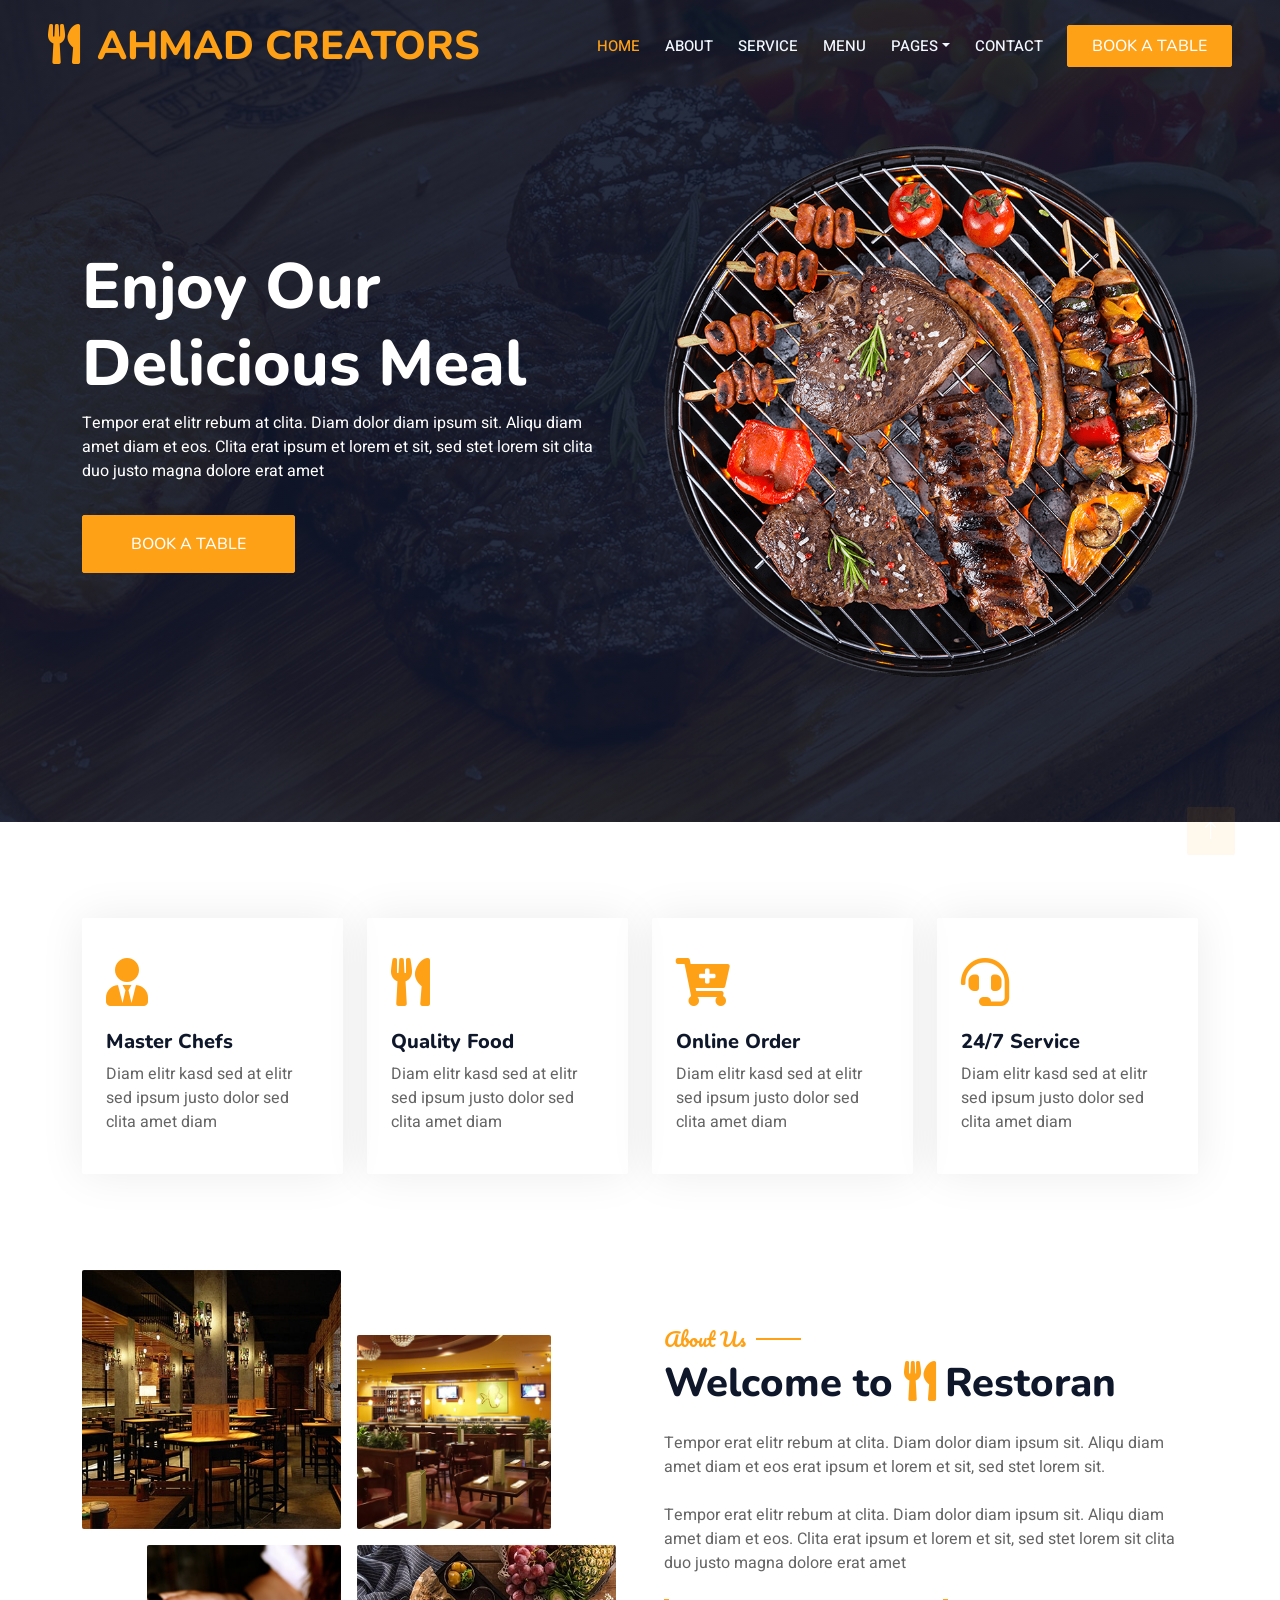
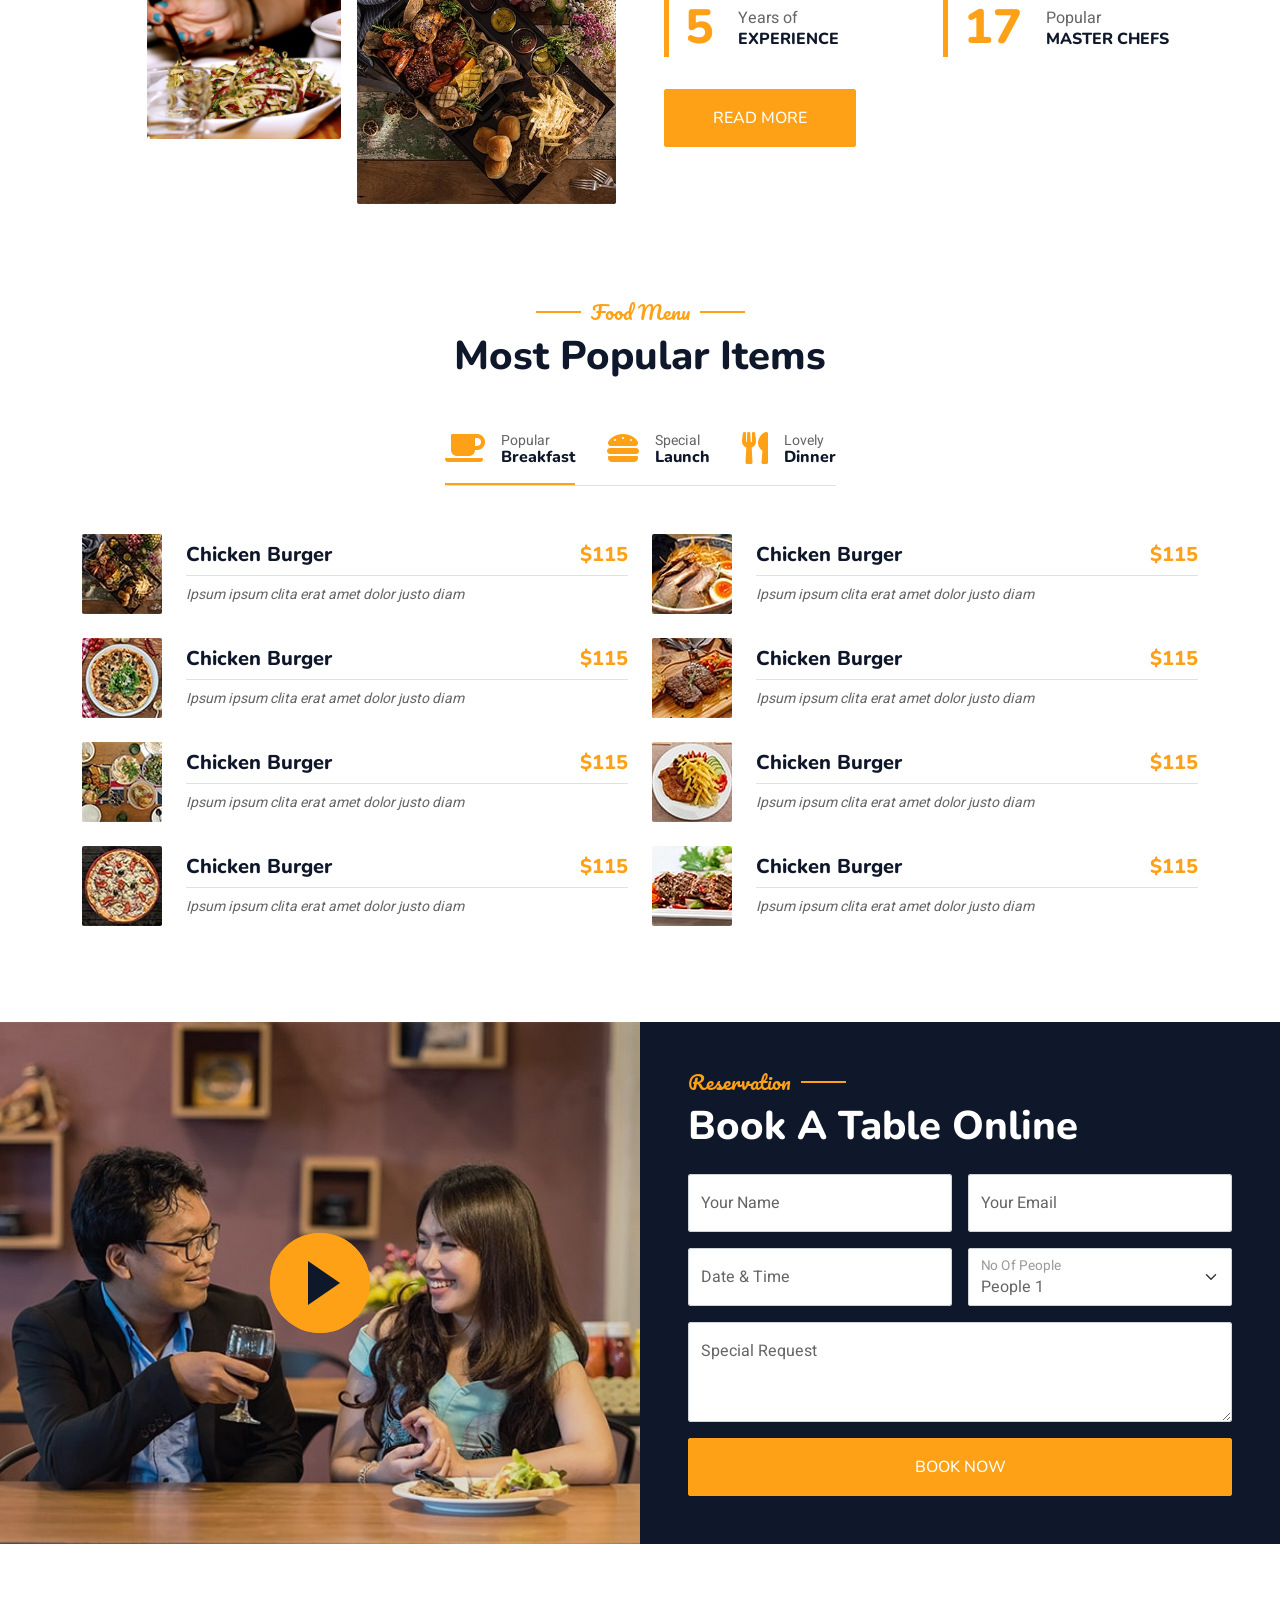
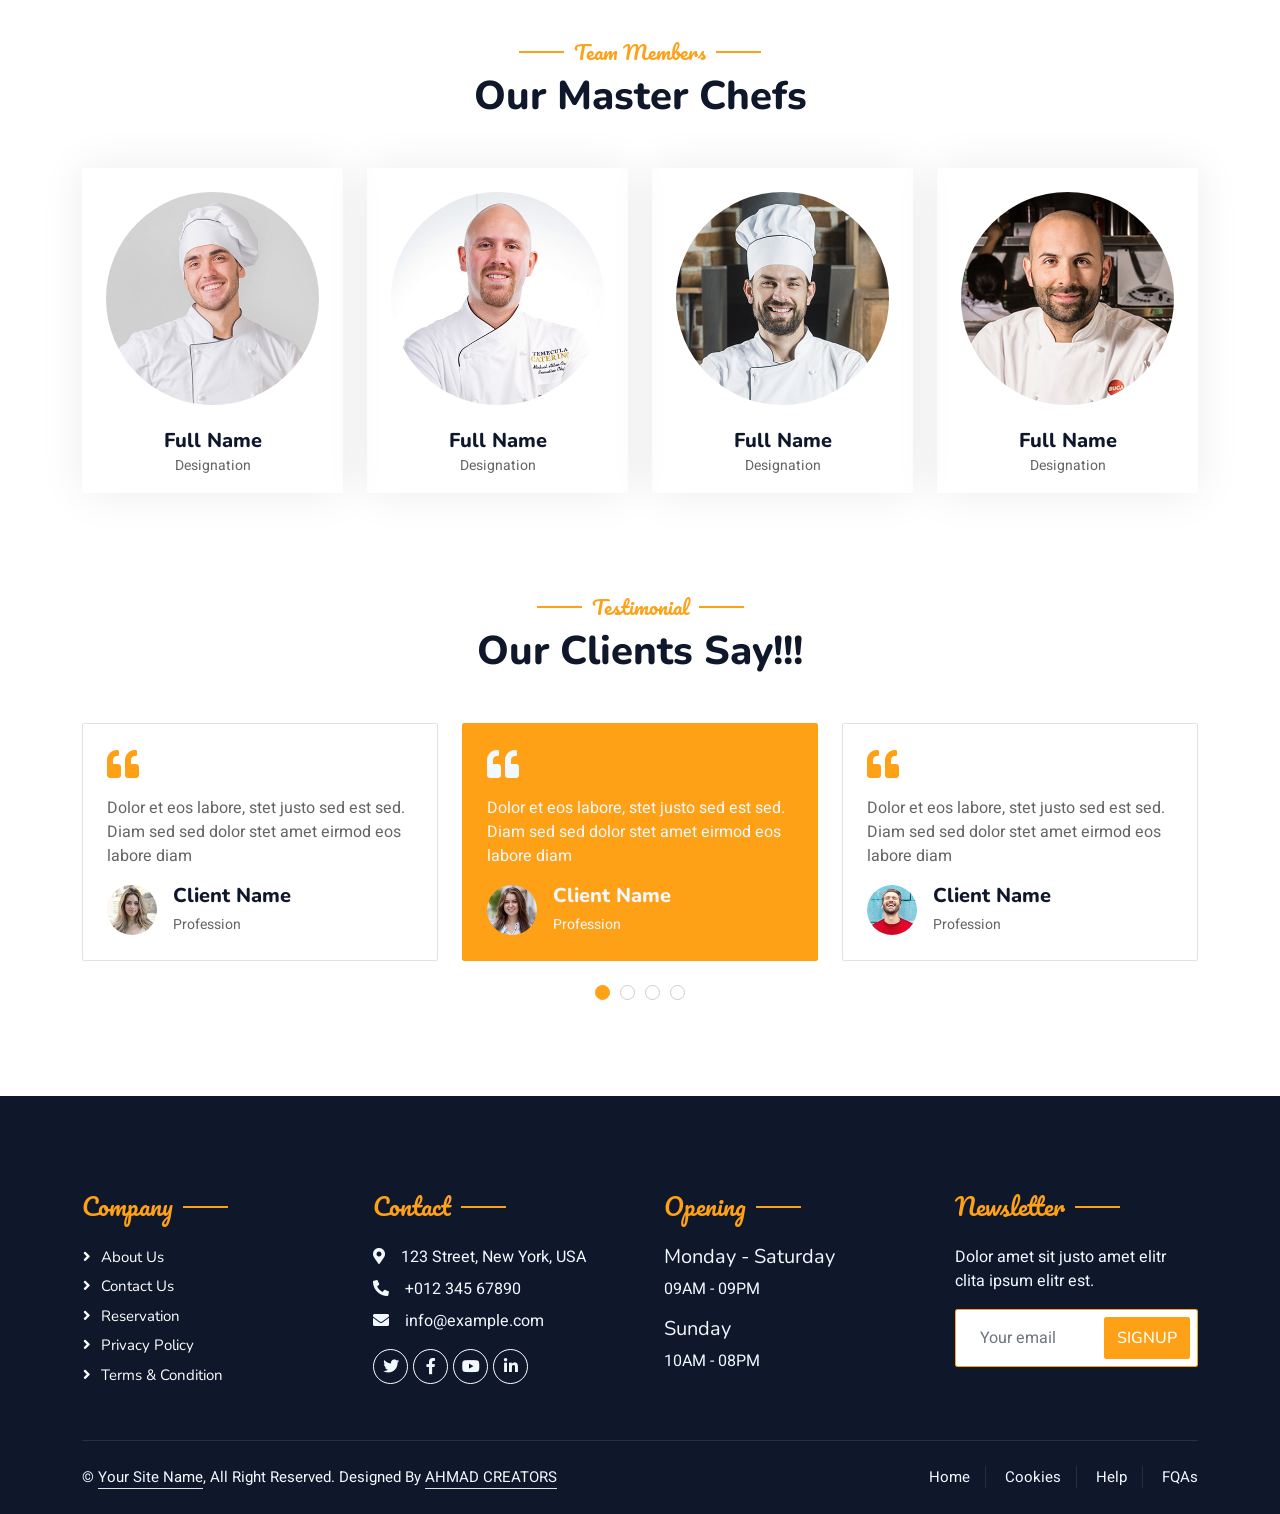
<file: index.html>
<!DOCTYPE html>
<html lang="en">

<head>
    <meta charset="utf-8">
    <title> Resturant - Home </title>
    <meta content="width=device-width, initial-scale=1.0" name="viewport">
    <meta content="" name="keywords">
    <meta content="" name="description">

    <!-- Favicon -->
    <link href="img/favicon.ico" rel="icon">

    <!-- Google Web Fonts -->
    <link rel="preconnect" href="https://fonts.googleapis.com">
    <link rel="preconnect" href="https://fonts.gstatic.com" crossorigin>
    <link href="https://fonts.googleapis.com/css2?family=Heebo:wght@400;500;600&family=Nunito:wght@600;700;800&family=Pacifico&display=swap" rel="stylesheet">

    <!-- Icon Font Stylesheet -->
    <link href="https://cdnjs.cloudflare.com/ajax/libs/font-awesome/5.10.0/css/all.min.css" rel="stylesheet">
    <link href="https://cdn.jsdelivr.net/npm/bootstrap-icons@1.4.1/font/bootstrap-icons.css" rel="stylesheet">

    <!-- Libraries Stylesheet -->
    <link href="lib/animate/animate.min.css" rel="stylesheet">
    <link href="lib/owlcarousel/assets/owl.carousel.min.css" rel="stylesheet">
    <link href="lib/tempusdominus/css/tempusdominus-bootstrap-4.min.css" rel="stylesheet" />

    <!-- Customized Bootstrap Stylesheet -->
    <link href="css/bootstrap.min.css" rel="stylesheet">

    <!--  Stylesheet -->
    <link href="css/style.css" rel="stylesheet">
</head>

<body>
    <div class="container-xxl bg-white p-0">
        <!-- Spinner Start -->
        <div id="spinner" class="show bg-white position-fixed translate-middle w-100 vh-100 top-50 start-50 d-flex align-items-center justify-content-center">
            <div class="spinner-border text-primary" style="width: 3rem; height: 3rem;" role="status">
                <span class="sr-only">Loading...</span>
            </div>
        </div>
        <!-- Spinner End -->


        <!-- Navbar & Hero Start -->
        <div class="container-xxl position-relative p-0">
            <nav class="navbar navbar-expand-lg navbar-dark bg-dark px-4 px-lg-5 py-3 py-lg-0">
                <a href="" class="navbar-brand p-0">
                    <h1 class="text-primary m-0"><i class="fa fa-utensils me-3"></i>AHMAD CREATORS</h1>
                    <!-- <img src="img/logo.png" alt="Logo"> -->
                </a>
                <button class="navbar-toggler" type="button" data-bs-toggle="collapse" data-bs-target="#navbarCollapse">
                    <span class="fa fa-bars"></span>
                </button>
                <div class="collapse navbar-collapse" id="navbarCollapse">
                    <div class="navbar-nav ms-auto py-0 pe-4">
                        <a href="index.html" class="nav-item nav-link active">Home</a>
                        <a href="about.html" class="nav-item nav-link">About</a>
                        <a href="service.html" class="nav-item nav-link">Service</a>
                        <a href="menu.html" class="nav-item nav-link">Menu</a>
                        <div class="nav-item dropdown">
                            <a href="#" class="nav-link dropdown-toggle" data-bs-toggle="dropdown">Pages</a>
                            <div class="dropdown-menu m-0">
                                <a href="booking.html" class="dropdown-item">Booking</a>
                                <a href="team.html" class="dropdown-item">Our Team</a>
                                <a href="testimonial.html" class="dropdown-item">Testimonial</a>
                            </div>
                        </div>
                        <a href="contact.html" class="nav-item nav-link">Contact</a>
                    </div>
                    <a href="booking.html" class="btn btn-primary py-2 px-4">Book A Table</a>
                </div>
            </nav>

            <div class="container-xxl py-5 bg-dark hero-header mb-5">
                <div class="container my-5 py-5">
                    <div class="row align-items-center g-5">
                        <div class="col-lg-6 text-center text-lg-start">
                            <h1 class="display-3 text-white animated slideInLeft">Enjoy Our<br>Delicious Meal</h1>
                            <p class="text-white animated slideInLeft mb-4 pb-2">Tempor erat elitr rebum at clita. Diam dolor diam ipsum sit. Aliqu diam amet diam et eos. Clita erat ipsum et lorem et sit, sed stet lorem sit clita duo justo magna dolore erat amet</p>
                            <a href="booking.html" class="btn btn-primary py-sm-3 px-sm-5 me-3 animated slideInLeft">Book A Table</a>
                        </div>
                        <div class="col-lg-6 text-center text-lg-end overflow-hidden">
                            <img class="img-fluid" src="img/hero.png" alt="">
                        </div>
                    </div>
                </div>
            </div>
        </div>
        <!-- Navbar & Hero End -->


        <!-- Service Start -->
        <div class="container-xxl py-5">
            <div class="container">
                <div class="row g-4">
                    <div class="col-lg-3 col-sm-6 wow fadeInUp" data-wow-delay="0.1s">
                        <div class="service-item rounded pt-3">
                            <div class="p-4">
                                <i class="fa fa-3x fa-user-tie text-primary mb-4"></i>
                                <h5>Master Chefs</h5>
                                <p>Diam elitr kasd sed at elitr sed ipsum justo dolor sed clita amet diam</p>
                            </div>
                        </div>
                    </div>
                    <div class="col-lg-3 col-sm-6 wow fadeInUp" data-wow-delay="0.3s">
                        <div class="service-item rounded pt-3">
                            <div class="p-4">
                                <i class="fa fa-3x fa-utensils text-primary mb-4"></i>
                                <h5>Quality Food</h5>
                                <p>Diam elitr kasd sed at elitr sed ipsum justo dolor sed clita amet diam</p>
                            </div>
                        </div>
                    </div>
                    <div class="col-lg-3 col-sm-6 wow fadeInUp" data-wow-delay="0.5s">
                        <div class="service-item rounded pt-3">
                            <div class="p-4">
                                <i class="fa fa-3x fa-cart-plus text-primary mb-4"></i>
                                <h5>Online Order</h5>
                                <p>Diam elitr kasd sed at elitr sed ipsum justo dolor sed clita amet diam</p>
                            </div>
                        </div>
                    </div>
                    <div class="col-lg-3 col-sm-6 wow fadeInUp" data-wow-delay="0.7s">
                        <div class="service-item rounded pt-3">
                            <div class="p-4">
                                <i class="fa fa-3x fa-headset text-primary mb-4"></i>
                                <h5>24/7 Service</h5>
                                <p>Diam elitr kasd sed at elitr sed ipsum justo dolor sed clita amet diam</p>
                            </div>
                        </div>
                    </div>
                </div>
            </div>
        </div>
        <!-- Service End -->


        <!-- About Start -->
        <div class="container-xxl py-5">
            <div class="container">
                <div class="row g-5 align-items-center">
                    <div class="col-lg-6">
                        <div class="row g-3">
                            <div class="col-6 text-start">
                                <img class="img-fluid rounded w-100 wow zoomIn" data-wow-delay="0.1s" src="img/about-1.jpg">
                            </div>
                            <div class="col-6 text-start">
                                <img class="img-fluid rounded w-75 wow zoomIn" data-wow-delay="0.3s" src="img/about-2.jpg" style="margin-top: 25%;">
                            </div>
                            <div class="col-6 text-end">
                                <img class="img-fluid rounded w-75 wow zoomIn" data-wow-delay="0.5s" src="img/about-3.jpg">
                            </div>
                            <div class="col-6 text-end">
                                <img class="img-fluid rounded w-100 wow zoomIn" data-wow-delay="0.7s" src="img/about-4.jpg">
                            </div>
                        </div>
                    </div>
                    <div class="col-lg-6">
                        <h5 class="section-title ff-secondary text-start text-primary fw-normal">About Us</h5>
                        <h1 class="mb-4">Welcome to <i class="fa fa-utensils text-primary me-2"></i>Restoran</h1>
                        <p class="mb-4">Tempor erat elitr rebum at clita. Diam dolor diam ipsum sit. Aliqu diam amet diam et eos erat ipsum et lorem et sit, sed stet lorem sit.</p>
                        <p class="mb-4">Tempor erat elitr rebum at clita. Diam dolor diam ipsum sit. Aliqu diam amet diam et eos. Clita erat ipsum et lorem et sit, sed stet lorem sit clita duo justo magna dolore erat amet</p>
                        <div class="row g-4 mb-4">
                            <div class="col-sm-6">
                                <div class="d-flex align-items-center border-start border-5 border-primary px-3">
                                    <h1 class="flex-shrink-0 display-5 text-primary mb-0" data-toggle="counter-up">15</h1>
                                    <div class="ps-4">
                                        <p class="mb-0">Years of</p>
                                        <h6 class="text-uppercase mb-0">Experience</h6>
                                    </div>
                                </div>
                            </div>
                            <div class="col-sm-6">
                                <div class="d-flex align-items-center border-start border-5 border-primary px-3">
                                    <h1 class="flex-shrink-0 display-5 text-primary mb-0" data-toggle="counter-up">50</h1>
                                    <div class="ps-4">
                                        <p class="mb-0">Popular</p>
                                        <h6 class="text-uppercase mb-0">Master Chefs</h6>
                                    </div>
                                </div>
                            </div>
                        </div>
                        <a class="btn btn-primary py-3 px-5 mt-2" href="">Read More</a>
                    </div>
                </div>
            </div>
        </div>
        <!-- About End -->


        <!-- Menu Start -->
        <div class="container-xxl py-5">
            <div class="container">
                <div class="text-center wow fadeInUp" data-wow-delay="0.1s">
                    <h5 class="section-title ff-secondary text-center text-primary fw-normal">Food Menu</h5>
                    <h1 class="mb-5">Most Popular Items</h1>
                </div>
                <div class="tab-class text-center wow fadeInUp" data-wow-delay="0.1s">
                    <ul class="nav nav-pills d-inline-flex justify-content-center border-bottom mb-5">
                        <li class="nav-item">
                            <a class="d-flex align-items-center text-start mx-3 ms-0 pb-3 active" data-bs-toggle="pill" href="#tab-1">
                                <i class="fa fa-coffee fa-2x text-primary"></i>
                                <div class="ps-3">
                                    <small class="text-body">Popular</small>
                                    <h6 class="mt-n1 mb-0">Breakfast</h6>
                                </div>
                            </a>
                        </li>
                        <li class="nav-item">
                            <a class="d-flex align-items-center text-start mx-3 pb-3" data-bs-toggle="pill" href="#tab-2">
                                <i class="fa fa-hamburger fa-2x text-primary"></i>
                                <div class="ps-3">
                                    <small class="text-body">Special</small>
                                    <h6 class="mt-n1 mb-0">Launch</h6>
                                </div>
                            </a>
                        </li>
                        <li class="nav-item">
                            <a class="d-flex align-items-center text-start mx-3 me-0 pb-3" data-bs-toggle="pill" href="#tab-3">
                                <i class="fa fa-utensils fa-2x text-primary"></i>
                                <div class="ps-3">
                                    <small class="text-body">Lovely</small>
                                    <h6 class="mt-n1 mb-0">Dinner</h6>
                                </div>
                            </a>
                        </li>
                    </ul>
                    <div class="tab-content">
                        <div id="tab-1" class="tab-pane fade show p-0 active">
                            <div class="row g-4">
                                <div class="col-lg-6">
                                    <div class="d-flex align-items-center">
                                        <img class="flex-shrink-0 img-fluid rounded" src="img/menu-1.jpg" alt="" style="width: 80px;">
                                        <div class="w-100 d-flex flex-column text-start ps-4">
                                            <h5 class="d-flex justify-content-between border-bottom pb-2">
                                                <span>Chicken Burger</span>
                                                <span class="text-primary">$115</span>
                                            </h5>
                                            <small class="fst-italic">Ipsum ipsum clita erat amet dolor justo diam</small>
                                        </div>
                                    </div>
                                </div>
                                <div class="col-lg-6">
                                    <div class="d-flex align-items-center">
                                        <img class="flex-shrink-0 img-fluid rounded" src="img/menu-2.jpg" alt="" style="width: 80px;">
                                        <div class="w-100 d-flex flex-column text-start ps-4">
                                            <h5 class="d-flex justify-content-between border-bottom pb-2">
                                                <span>Chicken Burger</span>
                                                <span class="text-primary">$115</span>
                                            </h5>
                                            <small class="fst-italic">Ipsum ipsum clita erat amet dolor justo diam</small>
                                        </div>
                                    </div>
                                </div>
                                <div class="col-lg-6">
                                    <div class="d-flex align-items-center">
                                        <img class="flex-shrink-0 img-fluid rounded" src="img/menu-3.jpg" alt="" style="width: 80px;">
                                        <div class="w-100 d-flex flex-column text-start ps-4">
                                            <h5 class="d-flex justify-content-between border-bottom pb-2">
                                                <span>Chicken Burger</span>
                                                <span class="text-primary">$115</span>
                                            </h5>
                                            <small class="fst-italic">Ipsum ipsum clita erat amet dolor justo diam</small>
                                        </div>
                                    </div>
                                </div>
                                <div class="col-lg-6">
                                    <div class="d-flex align-items-center">
                                        <img class="flex-shrink-0 img-fluid rounded" src="img/menu-4.jpg" alt="" style="width: 80px;">
                                        <div class="w-100 d-flex flex-column text-start ps-4">
                                            <h5 class="d-flex justify-content-between border-bottom pb-2">
                                                <span>Chicken Burger</span>
                                                <span class="text-primary">$115</span>
                                            </h5>
                                            <small class="fst-italic">Ipsum ipsum clita erat amet dolor justo diam</small>
                                        </div>
                                    </div>
                                </div>
                                <div class="col-lg-6">
                                    <div class="d-flex align-items-center">
                                        <img class="flex-shrink-0 img-fluid rounded" src="img/menu-5.jpg" alt="" style="width: 80px;">
                                        <div class="w-100 d-flex flex-column text-start ps-4">
                                            <h5 class="d-flex justify-content-between border-bottom pb-2">
                                                <span>Chicken Burger</span>
                                                <span class="text-primary">$115</span>
                                            </h5>
                                            <small class="fst-italic">Ipsum ipsum clita erat amet dolor justo diam</small>
                                        </div>
                                    </div>
                                </div>
                                <div class="col-lg-6">
                                    <div class="d-flex align-items-center">
                                        <img class="flex-shrink-0 img-fluid rounded" src="img/menu-6.jpg" alt="" style="width: 80px;">
                                        <div class="w-100 d-flex flex-column text-start ps-4">
                                            <h5 class="d-flex justify-content-between border-bottom pb-2">
                                                <span>Chicken Burger</span>
                                                <span class="text-primary">$115</span>
                                            </h5>
                                            <small class="fst-italic">Ipsum ipsum clita erat amet dolor justo diam</small>
                                        </div>
                                    </div>
                                </div>
                                <div class="col-lg-6">
                                    <div class="d-flex align-items-center">
                                        <img class="flex-shrink-0 img-fluid rounded" src="img/menu-7.jpg" alt="" style="width: 80px;">
                                        <div class="w-100 d-flex flex-column text-start ps-4">
                                            <h5 class="d-flex justify-content-between border-bottom pb-2">
                                                <span>Chicken Burger</span>
                                                <span class="text-primary">$115</span>
                                            </h5>
                                            <small class="fst-italic">Ipsum ipsum clita erat amet dolor justo diam</small>
                                        </div>
                                    </div>
                                </div>
                                <div class="col-lg-6">
                                    <div class="d-flex align-items-center">
                                        <img class="flex-shrink-0 img-fluid rounded" src="img/menu-8.jpg" alt="" style="width: 80px;">
                                        <div class="w-100 d-flex flex-column text-start ps-4">
                                            <h5 class="d-flex justify-content-between border-bottom pb-2">
                                                <span>Chicken Burger</span>
                                                <span class="text-primary">$115</span>
                                            </h5>
                                            <small class="fst-italic">Ipsum ipsum clita erat amet dolor justo diam</small>
                                        </div>
                                    </div>
                                </div>
                            </div>
                        </div>
                        <div id="tab-2" class="tab-pane fade show p-0">
                            <div class="row g-4">
                                <div class="col-lg-6">
                                    <div class="d-flex align-items-center">
                                        <img class="flex-shrink-0 img-fluid rounded" src="img/menu-1.jpg" alt="" style="width: 80px;">
                                        <div class="w-100 d-flex flex-column text-start ps-4">
                                            <h5 class="d-flex justify-content-between border-bottom pb-2">
                                                <span>Chicken Burger</span>
                                                <span class="text-primary">$115</span>
                                            </h5>
                                            <small class="fst-italic">Ipsum ipsum clita erat amet dolor justo diam</small>
                                        </div>
                                    </div>
                                </div>
                                <div class="col-lg-6">
                                    <div class="d-flex align-items-center">
                                        <img class="flex-shrink-0 img-fluid rounded" src="img/menu-2.jpg" alt="" style="width: 80px;">
                                        <div class="w-100 d-flex flex-column text-start ps-4">
                                            <h5 class="d-flex justify-content-between border-bottom pb-2">
                                                <span>Chicken Burger</span>
                                                <span class="text-primary">$115</span>
                                            </h5>
                                            <small class="fst-italic">Ipsum ipsum clita erat amet dolor justo diam</small>
                                        </div>
                                    </div>
                                </div>
                                <div class="col-lg-6">
                                    <div class="d-flex align-items-center">
                                        <img class="flex-shrink-0 img-fluid rounded" src="img/menu-3.jpg" alt="" style="width: 80px;">
                                        <div class="w-100 d-flex flex-column text-start ps-4">
                                            <h5 class="d-flex justify-content-between border-bottom pb-2">
                                                <span>Chicken Burger</span>
                                                <span class="text-primary">$115</span>
                                            </h5>
                                            <small class="fst-italic">Ipsum ipsum clita erat amet dolor justo diam</small>
                                        </div>
                                    </div>
                                </div>
                                <div class="col-lg-6">
                                    <div class="d-flex align-items-center">
                                        <img class="flex-shrink-0 img-fluid rounded" src="img/menu-4.jpg" alt="" style="width: 80px;">
                                        <div class="w-100 d-flex flex-column text-start ps-4">
                                            <h5 class="d-flex justify-content-between border-bottom pb-2">
                                                <span>Chicken Burger</span>
                                                <span class="text-primary">$115</span>
                                            </h5>
                                            <small class="fst-italic">Ipsum ipsum clita erat amet dolor justo diam</small>
                                        </div>
                                    </div>
                                </div>
                                <div class="col-lg-6">
                                    <div class="d-flex align-items-center">
                                        <img class="flex-shrink-0 img-fluid rounded" src="img/menu-5.jpg" alt="" style="width: 80px;">
                                        <div class="w-100 d-flex flex-column text-start ps-4">
                                            <h5 class="d-flex justify-content-between border-bottom pb-2">
                                                <span>Chicken Burger</span>
                                                <span class="text-primary">$115</span>
                                            </h5>
                                            <small class="fst-italic">Ipsum ipsum clita erat amet dolor justo diam</small>
                                        </div>
                                    </div>
                                </div>
                                <div class="col-lg-6">
                                    <div class="d-flex align-items-center">
                                        <img class="flex-shrink-0 img-fluid rounded" src="img/menu-6.jpg" alt="" style="width: 80px;">
                                        <div class="w-100 d-flex flex-column text-start ps-4">
                                            <h5 class="d-flex justify-content-between border-bottom pb-2">
                                                <span>Chicken Burger</span>
                                                <span class="text-primary">$115</span>
                                            </h5>
                                            <small class="fst-italic">Ipsum ipsum clita erat amet dolor justo diam</small>
                                        </div>
                                    </div>
                                </div>
                                <div class="col-lg-6">
                                    <div class="d-flex align-items-center">
                                        <img class="flex-shrink-0 img-fluid rounded" src="img/menu-7.jpg" alt="" style="width: 80px;">
                                        <div class="w-100 d-flex flex-column text-start ps-4">
                                            <h5 class="d-flex justify-content-between border-bottom pb-2">
                                                <span>Chicken Burger</span>
                                                <span class="text-primary">$115</span>
                                            </h5>
                                            <small class="fst-italic">Ipsum ipsum clita erat amet dolor justo diam</small>
                                        </div>
                                    </div>
                                </div>
                                <div class="col-lg-6">
                                    <div class="d-flex align-items-center">
                                        <img class="flex-shrink-0 img-fluid rounded" src="img/menu-8.jpg" alt="" style="width: 80px;">
                                        <div class="w-100 d-flex flex-column text-start ps-4">
                                            <h5 class="d-flex justify-content-between border-bottom pb-2">
                                                <span>Chicken Burger</span>
                                                <span class="text-primary">$115</span>
                                            </h5>
                                            <small class="fst-italic">Ipsum ipsum clita erat amet dolor justo diam</small>
                                        </div>
                                    </div>
                                </div>
                            </div>
                        </div>
                        <div id="tab-3" class="tab-pane fade show p-0">
                            <div class="row g-4">
                                <div class="col-lg-6">
                                    <div class="d-flex align-items-center">
                                        <img class="flex-shrink-0 img-fluid rounded" src="img/menu-1.jpg" alt="" style="width: 80px;">
                                        <div class="w-100 d-flex flex-column text-start ps-4">
                                            <h5 class="d-flex justify-content-between border-bottom pb-2">
                                                <span>Chicken Burger</span>
                                                <span class="text-primary">$115</span>
                                            </h5>
                                            <small class="fst-italic">Ipsum ipsum clita erat amet dolor justo diam</small>
                                        </div>
                                    </div>
                                </div>
                                <div class="col-lg-6">
                                    <div class="d-flex align-items-center">
                                        <img class="flex-shrink-0 img-fluid rounded" src="img/menu-2.jpg" alt="" style="width: 80px;">
                                        <div class="w-100 d-flex flex-column text-start ps-4">
                                            <h5 class="d-flex justify-content-between border-bottom pb-2">
                                                <span>Chicken Burger</span>
                                                <span class="text-primary">$115</span>
                                            </h5>
                                            <small class="fst-italic">Ipsum ipsum clita erat amet dolor justo diam</small>
                                        </div>
                                    </div>
                                </div>
                                <div class="col-lg-6">
                                    <div class="d-flex align-items-center">
                                        <img class="flex-shrink-0 img-fluid rounded" src="img/menu-3.jpg" alt="" style="width: 80px;">
                                        <div class="w-100 d-flex flex-column text-start ps-4">
                                            <h5 class="d-flex justify-content-between border-bottom pb-2">
                                                <span>Chicken Burger</span>
                                                <span class="text-primary">$115</span>
                                            </h5>
                                            <small class="fst-italic">Ipsum ipsum clita erat amet dolor justo diam</small>
                                        </div>
                                    </div>
                                </div>
                                <div class="col-lg-6">
                                    <div class="d-flex align-items-center">
                                        <img class="flex-shrink-0 img-fluid rounded" src="img/menu-4.jpg" alt="" style="width: 80px;">
                                        <div class="w-100 d-flex flex-column text-start ps-4">
                                            <h5 class="d-flex justify-content-between border-bottom pb-2">
                                                <span>Chicken Burger</span>
                                                <span class="text-primary">$115</span>
                                            </h5>
                                            <small class="fst-italic">Ipsum ipsum clita erat amet dolor justo diam</small>
                                        </div>
                                    </div>
                                </div>
                                <div class="col-lg-6">
                                    <div class="d-flex align-items-center">
                                        <img class="flex-shrink-0 img-fluid rounded" src="img/menu-5.jpg" alt="" style="width: 80px;">
                                        <div class="w-100 d-flex flex-column text-start ps-4">
                                            <h5 class="d-flex justify-content-between border-bottom pb-2">
                                                <span>Chicken Burger</span>
                                                <span class="text-primary">$115</span>
                                            </h5>
                                            <small class="fst-italic">Ipsum ipsum clita erat amet dolor justo diam</small>
                                        </div>
                                    </div>
                                </div>
                                <div class="col-lg-6">
                                    <div class="d-flex align-items-center">
                                        <img class="flex-shrink-0 img-fluid rounded" src="img/menu-6.jpg" alt="" style="width: 80px;">
                                        <div class="w-100 d-flex flex-column text-start ps-4">
                                            <h5 class="d-flex justify-content-between border-bottom pb-2">
                                                <span>Chicken Burger</span>
                                                <span class="text-primary">$115</span>
                                            </h5>
                                            <small class="fst-italic">Ipsum ipsum clita erat amet dolor justo diam</small>
                                        </div>
                                    </div>
                                </div>
                                <div class="col-lg-6">
                                    <div class="d-flex align-items-center">
                                        <img class="flex-shrink-0 img-fluid rounded" src="img/menu-7.jpg" alt="" style="width: 80px;">
                                        <div class="w-100 d-flex flex-column text-start ps-4">
                                            <h5 class="d-flex justify-content-between border-bottom pb-2">
                                                <span>Chicken Burger</span>
                                                <span class="text-primary">$115</span>
                                            </h5>
                                            <small class="fst-italic">Ipsum ipsum clita erat amet dolor justo diam</small>
                                        </div>
                                    </div>
                                </div>
                                <div class="col-lg-6">
                                    <div class="d-flex align-items-center">
                                        <img class="flex-shrink-0 img-fluid rounded" src="img/menu-8.jpg" alt="" style="width: 80px;">
                                        <div class="w-100 d-flex flex-column text-start ps-4">
                                            <h5 class="d-flex justify-content-between border-bottom pb-2">
                                                <span>Chicken Burger</span>
                                                <span class="text-primary">$115</span>
                                            </h5>
                                            <small class="fst-italic">Ipsum ipsum clita erat amet dolor justo diam</small>
                                        </div>
                                    </div>
                                </div>
                            </div>
                        </div>
                    </div>
                </div>
            </div>
        </div>
        <!-- Menu End -->


        <!-- Reservation Start -->
        <div class="container-xxl py-5 px-0 wow fadeInUp" data-wow-delay="0.1s">
            <div class="row g-0">
                <div class="col-md-6">
                    <div class="video">
                        <button type="button" class="btn-play" data-bs-toggle="modal" data-src="https://www.youtube.com/embed/DWRcNpR6Kdc" data-bs-target="#videoModal">
                            <span></span>
                        </button>
                    </div>
                </div>
                <div class="col-md-6 bg-dark d-flex align-items-center">
                    <div class="p-5 wow fadeInUp" data-wow-delay="0.2s">
                        <h5 class="section-title ff-secondary text-start text-primary fw-normal">Reservation</h5>
                        <h1 class="text-white mb-4">Book A Table Online</h1>
                        <form>
                            <div class="row g-3">
                                <div class="col-md-6">
                                    <div class="form-floating">
                                        <input type="text" class="form-control" id="name" placeholder="Your Name">
                                        <label for="name">Your Name</label>
                                    </div>
                                </div>
                                <div class="col-md-6">
                                    <div class="form-floating">
                                        <input type="email" class="form-control" id="email" placeholder="Your Email">
                                        <label for="email">Your Email</label>
                                    </div>
                                </div>
                                <div class="col-md-6">
                                    <div class="form-floating date" id="date3" data-target-input="nearest">
                                        <input type="text" class="form-control datetimepicker-input" id="datetime" placeholder="Date & Time" data-target="#date3" data-toggle="datetimepicker" />
                                        <label for="datetime">Date & Time</label>
                                    </div>
                                </div>
                                <div class="col-md-6">
                                    <div class="form-floating">
                                        <select class="form-select" id="select1">
                                          <option value="1">People 1</option>
                                          <option value="2">People 2</option>
                                          <option value="3">People 3</option>
                                        </select>
                                        <label for="select1">No Of People</label>
                                      </div>
                                </div>
                                <div class="col-12">
                                    <div class="form-floating">
                                        <textarea class="form-control" placeholder="Special Request" id="message" style="height: 100px"></textarea>
                                        <label for="message">Special Request</label>
                                    </div>
                                </div>
                                <div class="col-12">
                                    <button class="btn btn-primary w-100 py-3" type="submit">Book Now</button>
                                </div>
                            </div>
                        </form>
                    </div>
                </div>
            </div>
        </div>

        <div class="modal fade" id="videoModal" tabindex="-1" aria-labelledby="exampleModalLabel" aria-hidden="true">
            <div class="modal-dialog">
                <div class="modal-content rounded-0">
                    <div class="modal-header">
                        <h5 class="modal-title" id="exampleModalLabel">Youtube Video</h5>
                        <button type="button" class="btn-close" data-bs-dismiss="modal" aria-label="Close"></button>
                    </div>
                    <div class="modal-body">
                        <!-- 16:9 aspect ratio -->
                        <div class="ratio ratio-16x9">
                            <iframe class="embed-responsive-item" src="" id="video" allowfullscreen allowscriptaccess="always"
                                allow="autoplay"></iframe>
                        </div>
                    </div>
                </div>
            </div>
        </div>
        <!-- Reservation Start -->


        <!-- Team Start -->
        <div class="container-xxl pt-5 pb-3">
            <div class="container">
                <div class="text-center wow fadeInUp" data-wow-delay="0.1s">
                    <h5 class="section-title ff-secondary text-center text-primary fw-normal">Team Members</h5>
                    <h1 class="mb-5">Our Master Chefs</h1>
                </div>
                <div class="row g-4">
                    <div class="col-lg-3 col-md-6 wow fadeInUp" data-wow-delay="0.1s">
                        <div class="team-item text-center rounded overflow-hidden">
                            <div class="rounded-circle overflow-hidden m-4">
                                <img class="img-fluid" src="img/team-1.jpg" alt="">
                            </div>
                            <h5 class="mb-0">Full Name</h5>
                            <small>Designation</small>
                            <div class="d-flex justify-content-center mt-3">
                                <a class="btn btn-square btn-primary mx-1" href=""><i class="fab fa-facebook-f"></i></a>
                                <a class="btn btn-square btn-primary mx-1" href=""><i class="fab fa-twitter"></i></a>
                                <a class="btn btn-square btn-primary mx-1" href=""><i class="fab fa-instagram"></i></a>
                            </div>
                        </div>
                    </div>
                    <div class="col-lg-3 col-md-6 wow fadeInUp" data-wow-delay="0.3s">
                        <div class="team-item text-center rounded overflow-hidden">
                            <div class="rounded-circle overflow-hidden m-4">
                                <img class="img-fluid" src="img/team-2.jpg" alt="">
                            </div>
                            <h5 class="mb-0">Full Name</h5>
                            <small>Designation</small>
                            <div class="d-flex justify-content-center mt-3">
                                <a class="btn btn-square btn-primary mx-1" href=""><i class="fab fa-facebook-f"></i></a>
                                <a class="btn btn-square btn-primary mx-1" href=""><i class="fab fa-twitter"></i></a>
                                <a class="btn btn-square btn-primary mx-1" href=""><i class="fab fa-instagram"></i></a>
                            </div>
                        </div>
                    </div>
                    <div class="col-lg-3 col-md-6 wow fadeInUp" data-wow-delay="0.5s">
                        <div class="team-item text-center rounded overflow-hidden">
                            <div class="rounded-circle overflow-hidden m-4">
                                <img class="img-fluid" src="img/team-3.jpg" alt="">
                            </div>
                            <h5 class="mb-0">Full Name</h5>
                            <small>Designation</small>
                            <div class="d-flex justify-content-center mt-3">
                                <a class="btn btn-square btn-primary mx-1" href=""><i class="fab fa-facebook-f"></i></a>
                                <a class="btn btn-square btn-primary mx-1" href=""><i class="fab fa-twitter"></i></a>
                                <a class="btn btn-square btn-primary mx-1" href=""><i class="fab fa-instagram"></i></a>
                            </div>
                        </div>
                    </div>
                    <div class="col-lg-3 col-md-6 wow fadeInUp" data-wow-delay="0.7s">
                        <div class="team-item text-center rounded overflow-hidden">
                            <div class="rounded-circle overflow-hidden m-4">
                                <img class="img-fluid" src="img/team-4.jpg" alt="">
                            </div>
                            <h5 class="mb-0">Full Name</h5>
                            <small>Designation</small>
                            <div class="d-flex justify-content-center mt-3">
                                <a class="btn btn-square btn-primary mx-1" href=""><i class="fab fa-facebook-f"></i></a>
                                <a class="btn btn-square btn-primary mx-1" href=""><i class="fab fa-twitter"></i></a>
                                <a class="btn btn-square btn-primary mx-1" href=""><i class="fab fa-instagram"></i></a>
                            </div>
                        </div>
                    </div>
                </div>
            </div>
        </div>
        <!-- Team End -->


        <!-- Testimonial Start -->
        <div class="container-xxl py-5 wow fadeInUp" data-wow-delay="0.1s">
            <div class="container">
                <div class="text-center">
                    <h5 class="section-title ff-secondary text-center text-primary fw-normal">Testimonial</h5>
                    <h1 class="mb-5">Our Clients Say!!!</h1>
                </div>
                <div class="owl-carousel testimonial-carousel">
                    <div class="testimonial-item bg-transparent border rounded p-4">
                        <i class="fa fa-quote-left fa-2x text-primary mb-3"></i>
                        <p>Dolor et eos labore, stet justo sed est sed. Diam sed sed dolor stet amet eirmod eos labore diam</p>
                        <div class="d-flex align-items-center">
                            <img class="img-fluid flex-shrink-0 rounded-circle" src="img/testimonial-1.jpg" style="width: 50px; height: 50px;">
                            <div class="ps-3">
                                <h5 class="mb-1">Client Name</h5>
                                <small>Profession</small>
                            </div>
                        </div>
                    </div>
                    <div class="testimonial-item bg-transparent border rounded p-4">
                        <i class="fa fa-quote-left fa-2x text-primary mb-3"></i>
                        <p>Dolor et eos labore, stet justo sed est sed. Diam sed sed dolor stet amet eirmod eos labore diam</p>
                        <div class="d-flex align-items-center">
                            <img class="img-fluid flex-shrink-0 rounded-circle" src="img/testimonial-2.jpg" style="width: 50px; height: 50px;">
                            <div class="ps-3">
                                <h5 class="mb-1">Client Name</h5>
                                <small>Profession</small>
                            </div>
                        </div>
                    </div>
                    <div class="testimonial-item bg-transparent border rounded p-4">
                        <i class="fa fa-quote-left fa-2x text-primary mb-3"></i>
                        <p>Dolor et eos labore, stet justo sed est sed. Diam sed sed dolor stet amet eirmod eos labore diam</p>
                        <div class="d-flex align-items-center">
                            <img class="img-fluid flex-shrink-0 rounded-circle" src="img/testimonial-3.jpg" style="width: 50px; height: 50px;">
                            <div class="ps-3">
                                <h5 class="mb-1">Client Name</h5>
                                <small>Profession</small>
                            </div>
                        </div>
                    </div>
                    <div class="testimonial-item bg-transparent border rounded p-4">
                        <i class="fa fa-quote-left fa-2x text-primary mb-3"></i>
                        <p>Dolor et eos labore, stet justo sed est sed. Diam sed sed dolor stet amet eirmod eos labore diam</p>
                        <div class="d-flex align-items-center">
                            <img class="img-fluid flex-shrink-0 rounded-circle" src="img/testimonial-4.jpg" style="width: 50px; height: 50px;">
                            <div class="ps-3">
                                <h5 class="mb-1">Client Name</h5>
                                <small>Profession</small>
                            </div>
                        </div>
                    </div>
                </div>
            </div>
        </div>
        <!-- Testimonial End -->
        

        <!-- Footer Start -->
        <div class="container-fluid bg-dark text-light footer pt-5 mt-5 wow fadeIn" data-wow-delay="0.1s">
            <div class="container py-5">
                <div class="row g-5">
                    <div class="col-lg-3 col-md-6">
                        <h4 class="section-title ff-secondary text-start text-primary fw-normal mb-4">Company</h4>
                        <a class="btn btn-link" href="">About Us</a>
                        <a class="btn btn-link" href="">Contact Us</a>
                        <a class="btn btn-link" href="">Reservation</a>
                        <a class="btn btn-link" href="">Privacy Policy</a>
                        <a class="btn btn-link" href="">Terms & Condition</a>
                    </div>
                    <div class="col-lg-3 col-md-6">
                        <h4 class="section-title ff-secondary text-start text-primary fw-normal mb-4">Contact</h4>
                        <p class="mb-2"><i class="fa fa-map-marker-alt me-3"></i>123 Street, New York, USA</p>
                        <p class="mb-2"><i class="fa fa-phone-alt me-3"></i>+012 345 67890</p>
                        <p class="mb-2"><i class="fa fa-envelope me-3"></i>info@example.com</p>
                        <div class="d-flex pt-2">
                            <a class="btn btn-outline-light btn-social" href=""><i class="fab fa-twitter"></i></a>
                            <a class="btn btn-outline-light btn-social" href=""><i class="fab fa-facebook-f"></i></a>
                            <a class="btn btn-outline-light btn-social" href=""><i class="fab fa-youtube"></i></a>
                            <a class="btn btn-outline-light btn-social" href=""><i class="fab fa-linkedin-in"></i></a>
                        </div>
                    </div>
                    <div class="col-lg-3 col-md-6">
                        <h4 class="section-title ff-secondary text-start text-primary fw-normal mb-4">Opening</h4>
                        <h5 class="text-light fw-normal">Monday - Saturday</h5>
                        <p>09AM - 09PM</p>
                        <h5 class="text-light fw-normal">Sunday</h5>
                        <p>10AM - 08PM</p>
                    </div>
                    <div class="col-lg-3 col-md-6">
                        <h4 class="section-title ff-secondary text-start text-primary fw-normal mb-4">Newsletter</h4>
                        <p>Dolor amet sit justo amet elitr clita ipsum elitr est.</p>
                        <div class="position-relative mx-auto" style="max-width: 400px;">
                            <input class="form-control border-primary w-100 py-3 ps-4 pe-5" type="text" placeholder="Your email">
                            <button type="button" class="btn btn-primary py-2 position-absolute top-0 end-0 mt-2 me-2">SignUp</button>
                        </div>
                    </div>
                </div>
            </div>
            <div class="container">
                <div class="copyright">
                    <div class="row">
                        <div class="col-md-6 text-center text-md-start mb-3 mb-md-0">
                            &copy; <a class="border-bottom" href="#">Your Site Name</a>, All Right Reserved. 
							
							Designed By <a class="border-bottom" href="#">AHMAD CREATORS</a>
                        </div>
                        <div class="col-md-6 text-center text-md-end">
                            <div class="footer-menu">
                                <a href="">Home</a>
                                <a href="">Cookies</a>
                                <a href="">Help</a>
                                <a href="">FQAs</a>
                            </div>
                        </div>
                    </div>
                </div>
            </div>
        </div>
        <!-- Footer End -->


        <!-- Back to Top -->
        <a href="#" class="btn btn-lg btn-primary btn-lg-square back-to-top"><i class="bi bi-arrow-up"></i></a>
    </div>

    <!-- JavaScript Libraries -->
    <script src="https://code.jquery.com/jquery-3.4.1.min.js"></script>
    <script src="https://cdn.jsdelivr.net/npm/bootstrap@5.0.0/dist/js/bootstrap.bundle.min.js"></script>
    <script src="lib/wow/wow.min.js"></script>
    <script src="lib/easing/easing.min.js"></script>
    <script src="lib/waypoints/waypoints.min.js"></script>
    <script src="lib/counterup/counterup.min.js"></script>
    <script src="lib/owlcarousel/owl.carousel.min.js"></script>
    <script src="lib/tempusdominus/js/moment.min.js"></script>
    <script src="lib/tempusdominus/js/moment-timezone.min.js"></script>
    <script src="lib/tempusdominus/js/tempusdominus-bootstrap-4.min.js"></script>

    <!--  Javascript -->
    <script src="js/main.js"></script>
</body>

</html>
</file>
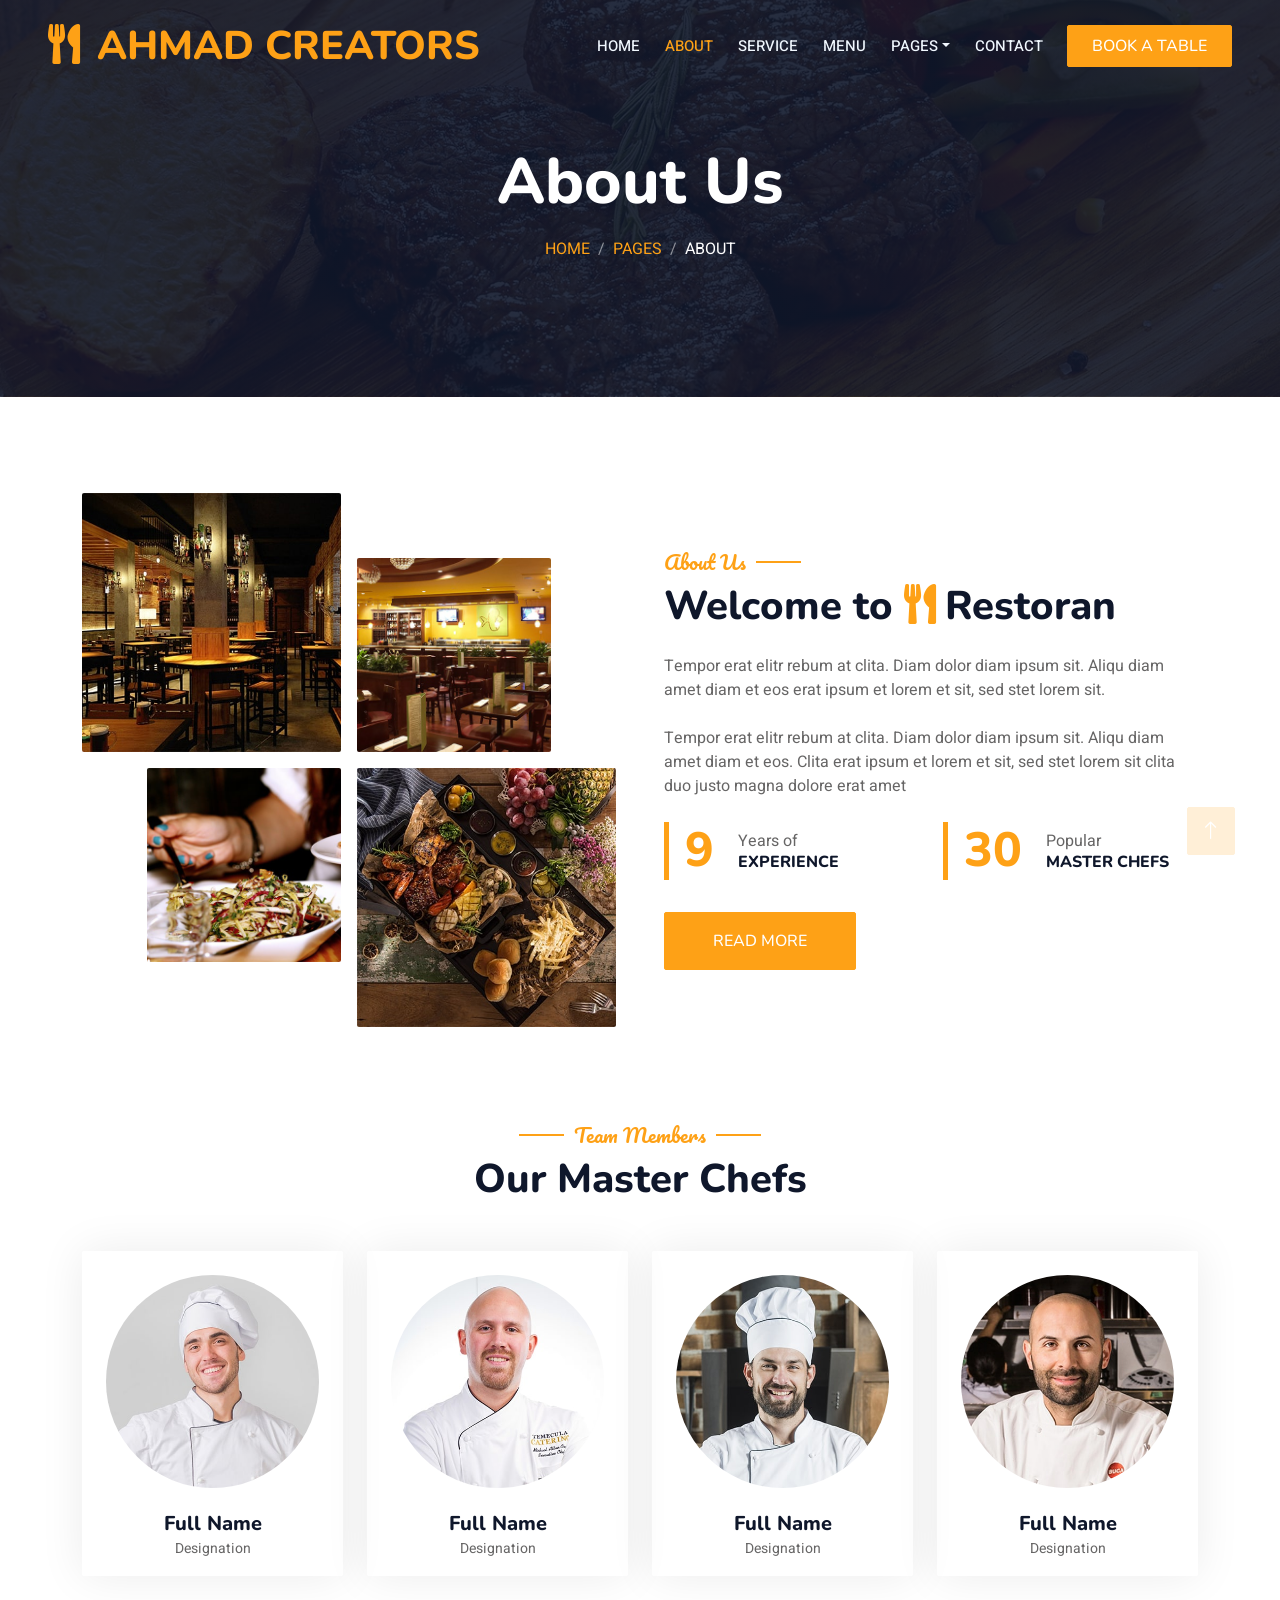
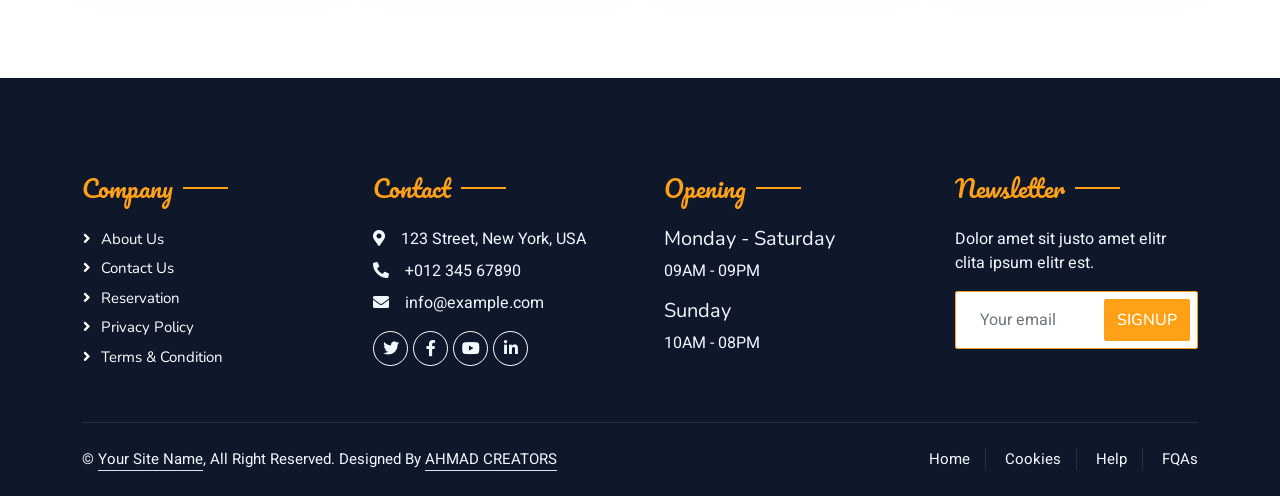
<file: about.html>
<!DOCTYPE html>
<html lang="en">

<head>
    <meta charset="utf-8">
    <title> Restaurant - About </title>
    <meta content="width=device-width, initial-scale=1.0" name="viewport">
    <meta content="" name="keywords">
    <meta content="" name="description">

    <!-- Favicon -->
    <link href="img/favicon.ico" rel="icon">

    <!-- Google Web Fonts -->
    <link rel="preconnect" href="https://fonts.googleapis.com">
    <link rel="preconnect" href="https://fonts.gstatic.com" crossorigin>
    <link href="https://fonts.googleapis.com/css2?family=Heebo:wght@400;500;600&family=Nunito:wght@600;700;800&family=Pacifico&display=swap" rel="stylesheet">

    <!-- Icon Font Stylesheet -->
    <link href="https://cdnjs.cloudflare.com/ajax/libs/font-awesome/5.10.0/css/all.min.css" rel="stylesheet">
    <link href="https://cdn.jsdelivr.net/npm/bootstrap-icons@1.4.1/font/bootstrap-icons.css" rel="stylesheet">

    <!-- Libraries Stylesheet -->
    <link href="lib/animate/animate.min.css" rel="stylesheet">
    <link href="lib/owlcarousel/assets/owl.carousel.min.css" rel="stylesheet">
    <link href="lib/tempusdominus/css/tempusdominus-bootstrap-4.min.css" rel="stylesheet" />

    <!-- Customized Bootstrap Stylesheet -->
    <link href="css/bootstrap.min.css" rel="stylesheet">

    <!--  Stylesheet -->
    <link href="css/style.css" rel="stylesheet">
</head>

<body>
    <div class="container-xxl bg-white p-0">
        <!-- Spinner Start -->
        <div id="spinner" class="show bg-white position-fixed translate-middle w-100 vh-100 top-50 start-50 d-flex align-items-center justify-content-center">
            <div class="spinner-border text-primary" style="width: 3rem; height: 3rem;" role="status">
                <span class="sr-only">Loading...</span>
            </div>
        </div>
        <!-- Spinner End -->


        <!-- Navbar & Hero Start -->
        <div class="container-xxl position-relative p-0">
            <nav class="navbar navbar-expand-lg navbar-dark bg-dark px-4 px-lg-5 py-3 py-lg-0">
                <a href="" class="navbar-brand p-0">
                    <h1 class="text-primary m-0"><i class="fa fa-utensils me-3"></i>AHMAD CREATORS</h1>
                    <!-- <img src="img/logo.png" alt="Logo"> -->
                </a>
                <button class="navbar-toggler" type="button" data-bs-toggle="collapse" data-bs-target="#navbarCollapse">
                    <span class="fa fa-bars"></span>
                </button>
                <div class="collapse navbar-collapse" id="navbarCollapse">
                    <div class="navbar-nav ms-auto py-0 pe-4">
                        <a href="index.html" class="nav-item nav-link">Home</a>
                        <a href="about.html" class="nav-item nav-link active">About</a>
                        <a href="service.html" class="nav-item nav-link">Service</a>
                        <a href="menu.html" class="nav-item nav-link">Menu</a>
                        <div class="nav-item dropdown">
                            <a href="#" class="nav-link dropdown-toggle" data-bs-toggle="dropdown">Pages</a>
                            <div class="dropdown-menu m-0">
                                <a href="booking.html" class="dropdown-item">Booking</a>
                                <a href="team.html" class="dropdown-item">Our Team</a>
                                <a href="testimonial.html" class="dropdown-item">Testimonial</a>
                            </div>
                        </div>
                        <a href="contact.html" class="nav-item nav-link">Contact</a>
                    </div>
                    <a href="" class="btn btn-primary py-2 px-4">Book A Table</a>
                </div>
            </nav>

            <div class="container-xxl py-5 bg-dark hero-header mb-5">
                <div class="container text-center my-5 pt-5 pb-4">
                    <h1 class="display-3 text-white mb-3 animated slideInDown">About Us</h1>
                    <nav aria-label="breadcrumb">
                        <ol class="breadcrumb justify-content-center text-uppercase">
                            <li class="breadcrumb-item"><a href="#">Home</a></li>
                            <li class="breadcrumb-item"><a href="#">Pages</a></li>
                            <li class="breadcrumb-item text-white active" aria-current="page">About</li>
                        </ol>
                    </nav>
                </div>
            </div>
        </div>
        <!-- Navbar & Hero End -->


        <!-- About Start -->
        <div class="container-xxl py-5">
            <div class="container">
                <div class="row g-5 align-items-center">
                    <div class="col-lg-6">
                        <div class="row g-3">
                            <div class="col-6 text-start">
                                <img class="img-fluid rounded w-100 wow zoomIn" data-wow-delay="0.1s" src="img/about-1.jpg">
                            </div>
                            <div class="col-6 text-start">
                                <img class="img-fluid rounded w-75 wow zoomIn" data-wow-delay="0.3s" src="img/about-2.jpg" style="margin-top: 25%;">
                            </div>
                            <div class="col-6 text-end">
                                <img class="img-fluid rounded w-75 wow zoomIn" data-wow-delay="0.5s" src="img/about-3.jpg">
                            </div>
                            <div class="col-6 text-end">
                                <img class="img-fluid rounded w-100 wow zoomIn" data-wow-delay="0.7s" src="img/about-4.jpg">
                            </div>
                        </div>
                    </div>
                    <div class="col-lg-6">
                        <h5 class="section-title ff-secondary text-start text-primary fw-normal">About Us</h5>
                        <h1 class="mb-4">Welcome to <i class="fa fa-utensils text-primary me-2"></i>Restoran</h1>
                        <p class="mb-4">Tempor erat elitr rebum at clita. Diam dolor diam ipsum sit. Aliqu diam amet diam et eos erat ipsum et lorem et sit, sed stet lorem sit.</p>
                        <p class="mb-4">Tempor erat elitr rebum at clita. Diam dolor diam ipsum sit. Aliqu diam amet diam et eos. Clita erat ipsum et lorem et sit, sed stet lorem sit clita duo justo magna dolore erat amet</p>
                        <div class="row g-4 mb-4">
                            <div class="col-sm-6">
                                <div class="d-flex align-items-center border-start border-5 border-primary px-3">
                                    <h1 class="flex-shrink-0 display-5 text-primary mb-0" data-toggle="counter-up">15</h1>
                                    <div class="ps-4">
                                        <p class="mb-0">Years of</p>
                                        <h6 class="text-uppercase mb-0">Experience</h6>
                                    </div>
                                </div>
                            </div>
                            <div class="col-sm-6">
                                <div class="d-flex align-items-center border-start border-5 border-primary px-3">
                                    <h1 class="flex-shrink-0 display-5 text-primary mb-0" data-toggle="counter-up">50</h1>
                                    <div class="ps-4">
                                        <p class="mb-0">Popular</p>
                                        <h6 class="text-uppercase mb-0">Master Chefs</h6>
                                    </div>
                                </div>
                            </div>
                        </div>
                        <a class="btn btn-primary py-3 px-5 mt-2" href="">Read More</a>
                    </div>
                </div>
            </div>
        </div>
        <!-- About End -->


        <!-- Team Start -->
        <div class="container-xxl pt-5 pb-3">
            <div class="container">
                <div class="text-center wow fadeInUp" data-wow-delay="0.1s">
                    <h5 class="section-title ff-secondary text-center text-primary fw-normal">Team Members</h5>
                    <h1 class="mb-5">Our Master Chefs</h1>
                </div>
                <div class="row g-4">
                    <div class="col-lg-3 col-md-6 wow fadeInUp" data-wow-delay="0.1s">
                        <div class="team-item text-center rounded overflow-hidden">
                            <div class="rounded-circle overflow-hidden m-4">
                                <img class="img-fluid" src="img/team-1.jpg" alt="">
                            </div>
                            <h5 class="mb-0">Full Name</h5>
                            <small>Designation</small>
                            <div class="d-flex justify-content-center mt-3">
                                <a class="btn btn-square btn-primary mx-1" href=""><i class="fab fa-facebook-f"></i></a>
                                <a class="btn btn-square btn-primary mx-1" href=""><i class="fab fa-twitter"></i></a>
                                <a class="btn btn-square btn-primary mx-1" href=""><i class="fab fa-instagram"></i></a>
                            </div>
                        </div>
                    </div>
                    <div class="col-lg-3 col-md-6 wow fadeInUp" data-wow-delay="0.3s">
                        <div class="team-item text-center rounded overflow-hidden">
                            <div class="rounded-circle overflow-hidden m-4">
                                <img class="img-fluid" src="img/team-2.jpg" alt="">
                            </div>
                            <h5 class="mb-0">Full Name</h5>
                            <small>Designation</small>
                            <div class="d-flex justify-content-center mt-3">
                                <a class="btn btn-square btn-primary mx-1" href=""><i class="fab fa-facebook-f"></i></a>
                                <a class="btn btn-square btn-primary mx-1" href=""><i class="fab fa-twitter"></i></a>
                                <a class="btn btn-square btn-primary mx-1" href=""><i class="fab fa-instagram"></i></a>
                            </div>
                        </div>
                    </div>
                    <div class="col-lg-3 col-md-6 wow fadeInUp" data-wow-delay="0.5s">
                        <div class="team-item text-center rounded overflow-hidden">
                            <div class="rounded-circle overflow-hidden m-4">
                                <img class="img-fluid" src="img/team-3.jpg" alt="">
                            </div>
                            <h5 class="mb-0">Full Name</h5>
                            <small>Designation</small>
                            <div class="d-flex justify-content-center mt-3">
                                <a class="btn btn-square btn-primary mx-1" href=""><i class="fab fa-facebook-f"></i></a>
                                <a class="btn btn-square btn-primary mx-1" href=""><i class="fab fa-twitter"></i></a>
                                <a class="btn btn-square btn-primary mx-1" href=""><i class="fab fa-instagram"></i></a>
                            </div>
                        </div>
                    </div>
                    <div class="col-lg-3 col-md-6 wow fadeInUp" data-wow-delay="0.7s">
                        <div class="team-item text-center rounded overflow-hidden">
                            <div class="rounded-circle overflow-hidden m-4">
                                <img class="img-fluid" src="img/team-4.jpg" alt="">
                            </div>
                            <h5 class="mb-0">Full Name</h5>
                            <small>Designation</small>
                            <div class="d-flex justify-content-center mt-3">
                                <a class="btn btn-square btn-primary mx-1" href=""><i class="fab fa-facebook-f"></i></a>
                                <a class="btn btn-square btn-primary mx-1" href=""><i class="fab fa-twitter"></i></a>
                                <a class="btn btn-square btn-primary mx-1" href=""><i class="fab fa-instagram"></i></a>
                            </div>
                        </div>
                    </div>
                </div>
            </div>
        </div>
        <!-- Team End -->
        

        <!-- Footer Start -->
        <div class="container-fluid bg-dark text-light footer pt-5 mt-5 wow fadeIn" data-wow-delay="0.1s">
            <div class="container py-5">
                <div class="row g-5">
                    <div class="col-lg-3 col-md-6">
                        <h4 class="section-title ff-secondary text-start text-primary fw-normal mb-4">Company</h4>
                        <a class="btn btn-link" href="">About Us</a>
                        <a class="btn btn-link" href="">Contact Us</a>
                        <a class="btn btn-link" href="">Reservation</a>
                        <a class="btn btn-link" href="">Privacy Policy</a>
                        <a class="btn btn-link" href="">Terms & Condition</a>
                    </div>
                    <div class="col-lg-3 col-md-6">
                        <h4 class="section-title ff-secondary text-start text-primary fw-normal mb-4">Contact</h4>
                        <p class="mb-2"><i class="fa fa-map-marker-alt me-3"></i>123 Street, New York, USA</p>
                        <p class="mb-2"><i class="fa fa-phone-alt me-3"></i>+012 345 67890</p>
                        <p class="mb-2"><i class="fa fa-envelope me-3"></i>info@example.com</p>
                        <div class="d-flex pt-2">
                            <a class="btn btn-outline-light btn-social" href=""><i class="fab fa-twitter"></i></a>
                            <a class="btn btn-outline-light btn-social" href=""><i class="fab fa-facebook-f"></i></a>
                            <a class="btn btn-outline-light btn-social" href=""><i class="fab fa-youtube"></i></a>
                            <a class="btn btn-outline-light btn-social" href=""><i class="fab fa-linkedin-in"></i></a>
                        </div>
                    </div>
                    <div class="col-lg-3 col-md-6">
                        <h4 class="section-title ff-secondary text-start text-primary fw-normal mb-4">Opening</h4>
                        <h5 class="text-light fw-normal">Monday - Saturday</h5>
                        <p>09AM - 09PM</p>
                        <h5 class="text-light fw-normal">Sunday</h5>
                        <p>10AM - 08PM</p>
                    </div>
                    <div class="col-lg-3 col-md-6">
                        <h4 class="section-title ff-secondary text-start text-primary fw-normal mb-4">Newsletter</h4>
                        <p>Dolor amet sit justo amet elitr clita ipsum elitr est.</p>
                        <div class="position-relative mx-auto" style="max-width: 400px;">
                            <input class="form-control border-primary w-100 py-3 ps-4 pe-5" type="text" placeholder="Your email">
                            <button type="button" class="btn btn-primary py-2 position-absolute top-0 end-0 mt-2 me-2">SignUp</button>
                        </div>
                    </div>
                </div>
            </div>
            <div class="container">
                <div class="copyright">
                    <div class="row">
                        <div class="col-md-6 text-center text-md-start mb-3 mb-md-0">
                            &copy; <a class="border-bottom" href="#">Your Site Name</a>, All Right Reserved. 
							
							Designed By <a class="border-bottom" href="#">AHMAD CREATORS</a>
                        </div>
                        <div class="col-md-6 text-center text-md-end">
                            <div class="footer-menu">
                                <a href="">Home</a>
                                <a href="">Cookies</a>
                                <a href="">Help</a>
                                <a href="">FQAs</a>
                            </div>
                        </div>
                    </div>
                </div>
            </div>
        </div>
        <!-- Footer End -->


        <!-- Back to Top -->
        <a href="#" class="btn btn-lg btn-primary btn-lg-square back-to-top"><i class="bi bi-arrow-up"></i></a>
    </div>

    <!-- JavaScript Libraries -->
    <script src="https://code.jquery.com/jquery-3.4.1.min.js"></script>
    <script src="https://cdn.jsdelivr.net/npm/bootstrap@5.0.0/dist/js/bootstrap.bundle.min.js"></script>
    <script src="lib/wow/wow.min.js"></script>
    <script src="lib/easing/easing.min.js"></script>
    <script src="lib/waypoints/waypoints.min.js"></script>
    <script src="lib/counterup/counterup.min.js"></script>
    <script src="lib/owlcarousel/owl.carousel.min.js"></script>
    <script src="lib/tempusdominus/js/moment.min.js"></script>
    <script src="lib/tempusdominus/js/moment-timezone.min.js"></script>
    <script src="lib/tempusdominus/js/tempusdominus-bootstrap-4.min.js"></script>

    <!--  Javascript -->
    <script src="js/main.js"></script>
</body>

</html>
</file>
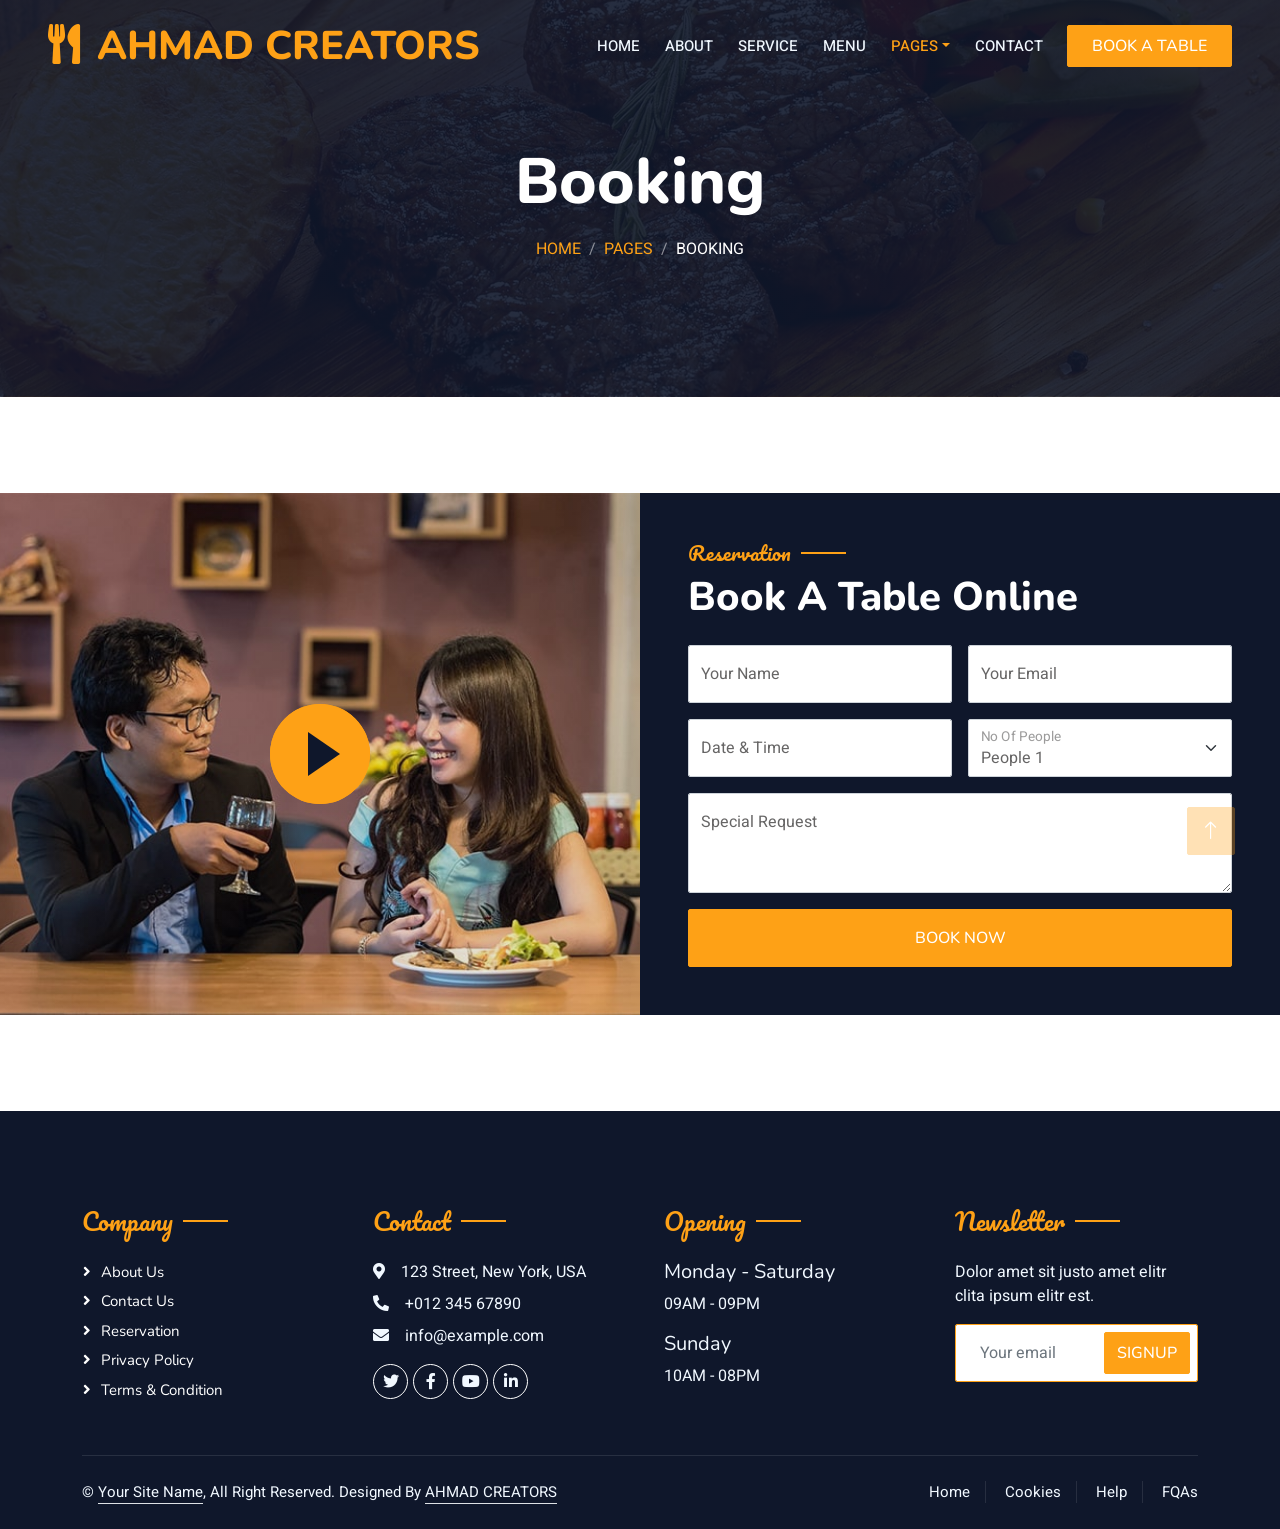
<file: booking.html>
<!DOCTYPE html>
<html lang="en">

<head>
    <meta charset="utf-8">
    <title> Restaurant - Booking </title>
    <meta content="width=device-width, initial-scale=1.0" name="viewport">
    <meta content="" name="keywords">
    <meta content="" name="description">

    <!-- Favicon -->
    <link href="img/favicon.ico" rel="icon">

    <!-- Google Web Fonts -->
    <link rel="preconnect" href="https://fonts.googleapis.com">
    <link rel="preconnect" href="https://fonts.gstatic.com" crossorigin>
    <link href="https://fonts.googleapis.com/css2?family=Heebo:wght@400;500;600&family=Nunito:wght@600;700;800&family=Pacifico&display=swap" rel="stylesheet">

    <!-- Icon Font Stylesheet -->
    <link href="https://cdnjs.cloudflare.com/ajax/libs/font-awesome/5.10.0/css/all.min.css" rel="stylesheet">
    <link href="https://cdn.jsdelivr.net/npm/bootstrap-icons@1.4.1/font/bootstrap-icons.css" rel="stylesheet">

    <!-- Libraries Stylesheet -->
    <link href="lib/animate/animate.min.css" rel="stylesheet">
    <link href="lib/owlcarousel/assets/owl.carousel.min.css" rel="stylesheet">
    <link href="lib/tempusdominus/css/tempusdominus-bootstrap-4.min.css" rel="stylesheet" />

    <!-- Customized Bootstrap Stylesheet -->
    <link href="css/bootstrap.min.css" rel="stylesheet">

    <!--  Stylesheet -->
    <link href="css/style.css" rel="stylesheet">
</head>

<body>
    <div class="container-xxl bg-white p-0">
        <!-- Spinner Start -->
        <div id="spinner" class="show bg-white position-fixed translate-middle w-100 vh-100 top-50 start-50 d-flex align-items-center justify-content-center">
            <div class="spinner-border text-primary" style="width: 3rem; height: 3rem;" role="status">
                <span class="sr-only">Loading...</span>
            </div>
        </div>
        <!-- Spinner End -->


        <!-- Navbar & Hero Start -->
        <div class="container-xxl position-relative p-0">
            <nav class="navbar navbar-expand-lg navbar-dark bg-dark px-4 px-lg-5 py-3 py-lg-0">
                <a href="" class="navbar-brand p-0">
                    <h1 class="text-primary m-0"><i class="fa fa-utensils me-3"></i>AHMAD CREATORS</h1>
                    <!-- <img src="img/logo.png" alt="Logo"> -->
                </a>
                <button class="navbar-toggler" type="button" data-bs-toggle="collapse" data-bs-target="#navbarCollapse">
                    <span class="fa fa-bars"></span>
                </button>
                <div class="collapse navbar-collapse" id="navbarCollapse">
                    <div class="navbar-nav ms-auto py-0 pe-4">
                        <a href="index.html" class="nav-item nav-link">Home</a>
                        <a href="about.html" class="nav-item nav-link">About</a>
                        <a href="service.html" class="nav-item nav-link">Service</a>
                        <a href="menu.html" class="nav-item nav-link">Menu</a>
                        <div class="nav-item dropdown">
                            <a href="#" class="nav-link dropdown-toggle active" data-bs-toggle="dropdown">Pages</a>
                            <div class="dropdown-menu m-0">
                                <a href="booking.html" class="dropdown-item active">Booking</a>
                                <a href="team.html" class="dropdown-item">Our Team</a>
                                <a href="testimonial.html" class="dropdown-item">Testimonial</a>
                            </div>
                        </div>
                        <a href="contact.html" class="nav-item nav-link">Contact</a>
                    </div>
                    <a href="" class="btn btn-primary py-2 px-4">Book A Table</a>
                </div>
            </nav>

            <div class="container-xxl py-5 bg-dark hero-header mb-5">
                <div class="container text-center my-5 pt-5 pb-4">
                    <h1 class="display-3 text-white mb-3 animated slideInDown">Booking</h1>
                    <nav aria-label="breadcrumb">
                        <ol class="breadcrumb justify-content-center text-uppercase">
                            <li class="breadcrumb-item"><a href="#">Home</a></li>
                            <li class="breadcrumb-item"><a href="#">Pages</a></li>
                            <li class="breadcrumb-item text-white active" aria-current="page">Booking</li>
                        </ol>
                    </nav>
                </div>
            </div>
        </div>
        <!-- Navbar & Hero End -->


        <!-- Reservation Start -->
        <div class="container-xxl py-5 px-0 wow fadeInUp" data-wow-delay="0.1s">
            <div class="row g-0">
                <div class="col-md-6">
                    <div class="video">
                        <button type="button" class="btn-play" data-bs-toggle="modal" data-src="https://www.youtube.com/embed/DWRcNpR6Kdc" data-bs-target="#videoModal">
                            <span></span>
                        </button>
                    </div>
                </div>
                <div class="col-md-6 bg-dark d-flex align-items-center">
                    <div class="p-5 wow fadeInUp" data-wow-delay="0.2s">
                        <h5 class="section-title ff-secondary text-start text-primary fw-normal">Reservation</h5>
                        <h1 class="text-white mb-4">Book A Table Online</h1>
                        <form>
                            <div class="row g-3">
                                <div class="col-md-6">
                                    <div class="form-floating">
                                        <input type="text" class="form-control" id="name" placeholder="Your Name">
                                        <label for="name">Your Name</label>
                                    </div>
                                </div>
                                <div class="col-md-6">
                                    <div class="form-floating">
                                        <input type="email" class="form-control" id="email" placeholder="Your Email">
                                        <label for="email">Your Email</label>
                                    </div>
                                </div>
                                <div class="col-md-6">
                                    <div class="form-floating date" id="date3" data-target-input="nearest">
                                        <input type="text" class="form-control datetimepicker-input" id="datetime" placeholder="Date & Time" data-target="#date3" data-toggle="datetimepicker" />
                                        <label for="datetime">Date & Time</label>
                                    </div>
                                </div>
                                <div class="col-md-6">
                                    <div class="form-floating">
                                        <select class="form-select" id="select1">
                                          <option value="1">People 1</option>
                                          <option value="2">People 2</option>
                                          <option value="3">People 3</option>
                                        </select>
                                        <label for="select1">No Of People</label>
                                      </div>
                                </div>
                                <div class="col-12">
                                    <div class="form-floating">
                                        <textarea class="form-control" placeholder="Special Request" id="message" style="height: 100px"></textarea>
                                        <label for="message">Special Request</label>
                                    </div>
                                </div>
                                <div class="col-12">
                                    <button class="btn btn-primary w-100 py-3" type="submit">Book Now</button>
                                </div>
                            </div>
                        </form>
                    </div>
                </div>
            </div>
        </div>

        <div class="modal fade" id="videoModal" tabindex="-1" aria-labelledby="exampleModalLabel" aria-hidden="true">
            <div class="modal-dialog">
                <div class="modal-content rounded-0">
                    <div class="modal-header">
                        <h5 class="modal-title" id="exampleModalLabel">Youtube Video</h5>
                        <button type="button" class="btn-close" data-bs-dismiss="modal" aria-label="Close"></button>
                    </div>
                    <div class="modal-body">
                        <!-- 16:9 aspect ratio -->
                        <div class="ratio ratio-16x9">
                            <iframe class="embed-responsive-item" src="" id="video" allowfullscreen allowscriptaccess="always"
                                allow="autoplay"></iframe>
                        </div>
                    </div>
                </div>
            </div>
        </div>
        <!-- Reservation Start -->
        

        <!-- Footer Start -->
        <div class="container-fluid bg-dark text-light footer pt-5 mt-5 wow fadeIn" data-wow-delay="0.1s">
            <div class="container py-5">
                <div class="row g-5">
                    <div class="col-lg-3 col-md-6">
                        <h4 class="section-title ff-secondary text-start text-primary fw-normal mb-4">Company</h4>
                        <a class="btn btn-link" href="">About Us</a>
                        <a class="btn btn-link" href="">Contact Us</a>
                        <a class="btn btn-link" href="">Reservation</a>
                        <a class="btn btn-link" href="">Privacy Policy</a>
                        <a class="btn btn-link" href="">Terms & Condition</a>
                    </div>
                    <div class="col-lg-3 col-md-6">
                        <h4 class="section-title ff-secondary text-start text-primary fw-normal mb-4">Contact</h4>
                        <p class="mb-2"><i class="fa fa-map-marker-alt me-3"></i>123 Street, New York, USA</p>
                        <p class="mb-2"><i class="fa fa-phone-alt me-3"></i>+012 345 67890</p>
                        <p class="mb-2"><i class="fa fa-envelope me-3"></i>info@example.com</p>
                        <div class="d-flex pt-2">
                            <a class="btn btn-outline-light btn-social" href=""><i class="fab fa-twitter"></i></a>
                            <a class="btn btn-outline-light btn-social" href=""><i class="fab fa-facebook-f"></i></a>
                            <a class="btn btn-outline-light btn-social" href=""><i class="fab fa-youtube"></i></a>
                            <a class="btn btn-outline-light btn-social" href=""><i class="fab fa-linkedin-in"></i></a>
                        </div>
                    </div>
                    <div class="col-lg-3 col-md-6">
                        <h4 class="section-title ff-secondary text-start text-primary fw-normal mb-4">Opening</h4>
                        <h5 class="text-light fw-normal">Monday - Saturday</h5>
                        <p>09AM - 09PM</p>
                        <h5 class="text-light fw-normal">Sunday</h5>
                        <p>10AM - 08PM</p>
                    </div>
                    <div class="col-lg-3 col-md-6">
                        <h4 class="section-title ff-secondary text-start text-primary fw-normal mb-4">Newsletter</h4>
                        <p>Dolor amet sit justo amet elitr clita ipsum elitr est.</p>
                        <div class="position-relative mx-auto" style="max-width: 400px;">
                            <input class="form-control border-primary w-100 py-3 ps-4 pe-5" type="text" placeholder="Your email">
                            <button type="button" class="btn btn-primary py-2 position-absolute top-0 end-0 mt-2 me-2">SignUp</button>
                        </div>
                    </div>
                </div>
            </div>
            <div class="container">
                <div class="copyright">
                    <div class="row">
                        <div class="col-md-6 text-center text-md-start mb-3 mb-md-0">
                            &copy; <a class="border-bottom" href="#">Your Site Name</a>, All Right Reserved. 
							
							Designed By <a class="border-bottom" href="#">AHMAD CREATORS</a>
                        </div>
                        <div class="col-md-6 text-center text-md-end">
                            <div class="footer-menu">
                                <a href="">Home</a>
                                <a href="">Cookies</a>
                                <a href="">Help</a>
                                <a href="">FQAs</a>
                            </div>
                        </div>
                    </div>
                </div>
            </div>
        </div>
        <!-- Footer End -->


        <!-- Back to Top -->
        <a href="#" class="btn btn-lg btn-primary btn-lg-square back-to-top"><i class="bi bi-arrow-up"></i></a>
    </div>

    <!-- JavaScript Libraries -->
    <script src="https://code.jquery.com/jquery-3.4.1.min.js"></script>
    <script src="https://cdn.jsdelivr.net/npm/bootstrap@5.0.0/dist/js/bootstrap.bundle.min.js"></script>
    <script src="lib/wow/wow.min.js"></script>
    <script src="lib/easing/easing.min.js"></script>
    <script src="lib/waypoints/waypoints.min.js"></script>
    <script src="lib/counterup/counterup.min.js"></script>
    <script src="lib/owlcarousel/owl.carousel.min.js"></script>
    <script src="lib/tempusdominus/js/moment.min.js"></script>
    <script src="lib/tempusdominus/js/moment-timezone.min.js"></script>
    <script src="lib/tempusdominus/js/tempusdominus-bootstrap-4.min.js"></script>

    <!--  Javascript -->
    <script src="js/main.js"></script>
</body>

</html>
</file>
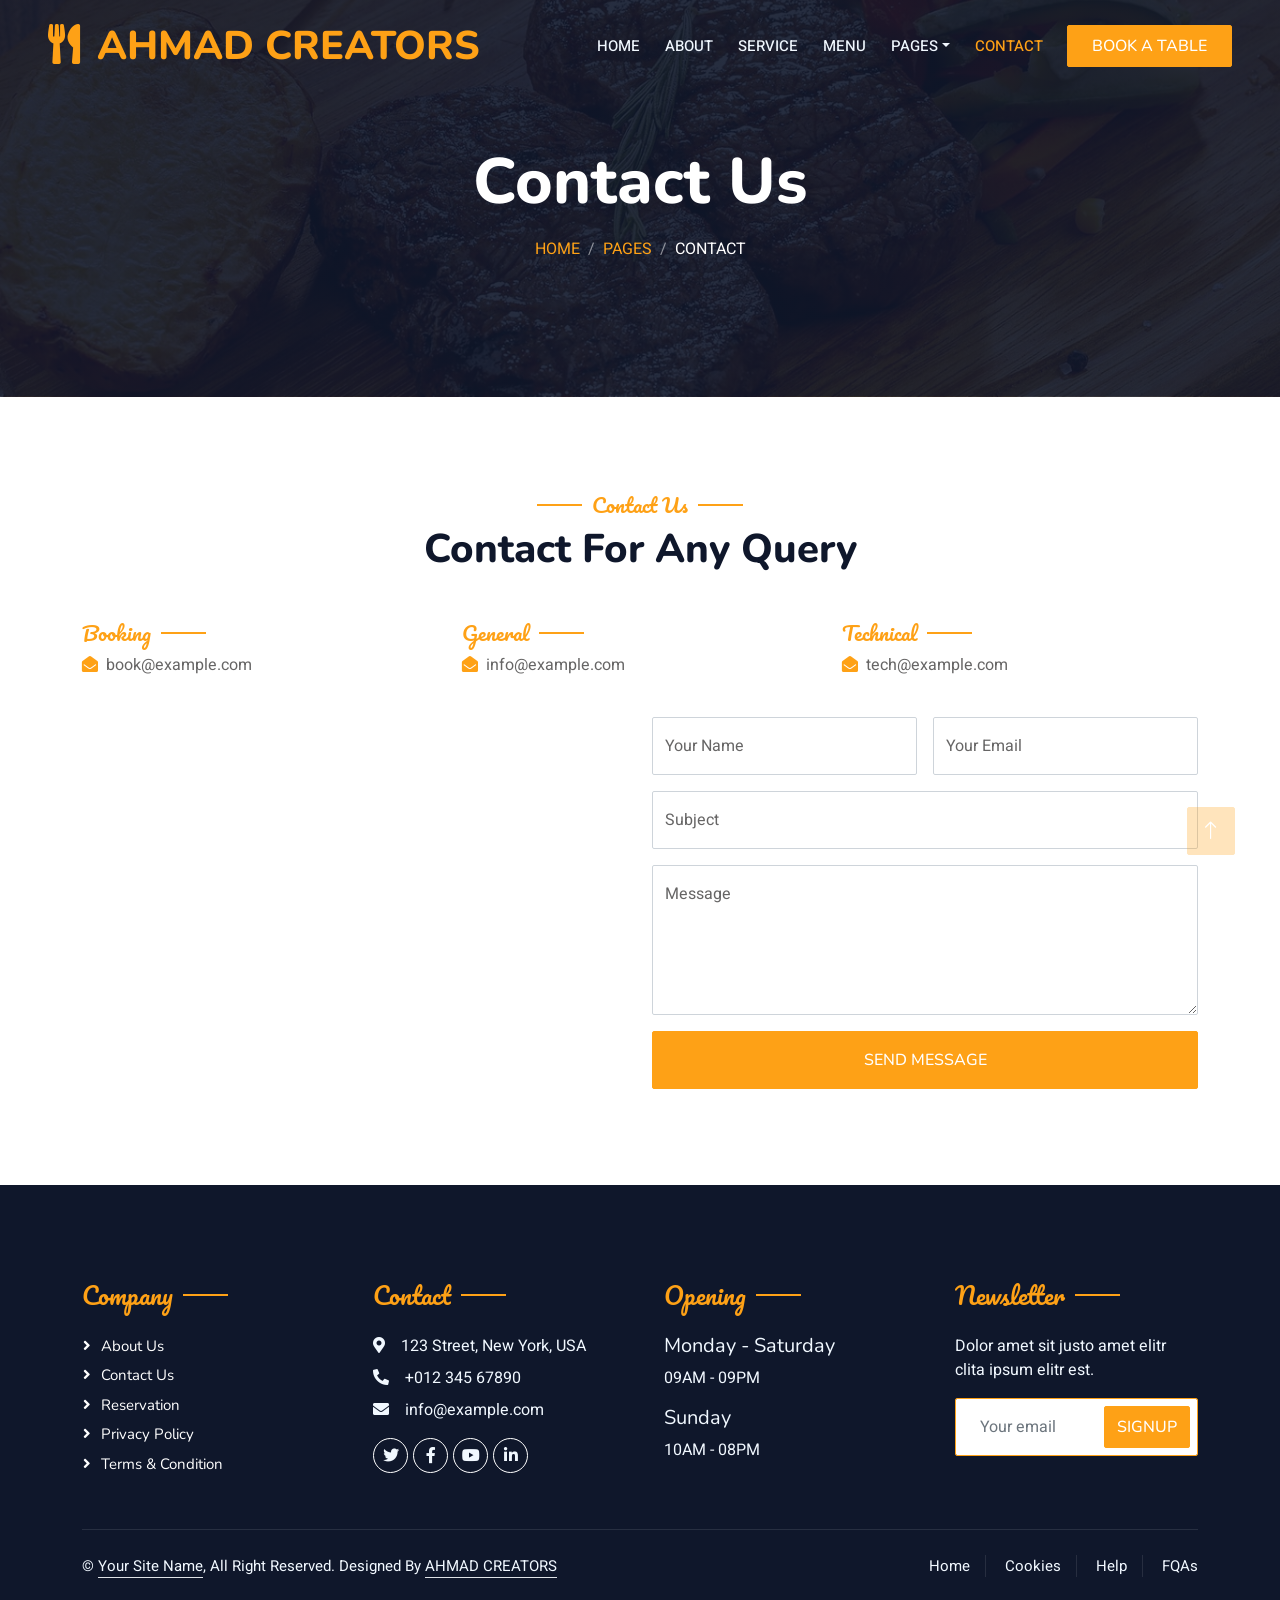
<file: contact.html>
<!DOCTYPE html>
<html lang="en">

<head>
    <meta charset="utf-8">
    <title> Restaurant - Contact </title>
    <meta content="width=device-width, initial-scale=1.0" name="viewport">
    <meta content="" name="keywords">
    <meta content="" name="description">

    <!-- Favicon -->
    <link href="img/favicon.ico" rel="icon">

    <!-- Google Web Fonts -->
    <link rel="preconnect" href="https://fonts.googleapis.com">
    <link rel="preconnect" href="https://fonts.gstatic.com" crossorigin>
    <link href="https://fonts.googleapis.com/css2?family=Heebo:wght@400;500;600&family=Nunito:wght@600;700;800&family=Pacifico&display=swap" rel="stylesheet">

    <!-- Icon Font Stylesheet -->
    <link href="https://cdnjs.cloudflare.com/ajax/libs/font-awesome/5.10.0/css/all.min.css" rel="stylesheet">
    <link href="https://cdn.jsdelivr.net/npm/bootstrap-icons@1.4.1/font/bootstrap-icons.css" rel="stylesheet">

    <!-- Libraries Stylesheet -->
    <link href="lib/animate/animate.min.css" rel="stylesheet">
    <link href="lib/owlcarousel/assets/owl.carousel.min.css" rel="stylesheet">
    <link href="lib/tempusdominus/css/tempusdominus-bootstrap-4.min.css" rel="stylesheet" />

    <!-- Customized Bootstrap Stylesheet -->
    <link href="css/bootstrap.min.css" rel="stylesheet">

    <!--  Stylesheet -->
    <link href="css/style.css" rel="stylesheet">
</head>

<body>
    <div class="container-xxl bg-white p-0">
        <!-- Spinner Start -->
        <div id="spinner" class="show bg-white position-fixed translate-middle w-100 vh-100 top-50 start-50 d-flex align-items-center justify-content-center">
            <div class="spinner-border text-primary" style="width: 3rem; height: 3rem;" role="status">
                <span class="sr-only">Loading...</span>
            </div>
        </div>
        <!-- Spinner End -->


        <!-- Navbar & Hero Start -->
        <div class="container-xxl position-relative p-0">
            <nav class="navbar navbar-expand-lg navbar-dark bg-dark px-4 px-lg-5 py-3 py-lg-0">
                <a href="" class="navbar-brand p-0">
                    <h1 class="text-primary m-0"><i class="fa fa-utensils me-3"></i>AHMAD CREATORS</h1>
                    <!-- <img src="img/logo.png" alt="Logo"> -->
                </a>
                <button class="navbar-toggler" type="button" data-bs-toggle="collapse" data-bs-target="#navbarCollapse">
                    <span class="fa fa-bars"></span>
                </button>
                <div class="collapse navbar-collapse" id="navbarCollapse">
                    <div class="navbar-nav ms-auto py-0 pe-4">
                        <a href="index.html" class="nav-item nav-link">Home</a>
                        <a href="about.html" class="nav-item nav-link">About</a>
                        <a href="service.html" class="nav-item nav-link">Service</a>
                        <a href="menu.html" class="nav-item nav-link">Menu</a>
                        <div class="nav-item dropdown">
                            <a href="#" class="nav-link dropdown-toggle" data-bs-toggle="dropdown">Pages</a>
                            <div class="dropdown-menu m-0">
                                <a href="booking.html" class="dropdown-item">Booking</a>
                                <a href="team.html" class="dropdown-item">Our Team</a>
                                <a href="testimonial.html" class="dropdown-item">Testimonial</a>
                            </div>
                        </div>
                        <a href="contact.html" class="nav-item nav-link active">Contact</a>
                    </div>
                    <a href="" class="btn btn-primary py-2 px-4">Book A Table</a>
                </div>
            </nav>

            <div class="container-xxl py-5 bg-dark hero-header mb-5">
                <div class="container text-center my-5 pt-5 pb-4">
                    <h1 class="display-3 text-white mb-3 animated slideInDown">Contact Us</h1>
                    <nav aria-label="breadcrumb">
                        <ol class="breadcrumb justify-content-center text-uppercase">
                            <li class="breadcrumb-item"><a href="#">Home</a></li>
                            <li class="breadcrumb-item"><a href="#">Pages</a></li>
                            <li class="breadcrumb-item text-white active" aria-current="page">Contact</li>
                        </ol>
                    </nav>
                </div>
            </div>
        </div>
        <!-- Navbar & Hero End -->


        <!-- Contact Start -->
        <div class="container-xxl py-5">
            <div class="container">
                <div class="text-center wow fadeInUp" data-wow-delay="0.1s">
                    <h5 class="section-title ff-secondary text-center text-primary fw-normal">Contact Us</h5>
                    <h1 class="mb-5">Contact For Any Query</h1>
                </div>
                <div class="row g-4">
                    <div class="col-12">
                        <div class="row gy-4">
                            <div class="col-md-4">
                                <h5 class="section-title ff-secondary fw-normal text-start text-primary">Booking</h5>
                                <p><i class="fa fa-envelope-open text-primary me-2"></i>book@example.com</p>
                            </div>
                            <div class="col-md-4">
                                <h5 class="section-title ff-secondary fw-normal text-start text-primary">General</h5>
                                <p><i class="fa fa-envelope-open text-primary me-2"></i>info@example.com</p>
                            </div>
                            <div class="col-md-4">
                                <h5 class="section-title ff-secondary fw-normal text-start text-primary">Technical</h5>
                                <p><i class="fa fa-envelope-open text-primary me-2"></i>tech@example.com</p>
                            </div>
                        </div>
                    </div>
                    <div class="col-md-6 wow fadeIn" data-wow-delay="0.1s">
                        <iframe class="position-relative rounded w-100 h-100"
                            src="https://www.google.com/maps/embed?pb=!1m18!1m12!1m3!1d3001156.4288297426!2d-78.01371936852176!3d42.72876761954724!2m3!1f0!2f0!3f0!3m2!1i1024!2i768!4f13.1!3m3!1m2!1s0x4ccc4bf0f123a5a9%3A0xddcfc6c1de189567!2sNew%20York%2C%20USA!5e0!3m2!1sen!2sbd!4v1603794290143!5m2!1sen!2sbd"
                            frameborder="0" style="min-height: 350px; border:0;" allowfullscreen="" aria-hidden="false"
                            tabindex="0"></iframe>
                    </div>
                    <div class="col-md-6">
                        <div class="wow fadeInUp" data-wow-delay="0.2s">
                            <form>
                                <div class="row g-3">
                                    <div class="col-md-6">
                                        <div class="form-floating">
                                            <input type="text" class="form-control" id="name" placeholder="Your Name">
                                            <label for="name">Your Name</label>
                                        </div>
                                    </div>
                                    <div class="col-md-6">
                                        <div class="form-floating">
                                            <input type="email" class="form-control" id="email" placeholder="Your Email">
                                            <label for="email">Your Email</label>
                                        </div>
                                    </div>
                                    <div class="col-12">
                                        <div class="form-floating">
                                            <input type="text" class="form-control" id="subject" placeholder="Subject">
                                            <label for="subject">Subject</label>
                                        </div>
                                    </div>
                                    <div class="col-12">
                                        <div class="form-floating">
                                            <textarea class="form-control" placeholder="Leave a message here" id="message" style="height: 150px"></textarea>
                                            <label for="message">Message</label>
                                        </div>
                                    </div>
                                    <div class="col-12">
                                        <button class="btn btn-primary w-100 py-3" type="submit">Send Message</button>
                                    </div>
                                </div>
                            </form>
                        </div>
                    </div>
                </div>
            </div>
        </div>
        <!-- Contact End -->


        <!-- Footer Start -->
        <div class="container-fluid bg-dark text-light footer pt-5 mt-5 wow fadeIn" data-wow-delay="0.1s">
            <div class="container py-5">
                <div class="row g-5">
                    <div class="col-lg-3 col-md-6">
                        <h4 class="section-title ff-secondary text-start text-primary fw-normal mb-4">Company</h4>
                        <a class="btn btn-link" href="">About Us</a>
                        <a class="btn btn-link" href="">Contact Us</a>
                        <a class="btn btn-link" href="">Reservation</a>
                        <a class="btn btn-link" href="">Privacy Policy</a>
                        <a class="btn btn-link" href="">Terms & Condition</a>
                    </div>
                    <div class="col-lg-3 col-md-6">
                        <h4 class="section-title ff-secondary text-start text-primary fw-normal mb-4">Contact</h4>
                        <p class="mb-2"><i class="fa fa-map-marker-alt me-3"></i>123 Street, New York, USA</p>
                        <p class="mb-2"><i class="fa fa-phone-alt me-3"></i>+012 345 67890</p>
                        <p class="mb-2"><i class="fa fa-envelope me-3"></i>info@example.com</p>
                        <div class="d-flex pt-2">
                            <a class="btn btn-outline-light btn-social" href=""><i class="fab fa-twitter"></i></a>
                            <a class="btn btn-outline-light btn-social" href=""><i class="fab fa-facebook-f"></i></a>
                            <a class="btn btn-outline-light btn-social" href=""><i class="fab fa-youtube"></i></a>
                            <a class="btn btn-outline-light btn-social" href=""><i class="fab fa-linkedin-in"></i></a>
                        </div>
                    </div>
                    <div class="col-lg-3 col-md-6">
                        <h4 class="section-title ff-secondary text-start text-primary fw-normal mb-4">Opening</h4>
                        <h5 class="text-light fw-normal">Monday - Saturday</h5>
                        <p>09AM - 09PM</p>
                        <h5 class="text-light fw-normal">Sunday</h5>
                        <p>10AM - 08PM</p>
                    </div>
                    <div class="col-lg-3 col-md-6">
                        <h4 class="section-title ff-secondary text-start text-primary fw-normal mb-4">Newsletter</h4>
                        <p>Dolor amet sit justo amet elitr clita ipsum elitr est.</p>
                        <div class="position-relative mx-auto" style="max-width: 400px;">
                            <input class="form-control border-primary w-100 py-3 ps-4 pe-5" type="text" placeholder="Your email">
                            <button type="button" class="btn btn-primary py-2 position-absolute top-0 end-0 mt-2 me-2">SignUp</button>
                        </div>
                    </div>
                </div>
            </div>
            <div class="container">
                <div class="copyright">
                    <div class="row">
                        <div class="col-md-6 text-center text-md-start mb-3 mb-md-0">
                            &copy; <a class="border-bottom" href="#">Your Site Name</a>, All Right Reserved. 
							
							Designed By <a class="border-bottom" href="#">AHMAD CREATORS</a>
                        </div>
                        <div class="col-md-6 text-center text-md-end">
                            <div class="footer-menu">
                                <a href="">Home</a>
                                <a href="">Cookies</a>
                                <a href="">Help</a>
                                <a href="">FQAs</a>
                            </div>
                        </div>
                    </div>
                </div>
            </div>
        </div>
        <!-- Footer End -->


        <!-- Back to Top -->
        <a href="#" class="btn btn-lg btn-primary btn-lg-square back-to-top"><i class="bi bi-arrow-up"></i></a>
    </div>

    <!-- JavaScript Libraries -->
    <script src="https://code.jquery.com/jquery-3.4.1.min.js"></script>
    <script src="https://cdn.jsdelivr.net/npm/bootstrap@5.0.0/dist/js/bootstrap.bundle.min.js"></script>
    <script src="lib/wow/wow.min.js"></script>
    <script src="lib/easing/easing.min.js"></script>
    <script src="lib/waypoints/waypoints.min.js"></script>
    <script src="lib/counterup/counterup.min.js"></script>
    <script src="lib/owlcarousel/owl.carousel.min.js"></script>
    <script src="lib/tempusdominus/js/moment.min.js"></script>
    <script src="lib/tempusdominus/js/moment-timezone.min.js"></script>
    <script src="lib/tempusdominus/js/tempusdominus-bootstrap-4.min.js"></script>

    <!--  Javascript -->
    <script src="js/main.js"></script>
</body>

</html>
</file>
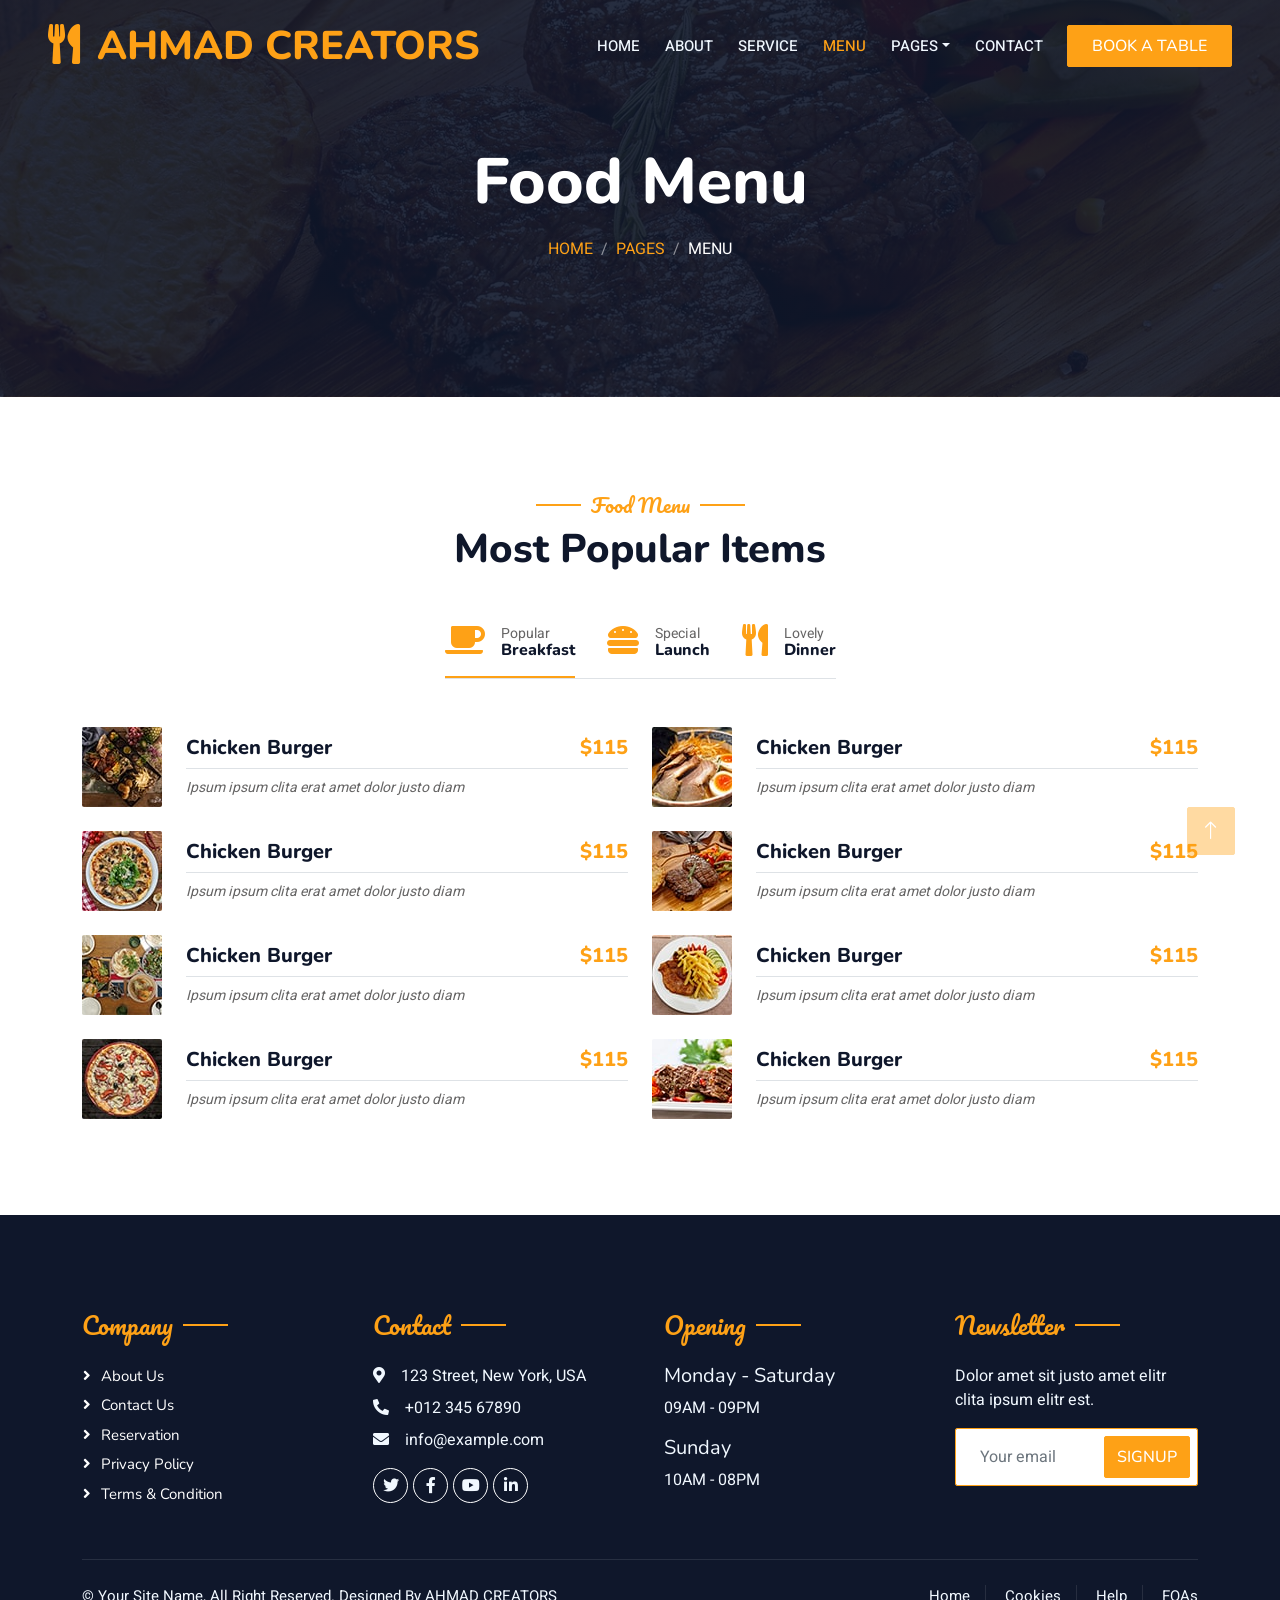
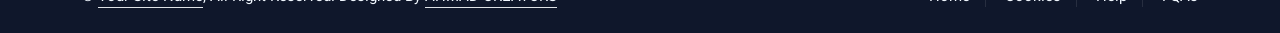
<file: menu.html>
<!DOCTYPE html>
<html lang="en">

<head>
    <meta charset="utf-8">
    <title> Restaurant - Menu  </title>
    <meta content="width=device-width, initial-scale=1.0" name="viewport">
    <meta content="" name="keywords">
    <meta content="" name="description">

    <!-- Favicon -->
    <link href="img/favicon.ico" rel="icon">

    <!-- Google Web Fonts -->
    <link rel="preconnect" href="https://fonts.googleapis.com">
    <link rel="preconnect" href="https://fonts.gstatic.com" crossorigin>
    <link href="https://fonts.googleapis.com/css2?family=Heebo:wght@400;500;600&family=Nunito:wght@600;700;800&family=Pacifico&display=swap" rel="stylesheet">

    <!-- Icon Font Stylesheet -->
    <link href="https://cdnjs.cloudflare.com/ajax/libs/font-awesome/5.10.0/css/all.min.css" rel="stylesheet">
    <link href="https://cdn.jsdelivr.net/npm/bootstrap-icons@1.4.1/font/bootstrap-icons.css" rel="stylesheet">

    <!-- Libraries Stylesheet -->
    <link href="lib/animate/animate.min.css" rel="stylesheet">
    <link href="lib/owlcarousel/assets/owl.carousel.min.css" rel="stylesheet">
    <link href="lib/tempusdominus/css/tempusdominus-bootstrap-4.min.css" rel="stylesheet" />

    <!-- Customized Bootstrap Stylesheet -->
    <link href="css/bootstrap.min.css" rel="stylesheet">

    <!--  Stylesheet -->
    <link href="css/style.css" rel="stylesheet">
</head>

<body>
    <div class="container-xxl bg-white p-0">
        <!-- Spinner Start -->
        <div id="spinner" class="show bg-white position-fixed translate-middle w-100 vh-100 top-50 start-50 d-flex align-items-center justify-content-center">
            <div class="spinner-border text-primary" style="width: 3rem; height: 3rem;" role="status">
                <span class="sr-only">Loading...</span>
            </div>
        </div>
        <!-- Spinner End -->


        <!-- Navbar & Hero Start -->
        <div class="container-xxl position-relative p-0">
            <nav class="navbar navbar-expand-lg navbar-dark bg-dark px-4 px-lg-5 py-3 py-lg-0">
                <a href="" class="navbar-brand p-0">
                    <h1 class="text-primary m-0"><i class="fa fa-utensils me-3"></i>AHMAD CREATORS</h1>
                    <!-- <img src="img/logo.png" alt="Logo"> -->
                </a>
                <button class="navbar-toggler" type="button" data-bs-toggle="collapse" data-bs-target="#navbarCollapse">
                    <span class="fa fa-bars"></span>
                </button>
                <div class="collapse navbar-collapse" id="navbarCollapse">
                    <div class="navbar-nav ms-auto py-0 pe-4">
                        <a href="index.html" class="nav-item nav-link">Home</a>
                        <a href="about.html" class="nav-item nav-link">About</a>
                        <a href="service.html" class="nav-item nav-link">Service</a>
                        <a href="menu.html" class="nav-item nav-link active">Menu</a>
                        <div class="nav-item dropdown">
                            <a href="#" class="nav-link dropdown-toggle" data-bs-toggle="dropdown">Pages</a>
                            <div class="dropdown-menu m-0">
                                <a href="booking.html" class="dropdown-item">Booking</a>
                                <a href="team.html" class="dropdown-item">Our Team</a>
                                <a href="testimonial.html" class="dropdown-item">Testimonial</a>
                            </div>
                        </div>
                        <a href="contact.html" class="nav-item nav-link">Contact</a>
                    </div>
                    <a href="" class="btn btn-primary py-2 px-4">Book A Table</a>
                </div>
            </nav>

            <div class="container-xxl py-5 bg-dark hero-header mb-5">
                <div class="container text-center my-5 pt-5 pb-4">
                    <h1 class="display-3 text-white mb-3 animated slideInDown">Food Menu</h1>
                    <nav aria-label="breadcrumb">
                        <ol class="breadcrumb justify-content-center text-uppercase">
                            <li class="breadcrumb-item"><a href="#">Home</a></li>
                            <li class="breadcrumb-item"><a href="#">Pages</a></li>
                            <li class="breadcrumb-item text-white active" aria-current="page">Menu</li>
                        </ol>
                    </nav>
                </div>
            </div>
        </div>
        <!-- Navbar & Hero End -->


        <!-- Menu Start -->
        <div class="container-xxl py-5">
            <div class="container">
                <div class="text-center wow fadeInUp" data-wow-delay="0.1s">
                    <h5 class="section-title ff-secondary text-center text-primary fw-normal">Food Menu</h5>
                    <h1 class="mb-5">Most Popular Items</h1>
                </div>
                <div class="tab-class text-center wow fadeInUp" data-wow-delay="0.1s">
                    <ul class="nav nav-pills d-inline-flex justify-content-center border-bottom mb-5">
                        <li class="nav-item">
                            <a class="d-flex align-items-center text-start mx-3 ms-0 pb-3 active" data-bs-toggle="pill" href="#tab-1">
                                <i class="fa fa-coffee fa-2x text-primary"></i>
                                <div class="ps-3">
                                    <small class="text-body">Popular</small>
                                    <h6 class="mt-n1 mb-0">Breakfast</h6>
                                </div>
                            </a>
                        </li>
                        <li class="nav-item">
                            <a class="d-flex align-items-center text-start mx-3 pb-3" data-bs-toggle="pill" href="#tab-2">
                                <i class="fa fa-hamburger fa-2x text-primary"></i>
                                <div class="ps-3">
                                    <small class="text-body">Special</small>
                                    <h6 class="mt-n1 mb-0">Launch</h6>
                                </div>
                            </a>
                        </li>
                        <li class="nav-item">
                            <a class="d-flex align-items-center text-start mx-3 me-0 pb-3" data-bs-toggle="pill" href="#tab-3">
                                <i class="fa fa-utensils fa-2x text-primary"></i>
                                <div class="ps-3">
                                    <small class="text-body">Lovely</small>
                                    <h6 class="mt-n1 mb-0">Dinner</h6>
                                </div>
                            </a>
                        </li>
                    </ul>
                    <div class="tab-content">
                        <div id="tab-1" class="tab-pane fade show p-0 active">
                            <div class="row g-4">
                                <div class="col-lg-6">
                                    <div class="d-flex align-items-center">
                                        <img class="flex-shrink-0 img-fluid rounded" src="img/menu-1.jpg" alt="" style="width: 80px;">
                                        <div class="w-100 d-flex flex-column text-start ps-4">
                                            <h5 class="d-flex justify-content-between border-bottom pb-2">
                                                <span>Chicken Burger</span>
                                                <span class="text-primary">$115</span>
                                            </h5>
                                            <small class="fst-italic">Ipsum ipsum clita erat amet dolor justo diam</small>
                                        </div>
                                    </div>
                                </div>
                                <div class="col-lg-6">
                                    <div class="d-flex align-items-center">
                                        <img class="flex-shrink-0 img-fluid rounded" src="img/menu-2.jpg" alt="" style="width: 80px;">
                                        <div class="w-100 d-flex flex-column text-start ps-4">
                                            <h5 class="d-flex justify-content-between border-bottom pb-2">
                                                <span>Chicken Burger</span>
                                                <span class="text-primary">$115</span>
                                            </h5>
                                            <small class="fst-italic">Ipsum ipsum clita erat amet dolor justo diam</small>
                                        </div>
                                    </div>
                                </div>
                                <div class="col-lg-6">
                                    <div class="d-flex align-items-center">
                                        <img class="flex-shrink-0 img-fluid rounded" src="img/menu-3.jpg" alt="" style="width: 80px;">
                                        <div class="w-100 d-flex flex-column text-start ps-4">
                                            <h5 class="d-flex justify-content-between border-bottom pb-2">
                                                <span>Chicken Burger</span>
                                                <span class="text-primary">$115</span>
                                            </h5>
                                            <small class="fst-italic">Ipsum ipsum clita erat amet dolor justo diam</small>
                                        </div>
                                    </div>
                                </div>
                                <div class="col-lg-6">
                                    <div class="d-flex align-items-center">
                                        <img class="flex-shrink-0 img-fluid rounded" src="img/menu-4.jpg" alt="" style="width: 80px;">
                                        <div class="w-100 d-flex flex-column text-start ps-4">
                                            <h5 class="d-flex justify-content-between border-bottom pb-2">
                                                <span>Chicken Burger</span>
                                                <span class="text-primary">$115</span>
                                            </h5>
                                            <small class="fst-italic">Ipsum ipsum clita erat amet dolor justo diam</small>
                                        </div>
                                    </div>
                                </div>
                                <div class="col-lg-6">
                                    <div class="d-flex align-items-center">
                                        <img class="flex-shrink-0 img-fluid rounded" src="img/menu-5.jpg" alt="" style="width: 80px;">
                                        <div class="w-100 d-flex flex-column text-start ps-4">
                                            <h5 class="d-flex justify-content-between border-bottom pb-2">
                                                <span>Chicken Burger</span>
                                                <span class="text-primary">$115</span>
                                            </h5>
                                            <small class="fst-italic">Ipsum ipsum clita erat amet dolor justo diam</small>
                                        </div>
                                    </div>
                                </div>
                                <div class="col-lg-6">
                                    <div class="d-flex align-items-center">
                                        <img class="flex-shrink-0 img-fluid rounded" src="img/menu-6.jpg" alt="" style="width: 80px;">
                                        <div class="w-100 d-flex flex-column text-start ps-4">
                                            <h5 class="d-flex justify-content-between border-bottom pb-2">
                                                <span>Chicken Burger</span>
                                                <span class="text-primary">$115</span>
                                            </h5>
                                            <small class="fst-italic">Ipsum ipsum clita erat amet dolor justo diam</small>
                                        </div>
                                    </div>
                                </div>
                                <div class="col-lg-6">
                                    <div class="d-flex align-items-center">
                                        <img class="flex-shrink-0 img-fluid rounded" src="img/menu-7.jpg" alt="" style="width: 80px;">
                                        <div class="w-100 d-flex flex-column text-start ps-4">
                                            <h5 class="d-flex justify-content-between border-bottom pb-2">
                                                <span>Chicken Burger</span>
                                                <span class="text-primary">$115</span>
                                            </h5>
                                            <small class="fst-italic">Ipsum ipsum clita erat amet dolor justo diam</small>
                                        </div>
                                    </div>
                                </div>
                                <div class="col-lg-6">
                                    <div class="d-flex align-items-center">
                                        <img class="flex-shrink-0 img-fluid rounded" src="img/menu-8.jpg" alt="" style="width: 80px;">
                                        <div class="w-100 d-flex flex-column text-start ps-4">
                                            <h5 class="d-flex justify-content-between border-bottom pb-2">
                                                <span>Chicken Burger</span>
                                                <span class="text-primary">$115</span>
                                            </h5>
                                            <small class="fst-italic">Ipsum ipsum clita erat amet dolor justo diam</small>
                                        </div>
                                    </div>
                                </div>
                            </div>
                        </div>
                        <div id="tab-2" class="tab-pane fade show p-0">
                            <div class="row g-4">
                                <div class="col-lg-6">
                                    <div class="d-flex align-items-center">
                                        <img class="flex-shrink-0 img-fluid rounded" src="img/menu-1.jpg" alt="" style="width: 80px;">
                                        <div class="w-100 d-flex flex-column text-start ps-4">
                                            <h5 class="d-flex justify-content-between border-bottom pb-2">
                                                <span>Chicken Burger</span>
                                                <span class="text-primary">$115</span>
                                            </h5>
                                            <small class="fst-italic">Ipsum ipsum clita erat amet dolor justo diam</small>
                                        </div>
                                    </div>
                                </div>
                                <div class="col-lg-6">
                                    <div class="d-flex align-items-center">
                                        <img class="flex-shrink-0 img-fluid rounded" src="img/menu-2.jpg" alt="" style="width: 80px;">
                                        <div class="w-100 d-flex flex-column text-start ps-4">
                                            <h5 class="d-flex justify-content-between border-bottom pb-2">
                                                <span>Chicken Burger</span>
                                                <span class="text-primary">$115</span>
                                            </h5>
                                            <small class="fst-italic">Ipsum ipsum clita erat amet dolor justo diam</small>
                                        </div>
                                    </div>
                                </div>
                                <div class="col-lg-6">
                                    <div class="d-flex align-items-center">
                                        <img class="flex-shrink-0 img-fluid rounded" src="img/menu-3.jpg" alt="" style="width: 80px;">
                                        <div class="w-100 d-flex flex-column text-start ps-4">
                                            <h5 class="d-flex justify-content-between border-bottom pb-2">
                                                <span>Chicken Burger</span>
                                                <span class="text-primary">$115</span>
                                            </h5>
                                            <small class="fst-italic">Ipsum ipsum clita erat amet dolor justo diam</small>
                                        </div>
                                    </div>
                                </div>
                                <div class="col-lg-6">
                                    <div class="d-flex align-items-center">
                                        <img class="flex-shrink-0 img-fluid rounded" src="img/menu-4.jpg" alt="" style="width: 80px;">
                                        <div class="w-100 d-flex flex-column text-start ps-4">
                                            <h5 class="d-flex justify-content-between border-bottom pb-2">
                                                <span>Chicken Burger</span>
                                                <span class="text-primary">$115</span>
                                            </h5>
                                            <small class="fst-italic">Ipsum ipsum clita erat amet dolor justo diam</small>
                                        </div>
                                    </div>
                                </div>
                                <div class="col-lg-6">
                                    <div class="d-flex align-items-center">
                                        <img class="flex-shrink-0 img-fluid rounded" src="img/menu-5.jpg" alt="" style="width: 80px;">
                                        <div class="w-100 d-flex flex-column text-start ps-4">
                                            <h5 class="d-flex justify-content-between border-bottom pb-2">
                                                <span>Chicken Burger</span>
                                                <span class="text-primary">$115</span>
                                            </h5>
                                            <small class="fst-italic">Ipsum ipsum clita erat amet dolor justo diam</small>
                                        </div>
                                    </div>
                                </div>
                                <div class="col-lg-6">
                                    <div class="d-flex align-items-center">
                                        <img class="flex-shrink-0 img-fluid rounded" src="img/menu-6.jpg" alt="" style="width: 80px;">
                                        <div class="w-100 d-flex flex-column text-start ps-4">
                                            <h5 class="d-flex justify-content-between border-bottom pb-2">
                                                <span>Chicken Burger</span>
                                                <span class="text-primary">$115</span>
                                            </h5>
                                            <small class="fst-italic">Ipsum ipsum clita erat amet dolor justo diam</small>
                                        </div>
                                    </div>
                                </div>
                                <div class="col-lg-6">
                                    <div class="d-flex align-items-center">
                                        <img class="flex-shrink-0 img-fluid rounded" src="img/menu-7.jpg" alt="" style="width: 80px;">
                                        <div class="w-100 d-flex flex-column text-start ps-4">
                                            <h5 class="d-flex justify-content-between border-bottom pb-2">
                                                <span>Chicken Burger</span>
                                                <span class="text-primary">$115</span>
                                            </h5>
                                            <small class="fst-italic">Ipsum ipsum clita erat amet dolor justo diam</small>
                                        </div>
                                    </div>
                                </div>
                                <div class="col-lg-6">
                                    <div class="d-flex align-items-center">
                                        <img class="flex-shrink-0 img-fluid rounded" src="img/menu-8.jpg" alt="" style="width: 80px;">
                                        <div class="w-100 d-flex flex-column text-start ps-4">
                                            <h5 class="d-flex justify-content-between border-bottom pb-2">
                                                <span>Chicken Burger</span>
                                                <span class="text-primary">$115</span>
                                            </h5>
                                            <small class="fst-italic">Ipsum ipsum clita erat amet dolor justo diam</small>
                                        </div>
                                    </div>
                                </div>
                            </div>
                        </div>
                        <div id="tab-3" class="tab-pane fade show p-0">
                            <div class="row g-4">
                                <div class="col-lg-6">
                                    <div class="d-flex align-items-center">
                                        <img class="flex-shrink-0 img-fluid rounded" src="img/menu-1.jpg" alt="" style="width: 80px;">
                                        <div class="w-100 d-flex flex-column text-start ps-4">
                                            <h5 class="d-flex justify-content-between border-bottom pb-2">
                                                <span>Chicken Burger</span>
                                                <span class="text-primary">$115</span>
                                            </h5>
                                            <small class="fst-italic">Ipsum ipsum clita erat amet dolor justo diam</small>
                                        </div>
                                    </div>
                                </div>
                                <div class="col-lg-6">
                                    <div class="d-flex align-items-center">
                                        <img class="flex-shrink-0 img-fluid rounded" src="img/menu-2.jpg" alt="" style="width: 80px;">
                                        <div class="w-100 d-flex flex-column text-start ps-4">
                                            <h5 class="d-flex justify-content-between border-bottom pb-2">
                                                <span>Chicken Burger</span>
                                                <span class="text-primary">$115</span>
                                            </h5>
                                            <small class="fst-italic">Ipsum ipsum clita erat amet dolor justo diam</small>
                                        </div>
                                    </div>
                                </div>
                                <div class="col-lg-6">
                                    <div class="d-flex align-items-center">
                                        <img class="flex-shrink-0 img-fluid rounded" src="img/menu-3.jpg" alt="" style="width: 80px;">
                                        <div class="w-100 d-flex flex-column text-start ps-4">
                                            <h5 class="d-flex justify-content-between border-bottom pb-2">
                                                <span>Chicken Burger</span>
                                                <span class="text-primary">$115</span>
                                            </h5>
                                            <small class="fst-italic">Ipsum ipsum clita erat amet dolor justo diam</small>
                                        </div>
                                    </div>
                                </div>
                                <div class="col-lg-6">
                                    <div class="d-flex align-items-center">
                                        <img class="flex-shrink-0 img-fluid rounded" src="img/menu-4.jpg" alt="" style="width: 80px;">
                                        <div class="w-100 d-flex flex-column text-start ps-4">
                                            <h5 class="d-flex justify-content-between border-bottom pb-2">
                                                <span>Chicken Burger</span>
                                                <span class="text-primary">$115</span>
                                            </h5>
                                            <small class="fst-italic">Ipsum ipsum clita erat amet dolor justo diam</small>
                                        </div>
                                    </div>
                                </div>
                                <div class="col-lg-6">
                                    <div class="d-flex align-items-center">
                                        <img class="flex-shrink-0 img-fluid rounded" src="img/menu-5.jpg" alt="" style="width: 80px;">
                                        <div class="w-100 d-flex flex-column text-start ps-4">
                                            <h5 class="d-flex justify-content-between border-bottom pb-2">
                                                <span>Chicken Burger</span>
                                                <span class="text-primary">$115</span>
                                            </h5>
                                            <small class="fst-italic">Ipsum ipsum clita erat amet dolor justo diam</small>
                                        </div>
                                    </div>
                                </div>
                                <div class="col-lg-6">
                                    <div class="d-flex align-items-center">
                                        <img class="flex-shrink-0 img-fluid rounded" src="img/menu-6.jpg" alt="" style="width: 80px;">
                                        <div class="w-100 d-flex flex-column text-start ps-4">
                                            <h5 class="d-flex justify-content-between border-bottom pb-2">
                                                <span>Chicken Burger</span>
                                                <span class="text-primary">$115</span>
                                            </h5>
                                            <small class="fst-italic">Ipsum ipsum clita erat amet dolor justo diam</small>
                                        </div>
                                    </div>
                                </div>
                                <div class="col-lg-6">
                                    <div class="d-flex align-items-center">
                                        <img class="flex-shrink-0 img-fluid rounded" src="img/menu-7.jpg" alt="" style="width: 80px;">
                                        <div class="w-100 d-flex flex-column text-start ps-4">
                                            <h5 class="d-flex justify-content-between border-bottom pb-2">
                                                <span>Chicken Burger</span>
                                                <span class="text-primary">$115</span>
                                            </h5>
                                            <small class="fst-italic">Ipsum ipsum clita erat amet dolor justo diam</small>
                                        </div>
                                    </div>
                                </div>
                                <div class="col-lg-6">
                                    <div class="d-flex align-items-center">
                                        <img class="flex-shrink-0 img-fluid rounded" src="img/menu-8.jpg" alt="" style="width: 80px;">
                                        <div class="w-100 d-flex flex-column text-start ps-4">
                                            <h5 class="d-flex justify-content-between border-bottom pb-2">
                                                <span>Chicken Burger</span>
                                                <span class="text-primary">$115</span>
                                            </h5>
                                            <small class="fst-italic">Ipsum ipsum clita erat amet dolor justo diam</small>
                                        </div>
                                    </div>
                                </div>
                            </div>
                        </div>
                    </div>
                </div>
            </div>
        </div>
        <!-- Menu End -->
        

        <!-- Footer Start -->
        <div class="container-fluid bg-dark text-light footer pt-5 mt-5 wow fadeIn" data-wow-delay="0.1s">
            <div class="container py-5">
                <div class="row g-5">
                    <div class="col-lg-3 col-md-6">
                        <h4 class="section-title ff-secondary text-start text-primary fw-normal mb-4">Company</h4>
                        <a class="btn btn-link" href="">About Us</a>
                        <a class="btn btn-link" href="">Contact Us</a>
                        <a class="btn btn-link" href="">Reservation</a>
                        <a class="btn btn-link" href="">Privacy Policy</a>
                        <a class="btn btn-link" href="">Terms & Condition</a>
                    </div>
                    <div class="col-lg-3 col-md-6">
                        <h4 class="section-title ff-secondary text-start text-primary fw-normal mb-4">Contact</h4>
                        <p class="mb-2"><i class="fa fa-map-marker-alt me-3"></i>123 Street, New York, USA</p>
                        <p class="mb-2"><i class="fa fa-phone-alt me-3"></i>+012 345 67890</p>
                        <p class="mb-2"><i class="fa fa-envelope me-3"></i>info@example.com</p>
                        <div class="d-flex pt-2">
                            <a class="btn btn-outline-light btn-social" href=""><i class="fab fa-twitter"></i></a>
                            <a class="btn btn-outline-light btn-social" href=""><i class="fab fa-facebook-f"></i></a>
                            <a class="btn btn-outline-light btn-social" href=""><i class="fab fa-youtube"></i></a>
                            <a class="btn btn-outline-light btn-social" href=""><i class="fab fa-linkedin-in"></i></a>
                        </div>
                    </div>
                    <div class="col-lg-3 col-md-6">
                        <h4 class="section-title ff-secondary text-start text-primary fw-normal mb-4">Opening</h4>
                        <h5 class="text-light fw-normal">Monday - Saturday</h5>
                        <p>09AM - 09PM</p>
                        <h5 class="text-light fw-normal">Sunday</h5>
                        <p>10AM - 08PM</p>
                    </div>
                    <div class="col-lg-3 col-md-6">
                        <h4 class="section-title ff-secondary text-start text-primary fw-normal mb-4">Newsletter</h4>
                        <p>Dolor amet sit justo amet elitr clita ipsum elitr est.</p>
                        <div class="position-relative mx-auto" style="max-width: 400px;">
                            <input class="form-control border-primary w-100 py-3 ps-4 pe-5" type="text" placeholder="Your email">
                            <button type="button" class="btn btn-primary py-2 position-absolute top-0 end-0 mt-2 me-2">SignUp</button>
                        </div>
                    </div>
                </div>
            </div>
            <div class="container">
                <div class="copyright">
                    <div class="row">
                        <div class="col-md-6 text-center text-md-start mb-3 mb-md-0">
                            &copy; <a class="border-bottom" href="#">Your Site Name</a>, All Right Reserved. 
							
							Designed By <a class="border-bottom" href="#">AHMAD CREATORS</a>
                        </div>
                        <div class="col-md-6 text-center text-md-end">
                            <div class="footer-menu">
                                <a href="">Home</a>
                                <a href="">Cookies</a>
                                <a href="">Help</a>
                                <a href="">FQAs</a>
                            </div>
                        </div>
                    </div>
                </div>
            </div>
        </div>
        <!-- Footer End -->


        <!-- Back to Top -->
        <a href="#" class="btn btn-lg btn-primary btn-lg-square back-to-top"><i class="bi bi-arrow-up"></i></a>
    </div>

    <!-- JavaScript Libraries -->
    <script src="https://code.jquery.com/jquery-3.4.1.min.js"></script>
    <script src="https://cdn.jsdelivr.net/npm/bootstrap@5.0.0/dist/js/bootstrap.bundle.min.js"></script>
    <script src="lib/wow/wow.min.js"></script>
    <script src="lib/easing/easing.min.js"></script>
    <script src="lib/waypoints/waypoints.min.js"></script>
    <script src="lib/counterup/counterup.min.js"></script>
    <script src="lib/owlcarousel/owl.carousel.min.js"></script>
    <script src="lib/tempusdominus/js/moment.min.js"></script>
    <script src="lib/tempusdominus/js/moment-timezone.min.js"></script>
    <script src="lib/tempusdominus/js/tempusdominus-bootstrap-4.min.js"></script>

    <!--  Javascript -->
    <script src="js/main.js"></script>
</body>

</html>
</file>
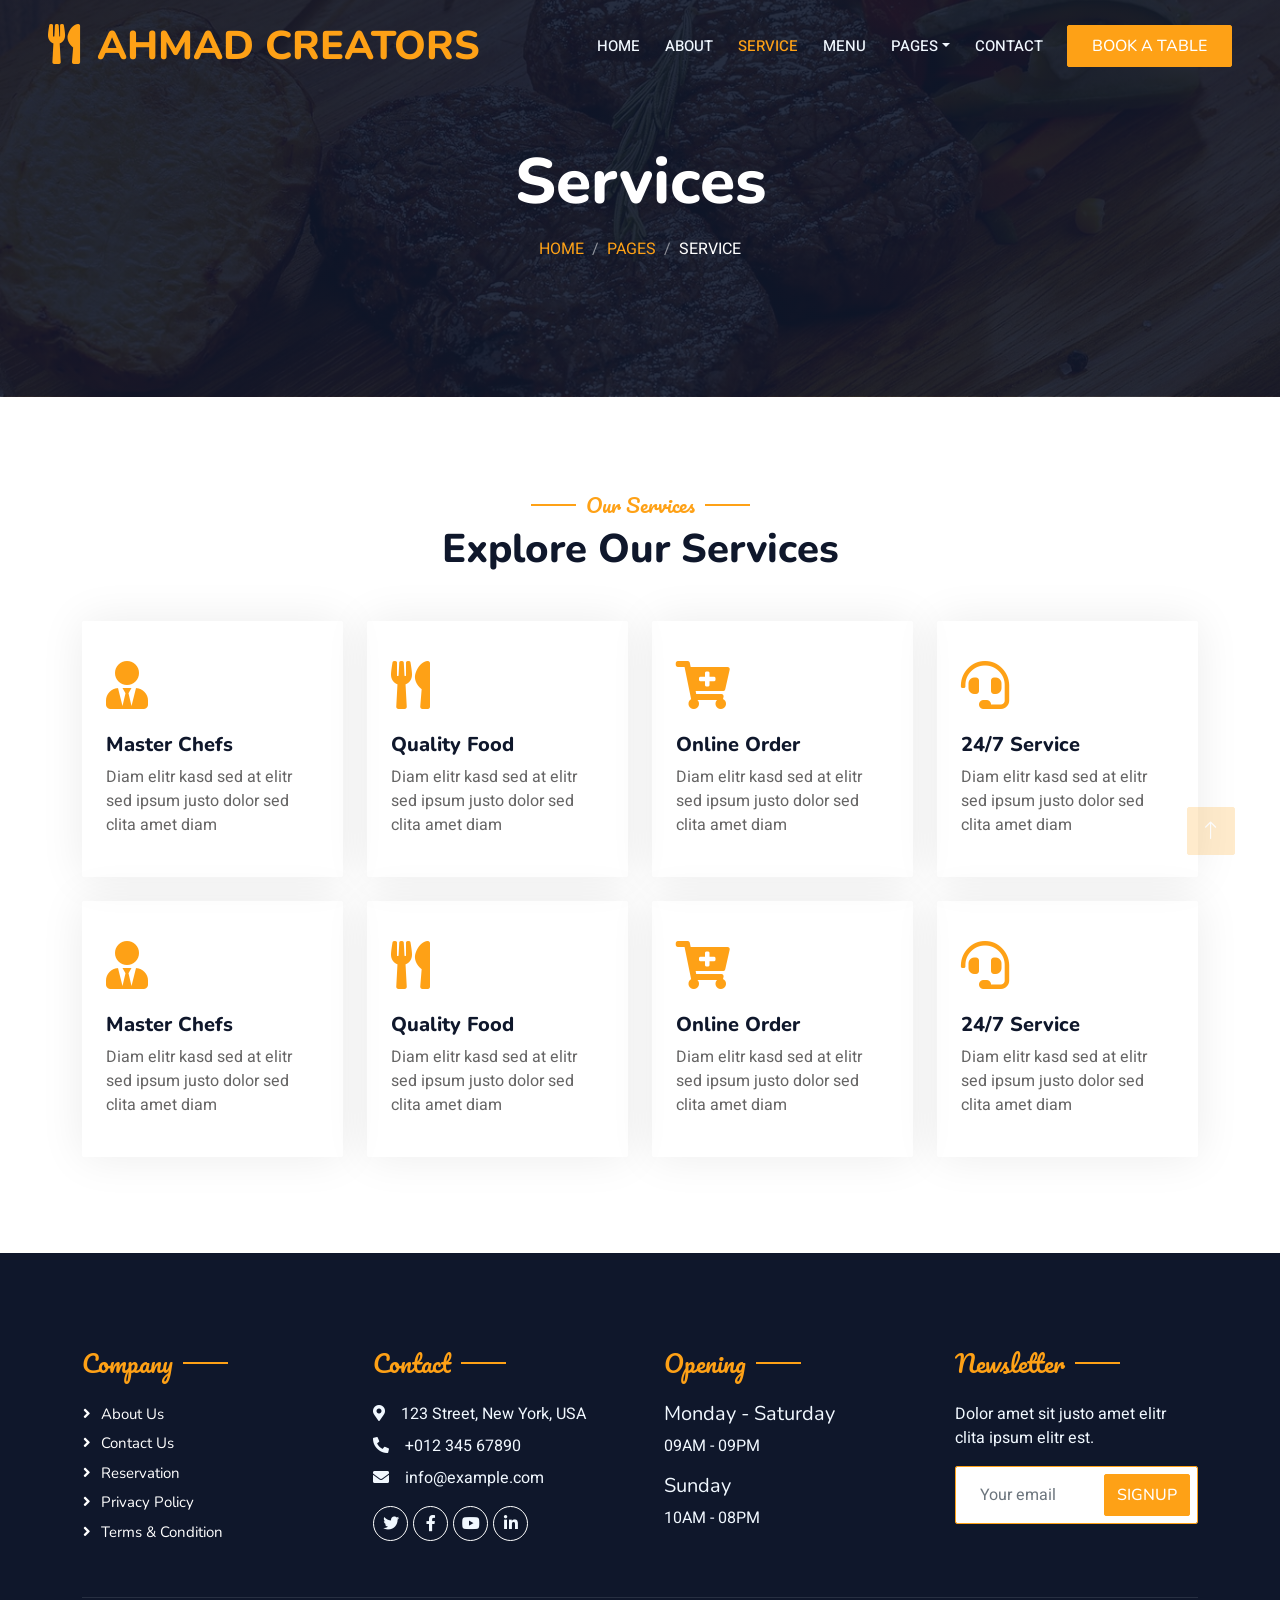
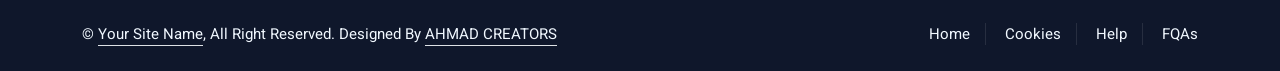
<file: service.html>
<!DOCTYPE html>
<html lang="en">

<head>
    <meta charset="utf-8">
    <title> Restaurant - Service </title>
    <meta content="width=device-width, initial-scale=1.0" name="viewport">
    <meta content="" name="keywords">
    <meta content="" name="description">

    <!-- Favicon -->
    <link href="img/favicon.ico" rel="icon">

    <!-- Google Web Fonts -->
    <link rel="preconnect" href="https://fonts.googleapis.com">
    <link rel="preconnect" href="https://fonts.gstatic.com" crossorigin>
    <link href="https://fonts.googleapis.com/css2?family=Heebo:wght@400;500;600&family=Nunito:wght@600;700;800&family=Pacifico&display=swap" rel="stylesheet">

    <!-- Icon Font Stylesheet -->
    <link href="https://cdnjs.cloudflare.com/ajax/libs/font-awesome/5.10.0/css/all.min.css" rel="stylesheet">
    <link href="https://cdn.jsdelivr.net/npm/bootstrap-icons@1.4.1/font/bootstrap-icons.css" rel="stylesheet">

    <!-- Libraries Stylesheet -->
    <link href="lib/animate/animate.min.css" rel="stylesheet">
    <link href="lib/owlcarousel/assets/owl.carousel.min.css" rel="stylesheet">
    <link href="lib/tempusdominus/css/tempusdominus-bootstrap-4.min.css" rel="stylesheet" />

    <!-- Customized Bootstrap Stylesheet -->
    <link href="css/bootstrap.min.css" rel="stylesheet">

    <!--  Stylesheet -->
    <link href="css/style.css" rel="stylesheet">
</head>

<body>
    <div class="container-xxl bg-white p-0">
        <!-- Spinner Start -->
        <div id="spinner" class="show bg-white position-fixed translate-middle w-100 vh-100 top-50 start-50 d-flex align-items-center justify-content-center">
            <div class="spinner-border text-primary" style="width: 3rem; height: 3rem;" role="status">
                <span class="sr-only">Loading...</span>
            </div>
        </div>
        <!-- Spinner End -->


        <!-- Navbar & Hero Start -->
        <div class="container-xxl position-relative p-0">
            <nav class="navbar navbar-expand-lg navbar-dark bg-dark px-4 px-lg-5 py-3 py-lg-0">
                <a href="" class="navbar-brand p-0">
                    <h1 class="text-primary m-0"><i class="fa fa-utensils me-3"></i>AHMAD CREATORS</h1>
                    <!-- <img src="img/logo.png" alt="Logo"> -->
                </a>
                <button class="navbar-toggler" type="button" data-bs-toggle="collapse" data-bs-target="#navbarCollapse">
                    <span class="fa fa-bars"></span>
                </button>
                <div class="collapse navbar-collapse" id="navbarCollapse">
                    <div class="navbar-nav ms-auto py-0 pe-4">
                        <a href="index.html" class="nav-item nav-link">Home</a>
                        <a href="about.html" class="nav-item nav-link">About</a>
                        <a href="service.html" class="nav-item nav-link active">Service</a>
                        <a href="menu.html" class="nav-item nav-link">Menu</a>
                        <div class="nav-item dropdown">
                            <a href="#" class="nav-link dropdown-toggle" data-bs-toggle="dropdown">Pages</a>
                            <div class="dropdown-menu m-0">
                                <a href="booking.html" class="dropdown-item">Booking</a>
                                <a href="team.html" class="dropdown-item">Our Team</a>
                                <a href="testimonial.html" class="dropdown-item">Testimonial</a>
                            </div>
                        </div>
                        <a href="contact.html" class="nav-item nav-link">Contact</a>
                    </div>
                    <a href="" class="btn btn-primary py-2 px-4">Book A Table</a>
                </div>
            </nav>

            <div class="container-xxl py-5 bg-dark hero-header mb-5">
                <div class="container text-center my-5 pt-5 pb-4">
                    <h1 class="display-3 text-white mb-3 animated slideInDown">Services</h1>
                    <nav aria-label="breadcrumb">
                        <ol class="breadcrumb justify-content-center text-uppercase">
                            <li class="breadcrumb-item"><a href="#">Home</a></li>
                            <li class="breadcrumb-item"><a href="#">Pages</a></li>
                            <li class="breadcrumb-item text-white active" aria-current="page">Service</li>
                        </ol>
                    </nav>
                </div>
            </div>
        </div>
        <!-- Navbar & Hero End -->


        <!-- Service Start -->
        <div class="container-xxl py-5">
            <div class="container">
                <div class="text-center wow fadeInUp" data-wow-delay="0.1s">
                    <h5 class="section-title ff-secondary text-center text-primary fw-normal">Our Services</h5>
                    <h1 class="mb-5">Explore Our Services</h1>
                </div>
                <div class="row g-4">
                    <div class="col-lg-3 col-sm-6 wow fadeInUp" data-wow-delay="0.1s">
                        <div class="service-item rounded pt-3">
                            <div class="p-4">
                                <i class="fa fa-3x fa-user-tie text-primary mb-4"></i>
                                <h5>Master Chefs</h5>
                                <p>Diam elitr kasd sed at elitr sed ipsum justo dolor sed clita amet diam</p>
                            </div>
                        </div>
                    </div>
                    <div class="col-lg-3 col-sm-6 wow fadeInUp" data-wow-delay="0.3s">
                        <div class="service-item rounded pt-3">
                            <div class="p-4">
                                <i class="fa fa-3x fa-utensils text-primary mb-4"></i>
                                <h5>Quality Food</h5>
                                <p>Diam elitr kasd sed at elitr sed ipsum justo dolor sed clita amet diam</p>
                            </div>
                        </div>
                    </div>
                    <div class="col-lg-3 col-sm-6 wow fadeInUp" data-wow-delay="0.5s">
                        <div class="service-item rounded pt-3">
                            <div class="p-4">
                                <i class="fa fa-3x fa-cart-plus text-primary mb-4"></i>
                                <h5>Online Order</h5>
                                <p>Diam elitr kasd sed at elitr sed ipsum justo dolor sed clita amet diam</p>
                            </div>
                        </div>
                    </div>
                    <div class="col-lg-3 col-sm-6 wow fadeInUp" data-wow-delay="0.7s">
                        <div class="service-item rounded pt-3">
                            <div class="p-4">
                                <i class="fa fa-3x fa-headset text-primary mb-4"></i>
                                <h5>24/7 Service</h5>
                                <p>Diam elitr kasd sed at elitr sed ipsum justo dolor sed clita amet diam</p>
                            </div>
                        </div>
                    </div>
                    <div class="col-lg-3 col-sm-6 wow fadeInUp" data-wow-delay="0.1s">
                        <div class="service-item rounded pt-3">
                            <div class="p-4">
                                <i class="fa fa-3x fa-user-tie text-primary mb-4"></i>
                                <h5>Master Chefs</h5>
                                <p>Diam elitr kasd sed at elitr sed ipsum justo dolor sed clita amet diam</p>
                            </div>
                        </div>
                    </div>
                    <div class="col-lg-3 col-sm-6 wow fadeInUp" data-wow-delay="0.3s">
                        <div class="service-item rounded pt-3">
                            <div class="p-4">
                                <i class="fa fa-3x fa-utensils text-primary mb-4"></i>
                                <h5>Quality Food</h5>
                                <p>Diam elitr kasd sed at elitr sed ipsum justo dolor sed clita amet diam</p>
                            </div>
                        </div>
                    </div>
                    <div class="col-lg-3 col-sm-6 wow fadeInUp" data-wow-delay="0.5s">
                        <div class="service-item rounded pt-3">
                            <div class="p-4">
                                <i class="fa fa-3x fa-cart-plus text-primary mb-4"></i>
                                <h5>Online Order</h5>
                                <p>Diam elitr kasd sed at elitr sed ipsum justo dolor sed clita amet diam</p>
                            </div>
                        </div>
                    </div>
                    <div class="col-lg-3 col-sm-6 wow fadeInUp" data-wow-delay="0.7s">
                        <div class="service-item rounded pt-3">
                            <div class="p-4">
                                <i class="fa fa-3x fa-headset text-primary mb-4"></i>
                                <h5>24/7 Service</h5>
                                <p>Diam elitr kasd sed at elitr sed ipsum justo dolor sed clita amet diam</p>
                            </div>
                        </div>
                    </div>
                </div>
            </div>
        </div>
        <!-- Service End -->
        

        <!-- Footer Start -->
        <div class="container-fluid bg-dark text-light footer pt-5 mt-5 wow fadeIn" data-wow-delay="0.1s">
            <div class="container py-5">
                <div class="row g-5">
                    <div class="col-lg-3 col-md-6">
                        <h4 class="section-title ff-secondary text-start text-primary fw-normal mb-4">Company</h4>
                        <a class="btn btn-link" href="">About Us</a>
                        <a class="btn btn-link" href="">Contact Us</a>
                        <a class="btn btn-link" href="">Reservation</a>
                        <a class="btn btn-link" href="">Privacy Policy</a>
                        <a class="btn btn-link" href="">Terms & Condition</a>
                    </div>
                    <div class="col-lg-3 col-md-6">
                        <h4 class="section-title ff-secondary text-start text-primary fw-normal mb-4">Contact</h4>
                        <p class="mb-2"><i class="fa fa-map-marker-alt me-3"></i>123 Street, New York, USA</p>
                        <p class="mb-2"><i class="fa fa-phone-alt me-3"></i>+012 345 67890</p>
                        <p class="mb-2"><i class="fa fa-envelope me-3"></i>info@example.com</p>
                        <div class="d-flex pt-2">
                            <a class="btn btn-outline-light btn-social" href=""><i class="fab fa-twitter"></i></a>
                            <a class="btn btn-outline-light btn-social" href=""><i class="fab fa-facebook-f"></i></a>
                            <a class="btn btn-outline-light btn-social" href=""><i class="fab fa-youtube"></i></a>
                            <a class="btn btn-outline-light btn-social" href=""><i class="fab fa-linkedin-in"></i></a>
                        </div>
                    </div>
                    <div class="col-lg-3 col-md-6">
                        <h4 class="section-title ff-secondary text-start text-primary fw-normal mb-4">Opening</h4>
                        <h5 class="text-light fw-normal">Monday - Saturday</h5>
                        <p>09AM - 09PM</p>
                        <h5 class="text-light fw-normal">Sunday</h5>
                        <p>10AM - 08PM</p>
                    </div>
                    <div class="col-lg-3 col-md-6">
                        <h4 class="section-title ff-secondary text-start text-primary fw-normal mb-4">Newsletter</h4>
                        <p>Dolor amet sit justo amet elitr clita ipsum elitr est.</p>
                        <div class="position-relative mx-auto" style="max-width: 400px;">
                            <input class="form-control border-primary w-100 py-3 ps-4 pe-5" type="text" placeholder="Your email">
                            <button type="button" class="btn btn-primary py-2 position-absolute top-0 end-0 mt-2 me-2">SignUp</button>
                        </div>
                    </div>
                </div>
            </div>
            <div class="container">
                <div class="copyright">
                    <div class="row">
                        <div class="col-md-6 text-center text-md-start mb-3 mb-md-0">
                            &copy; <a class="border-bottom" href="#">Your Site Name</a>, All Right Reserved. 
							
							Designed By <a class="border-bottom" href="#">AHMAD CREATORS</a>
                        </div>
                        <div class="col-md-6 text-center text-md-end">
                            <div class="footer-menu">
                                <a href="">Home</a>
                                <a href="">Cookies</a>
                                <a href="">Help</a>
                                <a href="">FQAs</a>
                            </div>
                        </div>
                    </div>
                </div>
            </div>
        </div>
        <!-- Footer End -->


        <!-- Back to Top -->
        <a href="#" class="btn btn-lg btn-primary btn-lg-square back-to-top"><i class="bi bi-arrow-up"></i></a>
    </div>

    <!-- JavaScript Libraries -->
    <script src="https://code.jquery.com/jquery-3.4.1.min.js"></script>
    <script src="https://cdn.jsdelivr.net/npm/bootstrap@5.0.0/dist/js/bootstrap.bundle.min.js"></script>
    <script src="lib/wow/wow.min.js"></script>
    <script src="lib/easing/easing.min.js"></script>
    <script src="lib/waypoints/waypoints.min.js"></script>
    <script src="lib/counterup/counterup.min.js"></script>
    <script src="lib/owlcarousel/owl.carousel.min.js"></script>
    <script src="lib/tempusdominus/js/moment.min.js"></script>
    <script src="lib/tempusdominus/js/moment-timezone.min.js"></script>
    <script src="lib/tempusdominus/js/tempusdominus-bootstrap-4.min.js"></script>

    <!--  Javascript -->
    <script src="js/main.js"></script>
</body>

</html>
</file>
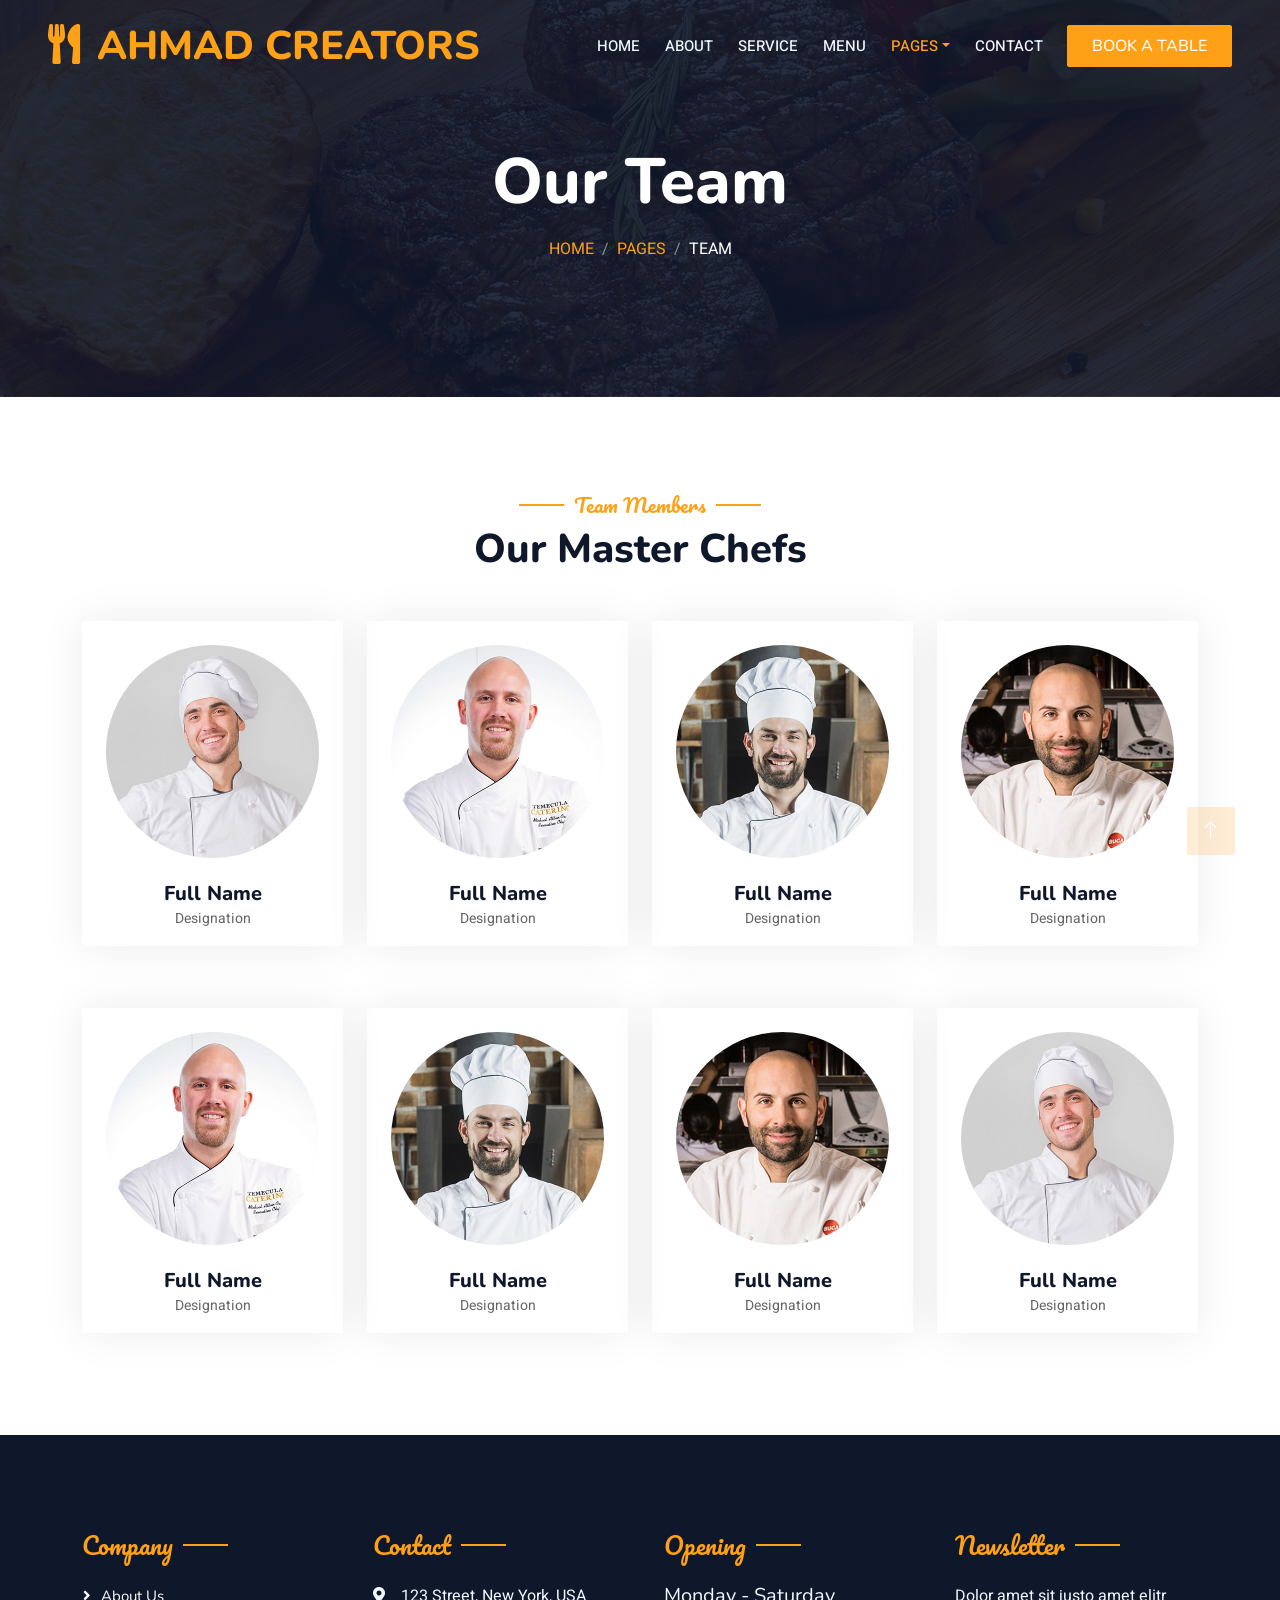
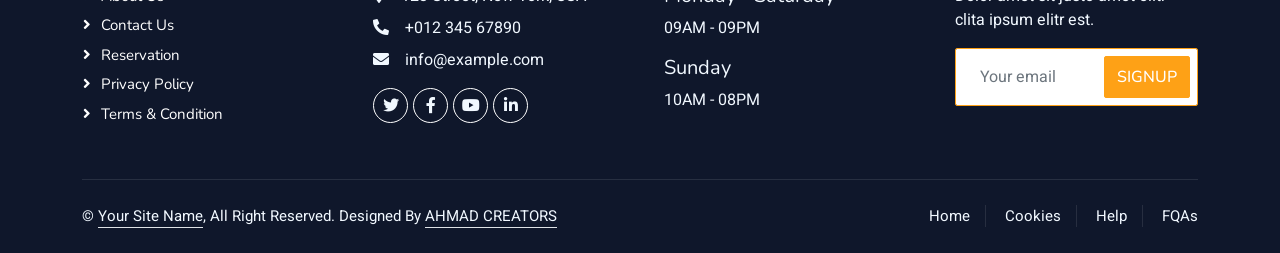
<file: team.html>
<!DOCTYPE html>
<html lang="en">

<head>
    <meta charset="utf-8">
    <title> Restaurant - Team </title>
    <meta content="width=device-width, initial-scale=1.0" name="viewport">
    <meta content="" name="keywords">
    <meta content="" name="description">

    <!-- Favicon -->
    <link href="img/favicon.ico" rel="icon">

    <!-- Google Web Fonts -->
    <link rel="preconnect" href="https://fonts.googleapis.com">
    <link rel="preconnect" href="https://fonts.gstatic.com" crossorigin>
    <link href="https://fonts.googleapis.com/css2?family=Heebo:wght@400;500;600&family=Nunito:wght@600;700;800&family=Pacifico&display=swap" rel="stylesheet">

    <!-- Icon Font Stylesheet -->
    <link href="https://cdnjs.cloudflare.com/ajax/libs/font-awesome/5.10.0/css/all.min.css" rel="stylesheet">
    <link href="https://cdn.jsdelivr.net/npm/bootstrap-icons@1.4.1/font/bootstrap-icons.css" rel="stylesheet">

    <!-- Libraries Stylesheet -->
    <link href="lib/animate/animate.min.css" rel="stylesheet">
    <link href="lib/owlcarousel/assets/owl.carousel.min.css" rel="stylesheet">
    <link href="lib/tempusdominus/css/tempusdominus-bootstrap-4.min.css" rel="stylesheet" />

    <!-- Customized Bootstrap Stylesheet -->
    <link href="css/bootstrap.min.css" rel="stylesheet">

    <!--  Stylesheet -->
    <link href="css/style.css" rel="stylesheet">
</head>

<body>
    <div class="container-xxl bg-white p-0">
        <!-- Spinner Start -->
        <div id="spinner" class="show bg-white position-fixed translate-middle w-100 vh-100 top-50 start-50 d-flex align-items-center justify-content-center">
            <div class="spinner-border text-primary" style="width: 3rem; height: 3rem;" role="status">
                <span class="sr-only">Loading...</span>
            </div>
        </div>
        <!-- Spinner End -->


        <!-- Navbar & Hero Start -->
        <div class="container-xxl position-relative p-0">
            <nav class="navbar navbar-expand-lg navbar-dark bg-dark px-4 px-lg-5 py-3 py-lg-0">
                <a href="" class="navbar-brand p-0">
                    <h1 class="text-primary m-0"><i class="fa fa-utensils me-3"></i>AHMAD CREATORS</h1>
                    <!-- <img src="img/logo.png" alt="Logo"> -->
                </a>
                <button class="navbar-toggler" type="button" data-bs-toggle="collapse" data-bs-target="#navbarCollapse">
                    <span class="fa fa-bars"></span>
                </button>
                <div class="collapse navbar-collapse" id="navbarCollapse">
                    <div class="navbar-nav ms-auto py-0 pe-4">
                        <a href="index.html" class="nav-item nav-link">Home</a>
                        <a href="about.html" class="nav-item nav-link">About</a>
                        <a href="service.html" class="nav-item nav-link">Service</a>
                        <a href="menu.html" class="nav-item nav-link">Menu</a>
                        <div class="nav-item dropdown">
                            <a href="#" class="nav-link dropdown-toggle active" data-bs-toggle="dropdown">Pages</a>
                            <div class="dropdown-menu m-0">
                                <a href="booking.html" class="dropdown-item">Booking</a>
                                <a href="team.html" class="dropdown-item active">Our Team</a>
                                <a href="testimonial.html" class="dropdown-item">Testimonial</a>
                            </div>
                        </div>
                        <a href="contact.html" class="nav-item nav-link">Contact</a>
                    </div>
                    <a href="" class="btn btn-primary py-2 px-4">Book A Table</a>
                </div>
            </nav>

            <div class="container-xxl py-5 bg-dark hero-header mb-5">
                <div class="container text-center my-5 pt-5 pb-4">
                    <h1 class="display-3 text-white mb-3 animated slideInDown">Our Team</h1>
                    <nav aria-label="breadcrumb">
                        <ol class="breadcrumb justify-content-center text-uppercase">
                            <li class="breadcrumb-item"><a href="#">Home</a></li>
                            <li class="breadcrumb-item"><a href="#">Pages</a></li>
                            <li class="breadcrumb-item text-white active" aria-current="page">Team</li>
                        </ol>
                    </nav>
                </div>
            </div>
        </div>
        <!-- Navbar & Hero End -->


        <!-- Team Start -->
        <div class="container-xxl pt-5 pb-3">
            <div class="container">
                <div class="text-center wow fadeInUp" data-wow-delay="0.1s">
                    <h5 class="section-title ff-secondary text-center text-primary fw-normal">Team Members</h5>
                    <h1 class="mb-5">Our Master Chefs</h1>
                </div>
                <div class="row g-4">
                    <div class="col-lg-3 col-md-6 wow fadeInUp" data-wow-delay="0.1s">
                        <div class="team-item text-center rounded overflow-hidden">
                            <div class="rounded-circle overflow-hidden m-4">
                                <img class="img-fluid" src="img/team-1.jpg" alt="">
                            </div>
                            <h5 class="mb-0">Full Name</h5>
                            <small>Designation</small>
                            <div class="d-flex justify-content-center mt-3">
                                <a class="btn btn-square btn-primary mx-1" href=""><i class="fab fa-facebook-f"></i></a>
                                <a class="btn btn-square btn-primary mx-1" href=""><i class="fab fa-twitter"></i></a>
                                <a class="btn btn-square btn-primary mx-1" href=""><i class="fab fa-instagram"></i></a>
                            </div>
                        </div>
                    </div>
                    <div class="col-lg-3 col-md-6 wow fadeInUp" data-wow-delay="0.3s">
                        <div class="team-item text-center rounded overflow-hidden">
                            <div class="rounded-circle overflow-hidden m-4">
                                <img class="img-fluid" src="img/team-2.jpg" alt="">
                            </div>
                            <h5 class="mb-0">Full Name</h5>
                            <small>Designation</small>
                            <div class="d-flex justify-content-center mt-3">
                                <a class="btn btn-square btn-primary mx-1" href=""><i class="fab fa-facebook-f"></i></a>
                                <a class="btn btn-square btn-primary mx-1" href=""><i class="fab fa-twitter"></i></a>
                                <a class="btn btn-square btn-primary mx-1" href=""><i class="fab fa-instagram"></i></a>
                            </div>
                        </div>
                    </div>
                    <div class="col-lg-3 col-md-6 wow fadeInUp" data-wow-delay="0.5s">
                        <div class="team-item text-center rounded overflow-hidden">
                            <div class="rounded-circle overflow-hidden m-4">
                                <img class="img-fluid" src="img/team-3.jpg" alt="">
                            </div>
                            <h5 class="mb-0">Full Name</h5>
                            <small>Designation</small>
                            <div class="d-flex justify-content-center mt-3">
                                <a class="btn btn-square btn-primary mx-1" href=""><i class="fab fa-facebook-f"></i></a>
                                <a class="btn btn-square btn-primary mx-1" href=""><i class="fab fa-twitter"></i></a>
                                <a class="btn btn-square btn-primary mx-1" href=""><i class="fab fa-instagram"></i></a>
                            </div>
                        </div>
                    </div>
                    <div class="col-lg-3 col-md-6 wow fadeInUp" data-wow-delay="0.7s">
                        <div class="team-item text-center rounded overflow-hidden">
                            <div class="rounded-circle overflow-hidden m-4">
                                <img class="img-fluid" src="img/team-4.jpg" alt="">
                            </div>
                            <h5 class="mb-0">Full Name</h5>
                            <small>Designation</small>
                            <div class="d-flex justify-content-center mt-3">
                                <a class="btn btn-square btn-primary mx-1" href=""><i class="fab fa-facebook-f"></i></a>
                                <a class="btn btn-square btn-primary mx-1" href=""><i class="fab fa-twitter"></i></a>
                                <a class="btn btn-square btn-primary mx-1" href=""><i class="fab fa-instagram"></i></a>
                            </div>
                        </div>
                    </div>
                    <div class="col-lg-3 col-md-6 wow fadeInUp" data-wow-delay="0.1s">
                        <div class="team-item text-center rounded overflow-hidden">
                            <div class="rounded-circle overflow-hidden m-4">
                                <img class="img-fluid" src="img/team-2.jpg" alt="">
                            </div>
                            <h5 class="mb-0">Full Name</h5>
                            <small>Designation</small>
                            <div class="d-flex justify-content-center mt-3">
                                <a class="btn btn-square btn-primary mx-1" href=""><i class="fab fa-facebook-f"></i></a>
                                <a class="btn btn-square btn-primary mx-1" href=""><i class="fab fa-twitter"></i></a>
                                <a class="btn btn-square btn-primary mx-1" href=""><i class="fab fa-instagram"></i></a>
                            </div>
                        </div>
                    </div>
                    <div class="col-lg-3 col-md-6 wow fadeInUp" data-wow-delay="0.3s">
                        <div class="team-item text-center rounded overflow-hidden">
                            <div class="rounded-circle overflow-hidden m-4">
                                <img class="img-fluid" src="img/team-3.jpg" alt="">
                            </div>
                            <h5 class="mb-0">Full Name</h5>
                            <small>Designation</small>
                            <div class="d-flex justify-content-center mt-3">
                                <a class="btn btn-square btn-primary mx-1" href=""><i class="fab fa-facebook-f"></i></a>
                                <a class="btn btn-square btn-primary mx-1" href=""><i class="fab fa-twitter"></i></a>
                                <a class="btn btn-square btn-primary mx-1" href=""><i class="fab fa-instagram"></i></a>
                            </div>
                        </div>
                    </div>
                    <div class="col-lg-3 col-md-6 wow fadeInUp" data-wow-delay="0.5s">
                        <div class="team-item text-center rounded overflow-hidden">
                            <div class="rounded-circle overflow-hidden m-4">
                                <img class="img-fluid" src="img/team-4.jpg" alt="">
                            </div>
                            <h5 class="mb-0">Full Name</h5>
                            <small>Designation</small>
                            <div class="d-flex justify-content-center mt-3">
                                <a class="btn btn-square btn-primary mx-1" href=""><i class="fab fa-facebook-f"></i></a>
                                <a class="btn btn-square btn-primary mx-1" href=""><i class="fab fa-twitter"></i></a>
                                <a class="btn btn-square btn-primary mx-1" href=""><i class="fab fa-instagram"></i></a>
                            </div>
                        </div>
                    </div>
                    <div class="col-lg-3 col-md-6 wow fadeInUp" data-wow-delay="0.7s">
                        <div class="team-item text-center rounded overflow-hidden">
                            <div class="rounded-circle overflow-hidden m-4">
                                <img class="img-fluid" src="img/team-1.jpg" alt="">
                            </div>
                            <h5 class="mb-0">Full Name</h5>
                            <small>Designation</small>
                            <div class="d-flex justify-content-center mt-3">
                                <a class="btn btn-square btn-primary mx-1" href=""><i class="fab fa-facebook-f"></i></a>
                                <a class="btn btn-square btn-primary mx-1" href=""><i class="fab fa-twitter"></i></a>
                                <a class="btn btn-square btn-primary mx-1" href=""><i class="fab fa-instagram"></i></a>
                            </div>
                        </div>
                    </div>
                </div>
            </div>
        </div>
        <!-- Team End -->
        

        <!-- Footer Start -->
        <div class="container-fluid bg-dark text-light footer pt-5 mt-5 wow fadeIn" data-wow-delay="0.1s">
            <div class="container py-5">
                <div class="row g-5">
                    <div class="col-lg-3 col-md-6">
                        <h4 class="section-title ff-secondary text-start text-primary fw-normal mb-4">Company</h4>
                        <a class="btn btn-link" href="">About Us</a>
                        <a class="btn btn-link" href="">Contact Us</a>
                        <a class="btn btn-link" href="">Reservation</a>
                        <a class="btn btn-link" href="">Privacy Policy</a>
                        <a class="btn btn-link" href="">Terms & Condition</a>
                    </div>
                    <div class="col-lg-3 col-md-6">
                        <h4 class="section-title ff-secondary text-start text-primary fw-normal mb-4">Contact</h4>
                        <p class="mb-2"><i class="fa fa-map-marker-alt me-3"></i>123 Street, New York, USA</p>
                        <p class="mb-2"><i class="fa fa-phone-alt me-3"></i>+012 345 67890</p>
                        <p class="mb-2"><i class="fa fa-envelope me-3"></i>info@example.com</p>
                        <div class="d-flex pt-2">
                            <a class="btn btn-outline-light btn-social" href=""><i class="fab fa-twitter"></i></a>
                            <a class="btn btn-outline-light btn-social" href=""><i class="fab fa-facebook-f"></i></a>
                            <a class="btn btn-outline-light btn-social" href=""><i class="fab fa-youtube"></i></a>
                            <a class="btn btn-outline-light btn-social" href=""><i class="fab fa-linkedin-in"></i></a>
                        </div>
                    </div>
                    <div class="col-lg-3 col-md-6">
                        <h4 class="section-title ff-secondary text-start text-primary fw-normal mb-4">Opening</h4>
                        <h5 class="text-light fw-normal">Monday - Saturday</h5>
                        <p>09AM - 09PM</p>
                        <h5 class="text-light fw-normal">Sunday</h5>
                        <p>10AM - 08PM</p>
                    </div>
                    <div class="col-lg-3 col-md-6">
                        <h4 class="section-title ff-secondary text-start text-primary fw-normal mb-4">Newsletter</h4>
                        <p>Dolor amet sit justo amet elitr clita ipsum elitr est.</p>
                        <div class="position-relative mx-auto" style="max-width: 400px;">
                            <input class="form-control border-primary w-100 py-3 ps-4 pe-5" type="text" placeholder="Your email">
                            <button type="button" class="btn btn-primary py-2 position-absolute top-0 end-0 mt-2 me-2">SignUp</button>
                        </div>
                    </div>
                </div>
            </div>
            <div class="container">
                <div class="copyright">
                    <div class="row">
                        <div class="col-md-6 text-center text-md-start mb-3 mb-md-0">
                            &copy; <a class="border-bottom" href="#">Your Site Name</a>, All Right Reserved. 
							
							Designed By <a class="border-bottom" href="#">AHMAD CREATORS</a>
                        </div>
                        <div class="col-md-6 text-center text-md-end">
                            <div class="footer-menu">
                                <a href="">Home</a>
                                <a href="">Cookies</a>
                                <a href="">Help</a>
                                <a href="">FQAs</a>
                            </div>
                        </div>
                    </div>
                </div>
            </div>
        </div>
        <!-- Footer End -->


        <!-- Back to Top -->
        <a href="#" class="btn btn-lg btn-primary btn-lg-square back-to-top"><i class="bi bi-arrow-up"></i></a>
    </div>

    <!-- JavaScript Libraries -->
    <script src="https://code.jquery.com/jquery-3.4.1.min.js"></script>
    <script src="https://cdn.jsdelivr.net/npm/bootstrap@5.0.0/dist/js/bootstrap.bundle.min.js"></script>
    <script src="lib/wow/wow.min.js"></script>
    <script src="lib/easing/easing.min.js"></script>
    <script src="lib/waypoints/waypoints.min.js"></script>
    <script src="lib/counterup/counterup.min.js"></script>
    <script src="lib/owlcarousel/owl.carousel.min.js"></script>
    <script src="lib/tempusdominus/js/moment.min.js"></script>
    <script src="lib/tempusdominus/js/moment-timezone.min.js"></script>
    <script src="lib/tempusdominus/js/tempusdominus-bootstrap-4.min.js"></script>

    <!--  Javascript -->
    <script src="js/main.js"></script>
</body>

</html>
</file>
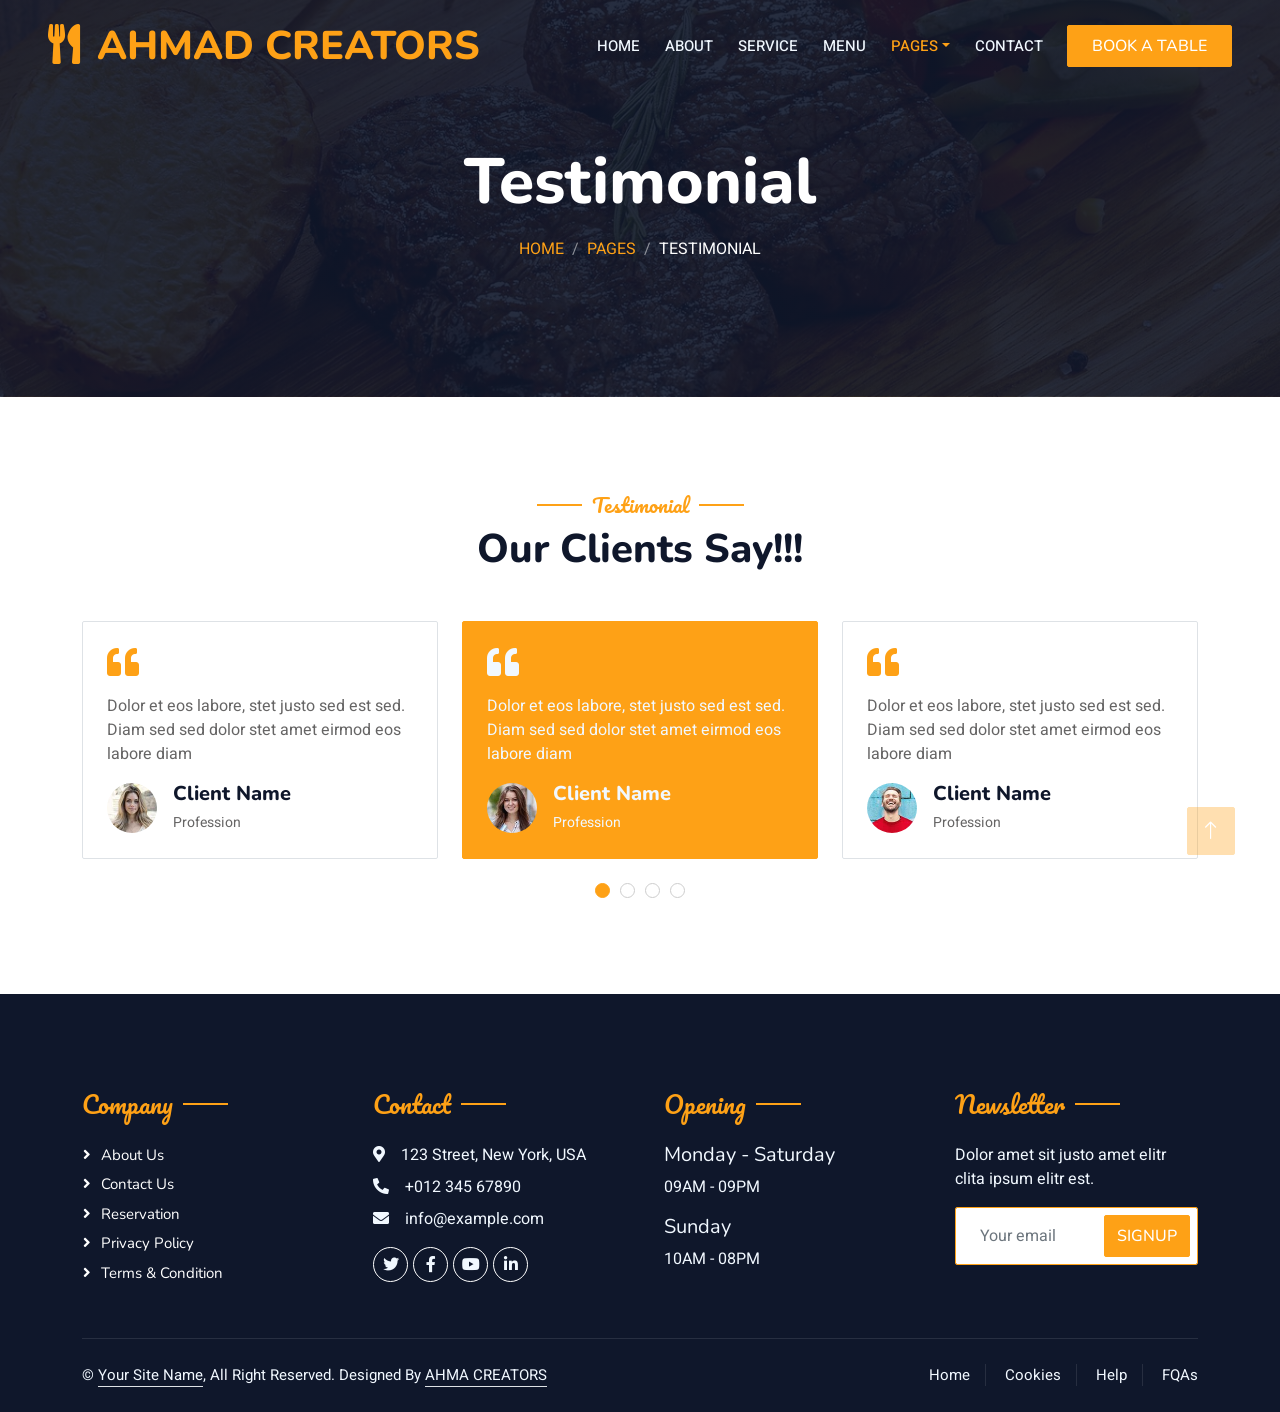
<file: testimonial.html>
<!DOCTYPE html>
<html lang="en">

<head>
    <meta charset="utf-8">
    <title> Restaurant - Testimonial </title>
    <meta content="width=device-width, initial-scale=1.0" name="viewport">
    <meta content="" name="keywords">
    <meta content="" name="description">

    <!-- Favicon -->
    <link href="img/favicon.ico" rel="icon">

    <!-- Google Web Fonts -->
    <link rel="preconnect" href="https://fonts.googleapis.com">
    <link rel="preconnect" href="https://fonts.gstatic.com" crossorigin>
    <link href="https://fonts.googleapis.com/css2?family=Heebo:wght@400;500;600&family=Nunito:wght@600;700;800&family=Pacifico&display=swap" rel="stylesheet">

    <!-- Icon Font Stylesheet -->
    <link href="https://cdnjs.cloudflare.com/ajax/libs/font-awesome/5.10.0/css/all.min.css" rel="stylesheet">
    <link href="https://cdn.jsdelivr.net/npm/bootstrap-icons@1.4.1/font/bootstrap-icons.css" rel="stylesheet">

    <!-- Libraries Stylesheet -->
    <link href="lib/animate/animate.min.css" rel="stylesheet">
    <link href="lib/owlcarousel/assets/owl.carousel.min.css" rel="stylesheet">
    <link href="lib/tempusdominus/css/tempusdominus-bootstrap-4.min.css" rel="stylesheet" />

    <!-- Customized Bootstrap Stylesheet -->
    <link href="css/bootstrap.min.css" rel="stylesheet">

    <!--  Stylesheet -->
    <link href="css/style.css" rel="stylesheet">
</head>

<body>
    <div class="container-xxl bg-white p-0">
        <!-- Spinner Start -->
        <div id="spinner" class="show bg-white position-fixed translate-middle w-100 vh-100 top-50 start-50 d-flex align-items-center justify-content-center">
            <div class="spinner-border text-primary" style="width: 3rem; height: 3rem;" role="status">
                <span class="sr-only">Loading...</span>
            </div>
        </div>
        <!-- Spinner End -->


        <!-- Navbar & Hero Start -->
        <div class="container-xxl position-relative p-0">
            <nav class="navbar navbar-expand-lg navbar-dark bg-dark px-4 px-lg-5 py-3 py-lg-0">
                <a href="" class="navbar-brand p-0">
                    <h1 class="text-primary m-0"><i class="fa fa-utensils me-3"></i>AHMAD CREATORS</h1>
                    <!-- <img src="img/logo.png" alt="Logo"> -->
                </a>
                <button class="navbar-toggler" type="button" data-bs-toggle="collapse" data-bs-target="#navbarCollapse">
                    <span class="fa fa-bars"></span>
                </button>
                <div class="collapse navbar-collapse" id="navbarCollapse">
                    <div class="navbar-nav ms-auto py-0 pe-4">
                        <a href="index.html" class="nav-item nav-link">Home</a>
                        <a href="about.html" class="nav-item nav-link">About</a>
                        <a href="service.html" class="nav-item nav-link">Service</a>
                        <a href="menu.html" class="nav-item nav-link">Menu</a>
                        <div class="nav-item dropdown">
                            <a href="#" class="nav-link dropdown-toggle active" data-bs-toggle="dropdown">Pages</a>
                            <div class="dropdown-menu m-0">
                                <a href="booking.html" class="dropdown-item">Booking</a>
                                <a href="team.html" class="dropdown-item">Our Team</a>
                                <a href="testimonial.html" class="dropdown-item active">Testimonial</a>
                            </div>
                        </div>
                        <a href="contact.html" class="nav-item nav-link">Contact</a>
                    </div>
                    <a href="" class="btn btn-primary py-2 px-4">Book A Table</a>
                </div>
            </nav>

            <div class="container-xxl py-5 bg-dark hero-header mb-5">
                <div class="container text-center my-5 pt-5 pb-4">
                    <h1 class="display-3 text-white mb-3 animated slideInDown">Testimonial</h1>
                    <nav aria-label="breadcrumb">
                        <ol class="breadcrumb justify-content-center text-uppercase">
                            <li class="breadcrumb-item"><a href="#">Home</a></li>
                            <li class="breadcrumb-item"><a href="#">Pages</a></li>
                            <li class="breadcrumb-item text-white active" aria-current="page">Testimonial</li>
                        </ol>
                    </nav>
                </div>
            </div>
        </div>
        <!-- Navbar & Hero End -->


        <!-- Testimonial Start -->
        <div class="container-xxl py-5 wow fadeInUp" data-wow-delay="0.1s">
            <div class="container">
                <div class="text-center">
                    <h5 class="section-title ff-secondary text-center text-primary fw-normal">Testimonial</h5>
                    <h1 class="mb-5">Our Clients Say!!!</h1>
                </div>
                <div class="owl-carousel testimonial-carousel">
                    <div class="testimonial-item bg-transparent border rounded p-4">
                        <i class="fa fa-quote-left fa-2x text-primary mb-3"></i>
                        <p>Dolor et eos labore, stet justo sed est sed. Diam sed sed dolor stet amet eirmod eos labore diam</p>
                        <div class="d-flex align-items-center">
                            <img class="img-fluid flex-shrink-0 rounded-circle" src="img/testimonial-1.jpg" style="width: 50px; height: 50px;">
                            <div class="ps-3">
                                <h5 class="mb-1">Client Name</h5>
                                <small>Profession</small>
                            </div>
                        </div>
                    </div>
                    <div class="testimonial-item bg-transparent border rounded p-4">
                        <i class="fa fa-quote-left fa-2x text-primary mb-3"></i>
                        <p>Dolor et eos labore, stet justo sed est sed. Diam sed sed dolor stet amet eirmod eos labore diam</p>
                        <div class="d-flex align-items-center">
                            <img class="img-fluid flex-shrink-0 rounded-circle" src="img/testimonial-2.jpg" style="width: 50px; height: 50px;">
                            <div class="ps-3">
                                <h5 class="mb-1">Client Name</h5>
                                <small>Profession</small>
                            </div>
                        </div>
                    </div>
                    <div class="testimonial-item bg-transparent border rounded p-4">
                        <i class="fa fa-quote-left fa-2x text-primary mb-3"></i>
                        <p>Dolor et eos labore, stet justo sed est sed. Diam sed sed dolor stet amet eirmod eos labore diam</p>
                        <div class="d-flex align-items-center">
                            <img class="img-fluid flex-shrink-0 rounded-circle" src="img/testimonial-3.jpg" style="width: 50px; height: 50px;">
                            <div class="ps-3">
                                <h5 class="mb-1">Client Name</h5>
                                <small>Profession</small>
                            </div>
                        </div>
                    </div>
                    <div class="testimonial-item bg-transparent border rounded p-4">
                        <i class="fa fa-quote-left fa-2x text-primary mb-3"></i>
                        <p>Dolor et eos labore, stet justo sed est sed. Diam sed sed dolor stet amet eirmod eos labore diam</p>
                        <div class="d-flex align-items-center">
                            <img class="img-fluid flex-shrink-0 rounded-circle" src="img/testimonial-4.jpg" style="width: 50px; height: 50px;">
                            <div class="ps-3">
                                <h5 class="mb-1">Client Name</h5>
                                <small>Profession</small>
                            </div>
                        </div>
                    </div>
                </div>
            </div>
        </div>
        <!-- Testimonial End -->
        

        <!-- Footer Start -->
        <div class="container-fluid bg-dark text-light footer pt-5 mt-5 wow fadeIn" data-wow-delay="0.1s">
            <div class="container py-5">
                <div class="row g-5">
                    <div class="col-lg-3 col-md-6">
                        <h4 class="section-title ff-secondary text-start text-primary fw-normal mb-4">Company</h4>
                        <a class="btn btn-link" href="">About Us</a>
                        <a class="btn btn-link" href="">Contact Us</a>
                        <a class="btn btn-link" href="">Reservation</a>
                        <a class="btn btn-link" href="">Privacy Policy</a>
                        <a class="btn btn-link" href="">Terms & Condition</a>
                    </div>
                    <div class="col-lg-3 col-md-6">
                        <h4 class="section-title ff-secondary text-start text-primary fw-normal mb-4">Contact</h4>
                        <p class="mb-2"><i class="fa fa-map-marker-alt me-3"></i>123 Street, New York, USA</p>
                        <p class="mb-2"><i class="fa fa-phone-alt me-3"></i>+012 345 67890</p>
                        <p class="mb-2"><i class="fa fa-envelope me-3"></i>info@example.com</p>
                        <div class="d-flex pt-2">
                            <a class="btn btn-outline-light btn-social" href=""><i class="fab fa-twitter"></i></a>
                            <a class="btn btn-outline-light btn-social" href=""><i class="fab fa-facebook-f"></i></a>
                            <a class="btn btn-outline-light btn-social" href=""><i class="fab fa-youtube"></i></a>
                            <a class="btn btn-outline-light btn-social" href=""><i class="fab fa-linkedin-in"></i></a>
                        </div>
                    </div>
                    <div class="col-lg-3 col-md-6">
                        <h4 class="section-title ff-secondary text-start text-primary fw-normal mb-4">Opening</h4>
                        <h5 class="text-light fw-normal">Monday - Saturday</h5>
                        <p>09AM - 09PM</p>
                        <h5 class="text-light fw-normal">Sunday</h5>
                        <p>10AM - 08PM</p>
                    </div>
                    <div class="col-lg-3 col-md-6">
                        <h4 class="section-title ff-secondary text-start text-primary fw-normal mb-4">Newsletter</h4>
                        <p>Dolor amet sit justo amet elitr clita ipsum elitr est.</p>
                        <div class="position-relative mx-auto" style="max-width: 400px;">
                            <input class="form-control border-primary w-100 py-3 ps-4 pe-5" type="text" placeholder="Your email">
                            <button type="button" class="btn btn-primary py-2 position-absolute top-0 end-0 mt-2 me-2">SignUp</button>
                        </div>
                    </div>
                </div>
            </div>
            <div class="container">
                <div class="copyright">
                    <div class="row">
                        <div class="col-md-6 text-center text-md-start mb-3 mb-md-0">
                            &copy; <a class="border-bottom" href="#">Your Site Name</a>, All Right Reserved. 
							
							<!--/*** This  is free as long as you keep the footer author’s credit link/attribution link/backlink. If you'd like to use the  without the footer author’s credit link/attribution link/backlink, you can purchase the Credit Removal License from "https://htmlcodex.com/credit-removal". Thank you for your support. ***/-->
							Designed By <a class="border-bottom" href="#">AHMA CREATORS</a>
                        </div>
                        <div class="col-md-6 text-center text-md-end">
                            <div class="footer-menu">
                                <a href="">Home</a>
                                <a href="">Cookies</a>
                                <a href="">Help</a>
                                <a href="">FQAs</a>
                            </div>
                        </div>
                    </div>
                </div>
            </div>
        </div>
        <!-- Footer End -->


        <!-- Back to Top -->
        <a href="#" class="btn btn-lg btn-primary btn-lg-square back-to-top"><i class="bi bi-arrow-up"></i></a>
    </div>

    <!-- JavaScript Libraries -->
    <script src="https://code.jquery.com/jquery-3.4.1.min.js"></script>
    <script src="https://cdn.jsdelivr.net/npm/bootstrap@5.0.0/dist/js/bootstrap.bundle.min.js"></script>
    <script src="lib/wow/wow.min.js"></script>
    <script src="lib/easing/easing.min.js"></script>
    <script src="lib/waypoints/waypoints.min.js"></script>
    <script src="lib/counterup/counterup.min.js"></script>
    <script src="lib/owlcarousel/owl.carousel.min.js"></script>
    <script src="lib/tempusdominus/js/moment.min.js"></script>
    <script src="lib/tempusdominus/js/moment-timezone.min.js"></script>
    <script src="lib/tempusdominus/js/tempusdominus-bootstrap-4.min.js"></script>

    <!--  Javascript -->
    <script src="js/main.js"></script>
</body>

</html>
</file>
<file: css/style.css>
/********** CSS **********/
:root {
    --primary: #FEA116;
    --light: #F1F8FF;
    --dark: #0F172B;
}

.ff-secondary {
    font-family: 'Pacifico', cursive;
}

.fw-medium {
    font-weight: 600 !important;
}

.fw-semi-bold {
    font-weight: 700 !important;
}

.back-to-top {
    position: fixed;
    display: none;
    right: 45px;
    bottom: 45px;
    z-index: 99;
}


/*** Spinner ***/
#spinner {
    opacity: 0;
    visibility: hidden;
    transition: opacity .5s ease-out, visibility 0s linear .5s;
    z-index: 99999;
}

#spinner.show {
    transition: opacity .5s ease-out, visibility 0s linear 0s;
    visibility: visible;
    opacity: 1;
}


/*** Button ***/
.btn {
    font-family: 'Nunito', sans-serif;
    font-weight: 500;
    text-transform: uppercase;
    transition: .5s;
}

.btn.btn-primary,
.btn.btn-secondary {
    color: #FFFFFF;
}

.btn-square {
    width: 38px;
    height: 38px;
}

.btn-sm-square {
    width: 32px;
    height: 32px;
}

.btn-lg-square {
    width: 48px;
    height: 48px;
}

.btn-square,
.btn-sm-square,
.btn-lg-square {
    padding: 0;
    display: flex;
    align-items: center;
    justify-content: center;
    font-weight: normal;
    border-radius: 2px;
}


/*** Navbar ***/
.navbar-dark .navbar-nav .nav-link {
    position: relative;
    margin-left: 25px;
    padding: 35px 0;
    font-size: 15px;
    color: var(--light) !important;
    text-transform: uppercase;
    font-weight: 500;
    outline: none;
    transition: .5s;
}

.sticky-top.navbar-dark .navbar-nav .nav-link {
    padding: 20px 0;
}

.navbar-dark .navbar-nav .nav-link:hover,
.navbar-dark .navbar-nav .nav-link.active {
    color: var(--primary) !important;
}

.navbar-dark .navbar-brand img {
    max-height: 60px;
    transition: .5s;
}

.sticky-top.navbar-dark .navbar-brand img {
    max-height: 45px;
}

@media (max-width: 991.98px) {
    .sticky-top.navbar-dark {
        position: relative;
    }

    .navbar-dark .navbar-collapse {
        margin-top: 15px;
        border-top: 1px solid rgba(255, 255, 255, .1)
    }

    .navbar-dark .navbar-nav .nav-link,
    .sticky-top.navbar-dark .navbar-nav .nav-link {
        padding: 10px 0;
        margin-left: 0;
    }

    .navbar-dark .navbar-brand img {
        max-height: 45px;
    }
}

@media (min-width: 992px) {
    .navbar-dark {
        position: absolute;
        width: 100%;
        top: 0;
        left: 0;
        z-index: 999;
        background: transparent !important;
    }
    
    .sticky-top.navbar-dark {
        position: fixed;
        background: var(--dark) !important;
    }
}


/*** Hero Header ***/
.hero-header {
    background: linear-gradient(rgba(15, 23, 43, .9), rgba(15, 23, 43, .9)), url(../img/bg-hero.jpg);
    background-position: center center;
    background-repeat: no-repeat;
    background-size: cover;
}

.hero-header img {
    animation: imgRotate 50s linear infinite;
}

@keyframes imgRotate { 
    100% { 
        transform: rotate(360deg); 
    } 
}

.breadcrumb-item + .breadcrumb-item::before {
    color: rgba(255, 255, 255, .5);
}


/*** Section Title ***/
.section-title {
    position: relative;
    display: inline-block;
}

.section-title::before {
    position: absolute;
    content: "";
    width: 45px;
    height: 2px;
    top: 50%;
    left: -55px;
    margin-top: -1px;
    background: var(--primary);
}

.section-title::after {
    position: absolute;
    content: "";
    width: 45px;
    height: 2px;
    top: 50%;
    right: -55px;
    margin-top: -1px;
    background: var(--primary);
}

.section-title.text-start::before,
.section-title.text-end::after {
    display: none;
}


/*** Service ***/
.service-item {
    box-shadow: 0 0 45px rgba(0, 0, 0, .08);
    transition: .5s;
}

.service-item:hover {
    background: var(--primary);
}

.service-item * {
    transition: .5s;
}

.service-item:hover * {
    color: var(--light) !important;
}


/*** Food Menu ***/
.nav-pills .nav-item .active {
    border-bottom: 2px solid var(--primary);
}


/*** Youtube Video ***/
.video {
    position: relative;
    height: 100%;
    min-height: 500px;
    background: linear-gradient(rgba(15, 23, 43, .1), rgba(15, 23, 43, .1)), url(../img/video.jpg);
    background-position: center center;
    background-repeat: no-repeat;
    background-size: cover;
}

.video .btn-play {
    position: absolute;
    z-index: 3;
    top: 50%;
    left: 50%;
    transform: translateX(-50%) translateY(-50%);
    box-sizing: content-box;
    display: block;
    width: 32px;
    height: 44px;
    border-radius: 50%;
    border: none;
    outline: none;
    padding: 18px 20px 18px 28px;
}

.video .btn-play:before {
    content: "";
    position: absolute;
    z-index: 0;
    left: 50%;
    top: 50%;
    transform: translateX(-50%) translateY(-50%);
    display: block;
    width: 100px;
    height: 100px;
    background: var(--primary);
    border-radius: 50%;
    animation: pulse-border 1500ms ease-out infinite;
}

.video .btn-play:after {
    content: "";
    position: absolute;
    z-index: 1;
    left: 50%;
    top: 50%;
    transform: translateX(-50%) translateY(-50%);
    display: block;
    width: 100px;
    height: 100px;
    background: var(--primary);
    border-radius: 50%;
    transition: all 200ms;
}

.video .btn-play img {
    position: relative;
    z-index: 3;
    max-width: 100%;
    width: auto;
    height: auto;
}

.video .btn-play span {
    display: block;
    position: relative;
    z-index: 3;
    width: 0;
    height: 0;
    border-left: 32px solid var(--dark);
    border-top: 22px solid transparent;
    border-bottom: 22px solid transparent;
}

@keyframes pulse-border {
    0% {
        transform: translateX(-50%) translateY(-50%) translateZ(0) scale(1);
        opacity: 1;
    }

    100% {
        transform: translateX(-50%) translateY(-50%) translateZ(0) scale(1.5);
        opacity: 0;
    }
}

#videoModal {
    z-index: 99999;
}

#videoModal .modal-dialog {
    position: relative;
    max-width: 800px;
    margin: 60px auto 0 auto;
}

#videoModal .modal-body {
    position: relative;
    padding: 0px;
}

#videoModal .close {
    position: absolute;
    width: 30px;
    height: 30px;
    right: 0px;
    top: -30px;
    z-index: 999;
    font-size: 30px;
    font-weight: normal;
    color: #FFFFFF;
    background: #000000;
    opacity: 1;
}


/*** Team ***/
.team-item {
    box-shadow: 0 0 45px rgba(0, 0, 0, .08);
    height: calc(100% - 38px);
    transition: .5s;
}

.team-item img {
    transition: .5s;
}

.team-item:hover img {
    transform: scale(1.1);
}

.team-item:hover {
    height: 100%;
}

.team-item .btn {
    border-radius: 38px 38px 0 0;
}


/*** Testimonial ***/
.testimonial-carousel .owl-item .testimonial-item,
.testimonial-carousel .owl-item.center .testimonial-item * {
    transition: .5s;
}

.testimonial-carousel .owl-item.center .testimonial-item {
    background: var(--primary) !important;
    border-color: var(--primary) !important;
}

.testimonial-carousel .owl-item.center .testimonial-item * {
    color: var(--light) !important;
}

.testimonial-carousel .owl-dots {
    margin-top: 24px;
    display: flex;
    align-items: flex-end;
    justify-content: center;
}

.testimonial-carousel .owl-dot {
    position: relative;
    display: inline-block;
    margin: 0 5px;
    width: 15px;
    height: 15px;
    border: 1px solid #CCCCCC;
    border-radius: 15px;
    transition: .5s;
}

.testimonial-carousel .owl-dot.active {
    background: var(--primary);
    border-color: var(--primary);
}


/*** Footer ***/
.footer .btn.btn-social {
    margin-right: 5px;
    width: 35px;
    height: 35px;
    display: flex;
    align-items: center;
    justify-content: center;
    color: var(--light);
    border: 1px solid #FFFFFF;
    border-radius: 35px;
    transition: .3s;
}

.footer .btn.btn-social:hover {
    color: var(--primary);
}

.footer .btn.btn-link {
    display: block;
    margin-bottom: 5px;
    padding: 0;
    text-align: left;
    color: #FFFFFF;
    font-size: 15px;
    font-weight: normal;
    text-transform: capitalize;
    transition: .3s;
}

.footer .btn.btn-link::before {
    position: relative;
    content: "\f105";
    font-family: "Font Awesome 5 Free";
    font-weight: 900;
    margin-right: 10px;
}

.footer .btn.btn-link:hover {
    letter-spacing: 1px;
    box-shadow: none;
}

.footer .copyright {
    padding: 25px 0;
    font-size: 15px;
    border-top: 1px solid rgba(256, 256, 256, .1);
}

.footer .copyright a {
    color: var(--light);
}

.footer .footer-menu a {
    margin-right: 15px;
    padding-right: 15px;
    border-right: 1px solid rgba(255, 255, 255, .1);
}

.footer .footer-menu a:last-child {
    margin-right: 0;
    padding-right: 0;
    border-right: none;
}
</file>
